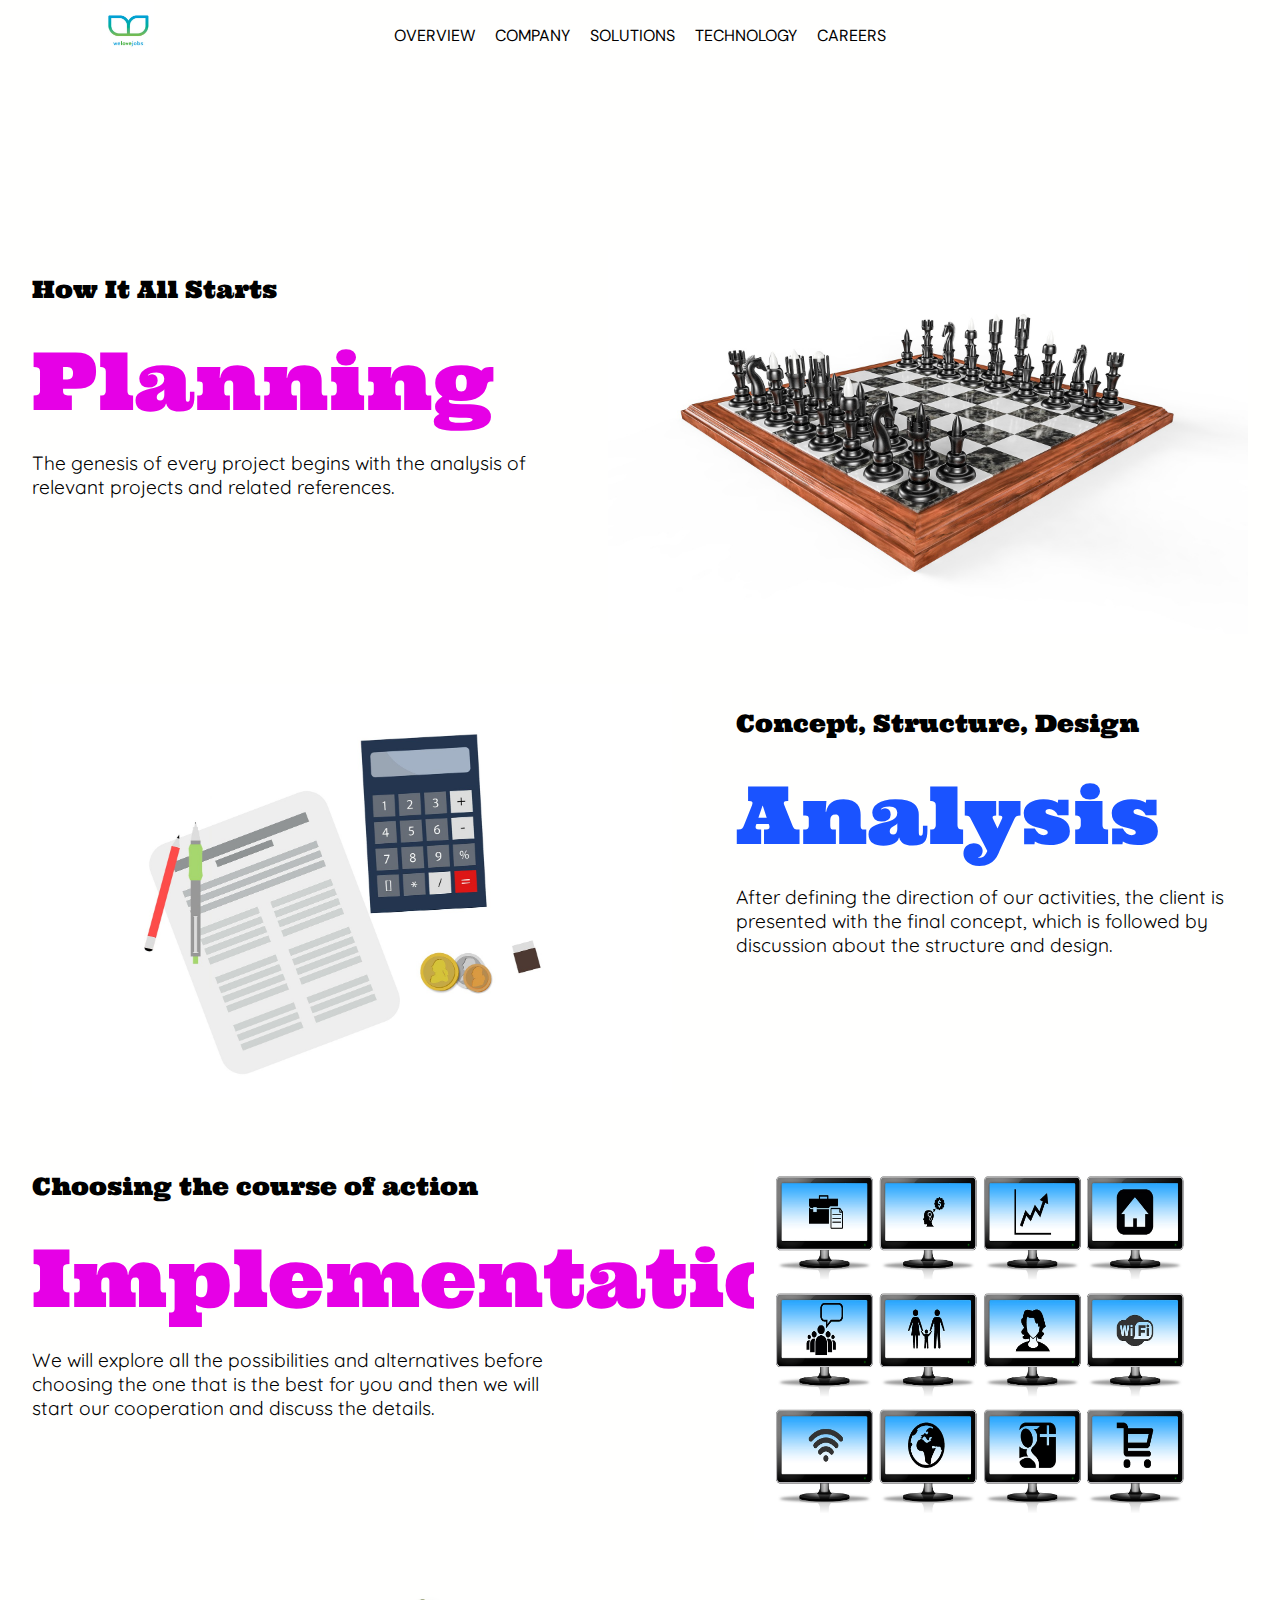
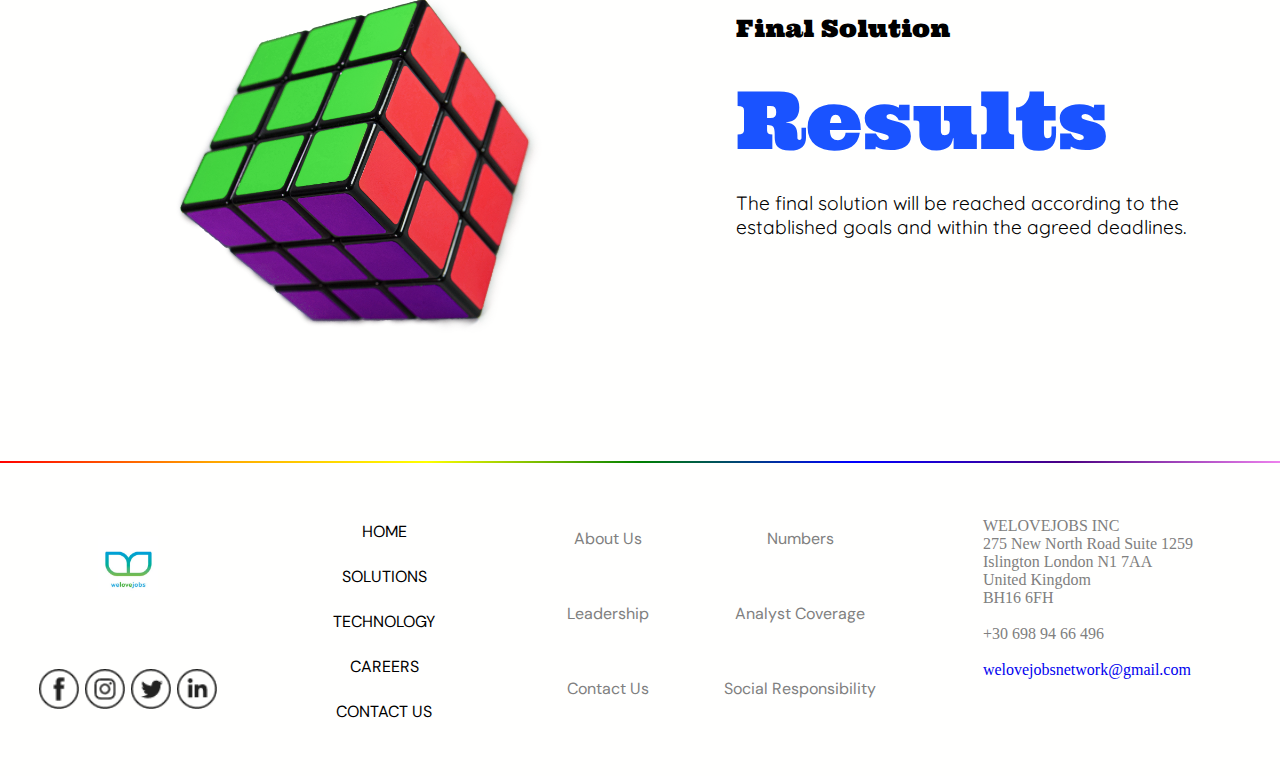
<file: index.html>
<!DOCTYPE html>
<html>
<head>
	<meta charset="utf-8">
	<meta name="viewport" content="width=device-width, initial-scale=1">

	<link rel="stylesheet" type="text/css" href="style/styleHeader.css">
	<link rel="stylesheet" type="text/css" href="style/styleFooter.css">
	<link rel="stylesheet" type="text/css" href="style/styleIndex.css">

	<link rel="shortcut icon" type="image/png" href="images/logo.jpg">

	<link rel="preconnect" href="https://fonts.googleapis.com">
	<link rel="preconnect" href="https://fonts.gstatic.com" crossorigin>
	<link href="https://fonts.googleapis.com/css2?family=Didact+Gothic&family=Nixie+One&family=Quicksand&family=Ultra&display=swap" rel="stylesheet"> 

	<link rel="preconnect" href="https://fonts.googleapis.com">
	<link rel="preconnect" href="https://fonts.gstatic.com" crossorigin>
	<link href="https://fonts.googleapis.com/css2?family=DM+Sans:wght@500&display=swap" rel="stylesheet"> 

	<link rel="preconnect" href="https://fonts.googleapis.com">
	<link rel="preconnect" href="https://fonts.gstatic.com" crossorigin>
	<link href="https://fonts.googleapis.com/css2?family=Roboto+Serif:opsz@8..144&display=swap" rel="stylesheet">

	<title>Home</title>
</head>
<style>

</style>
<body>
	<div id="mobileTop">
		<div id="hamburger">
			<div id="hamburgerTop" class="hamburgerClosed"></div>
			<div id="hamburgerMiddle" class="hamburgerClosed"></div>
			<div id="hamburgerBottom" class="hamburgerClosed"></div>
		</div>
		<a id="logoContainer" href="index.html"><img src="images/logo.jpg"></a>
	</div>
	<ul id="mobileMenu" class="mobileMenuClosed">
		<li><a href="index.html">HOME</a></li>
		<li><a href="overview.html">OVERVIEW</a></li>
		<li id="company"><a href="#">COMPANY</a></li>
			<ul class="nestedList" id="companyNested">
				<li><a href="about.html">About us</a></li>
				<li><a href="leadership.html">Leadership</a></li>
				<li><a href="numbers.html">Numbers</a></li>
				<li><a href="social.html">Social Responsibility</a></li>
				<li><a href="contact.html">Contact Us</a></li>
			</ul>
		<li id="solutions"><a href="#">SOLUTIONS</a></li>
			<ul class="nestedList" id="solutionsNested">
				<li><a href="publisher.html">Publisher Platform</a></li>
				<li><a href="monetisation.html">Web Monetisation</a></li>
				<li><a href="creative.html">High Impact Creative</a></li>
				<li><a href="monitoring.html">Monitoring</a></li>
			</ul>
		<li><a href="index.html">TECHNOLOGY</a></li>
		<li><a href="index.html">CAREERS</a></li>
	</ul>
	<header>
		<a href="#"><img src="images/logo.jpg" alt="logo" id="logo"></a>
		<a href="overview.html" class="nav">
			OVERVIEW
			<div class="blue"></div>
		</a>
		<div class="dropdown">
			<a href="about.html" class="nav">COMPANY</a>
			<div class="dropdownMenu">
				<a href="about.html">About Us</a>
				<a href="leadership.html">Leadership</a>
				<a href="numbers.html">Numbers</a>
				<a href="social.html">Social Responsibility</a>
				<a href="contact.html">Contact Us</a>
			</div>
		</div>
		<div class="dropdown">
			<a href="publisher.html" class="nav">SOLUTIONS</a>
			<div class="dropdownMenu">
				<a href="publisher.html">Publisher Platform</a>
				<a href="monetization.html">Web Monetization</a>
				<a href="creative.html">High Impact Creative</a>
				<a href="monitoring.html">Monitoring</a>
			</div>
		</div>
		<a href="tech.html" class="nav">
			TECHNOLOGY
			<div class="blue"></div>
		</a>
		<a href="careers.html" class="nav">
			CAREERS
			<div class="blue"></div>
		</a>
	</header>
	<div class="titleContainer" id="topLeft">
		<p class="subtitle">How It All Starts</p>
		<p class="title"  style="color: #e600e6;">Planning</p>
		<p class="content">The genesis of every project begins with the analysis of relevant projects and related references.</p>
	</div>
	<div class="imgContainer">
		<img class="picture" src="images/planning.jpg" alt="planning">
	</div>
	<div id="analysisMobile">
		<p class="subtitle">Concept, Structure, Design</p>
		<p class="title"  style="color: #1a53ff;">Analysis</p>
		<p class="content">After defining the direction of our activities, the client is presented with the final concept, which is followed by discussion about the structure and design.</p>
	</div>
	<div class="imgContainer">
		<img class="picture" src="images/analysis.jpg" alt="tool">
	</div>
	<div class="titleContainer" id="analysis">
		<p class="subtitle">Concept, Structure, Design</p>
		<p class="title"  style="color: #1a53ff;">Analysis</p>
		<p class="content">After defining the direction of our activities, the client is presented with the final concept, which is followed by discussion about the structure and design.</p>
	</div>
	<div class="titleContainer">
		<p class="subtitle">Choosing the course of action</p>
		<p class="title" id="implementationMobile" style="color: #e600e6;">Implementation</p>
		<p class="content">We will explore all the possibilities and alternatives before choosing the one that is the best for you and then we will start our cooperation and discuss the details.</p>
	</div>
	<div class="imgContainer">
		<img class="picture" id="implementation" src="images/implementation.jpg" alt="students">
	</div>
	<div class="titleContainer" id="solutionMobile">
		<p class="subtitle">Final Solution </p>
		<p class="title"  style="color: #1a53ff;">Results</p>
		<p class="content">The final solution will be reached according to the established goals and within the agreed deadlines.</p>
	</div>
	<div class="imgContainer">
		<img class="picture" src="images/solution.png" alt="solution" style="width: 80%;">
	</div>
	<div class="titleContainer" id="solution">
		<p class="subtitle">Final Solution </p>
		<p class="title"  style="color: #1a53ff;">Results</p>
		<p class="content">The final solution will be reached according to the established goals and within the agreed deadlines.</p>
	</div>
	<footer>
		<div id="footerTop"></div>
		<div id="footerLeft">
			<div class="footerSocialUpper">
				<a href="index.html"><img id="footerLogo" src="images/logo.jpg"></a>
			</div>
			<div class="footerSocialLower">
				<a href="https://facebook.com" target="_blank"><img src="images/facebook.png"></a>
				<a href="https://instagram.com" target="_blank"><img src="images/instagram.png"></a>
				<a href="https://twitter.com" target="_blank"><img src="images/twitter.png"></a>
				<a href="https://linkedin.com" target="_blank"><img src="images/linkedIn.png"></a>
			</div>
		</div>
		<div id="footerMidLeft">
			<a href="#">HOME</a>
			<a href="publisher.html">SOLUTIONS</a>
			<a href="tech.html">TECHNOLOGY</a>
			<a href="careers.html">CAREERS</a>
			<a href="contact.html">CONTACT US</a>
		</div>
		<div id="footerMidRight">
			<div class="footerInner">
				<a href="about.html">About Us</a>
				<a href="leadership.html">Leadership</a>
				<a href="contact.html">Contact Us</a>
			</div>
			<div class="footerInner">
				<a href="numbers.html">Numbers</a>
				<a href="analystCoverage.html">Analyst Coverage</a>
				<a href="social.html">Social Responsibility</a>
			</div>
		</div>
		<div id="footerRight">
			<p>WELOVEJOBS INC<br>
				275 New North Road Suite 1259<br>
				Islington London N1 7AA<br>
				United Kingdom<br>
				BH16 6FH<br><br>
				+30 698 94 66 496<br><br>
				<a href="mailto:welovejobsnetwork@gmail.com">welovejobsnetwork@gmail.com</a></p>
		</div>
	</footer>
	<script src="mobile.js"></script>
</body>
</html>
</file>
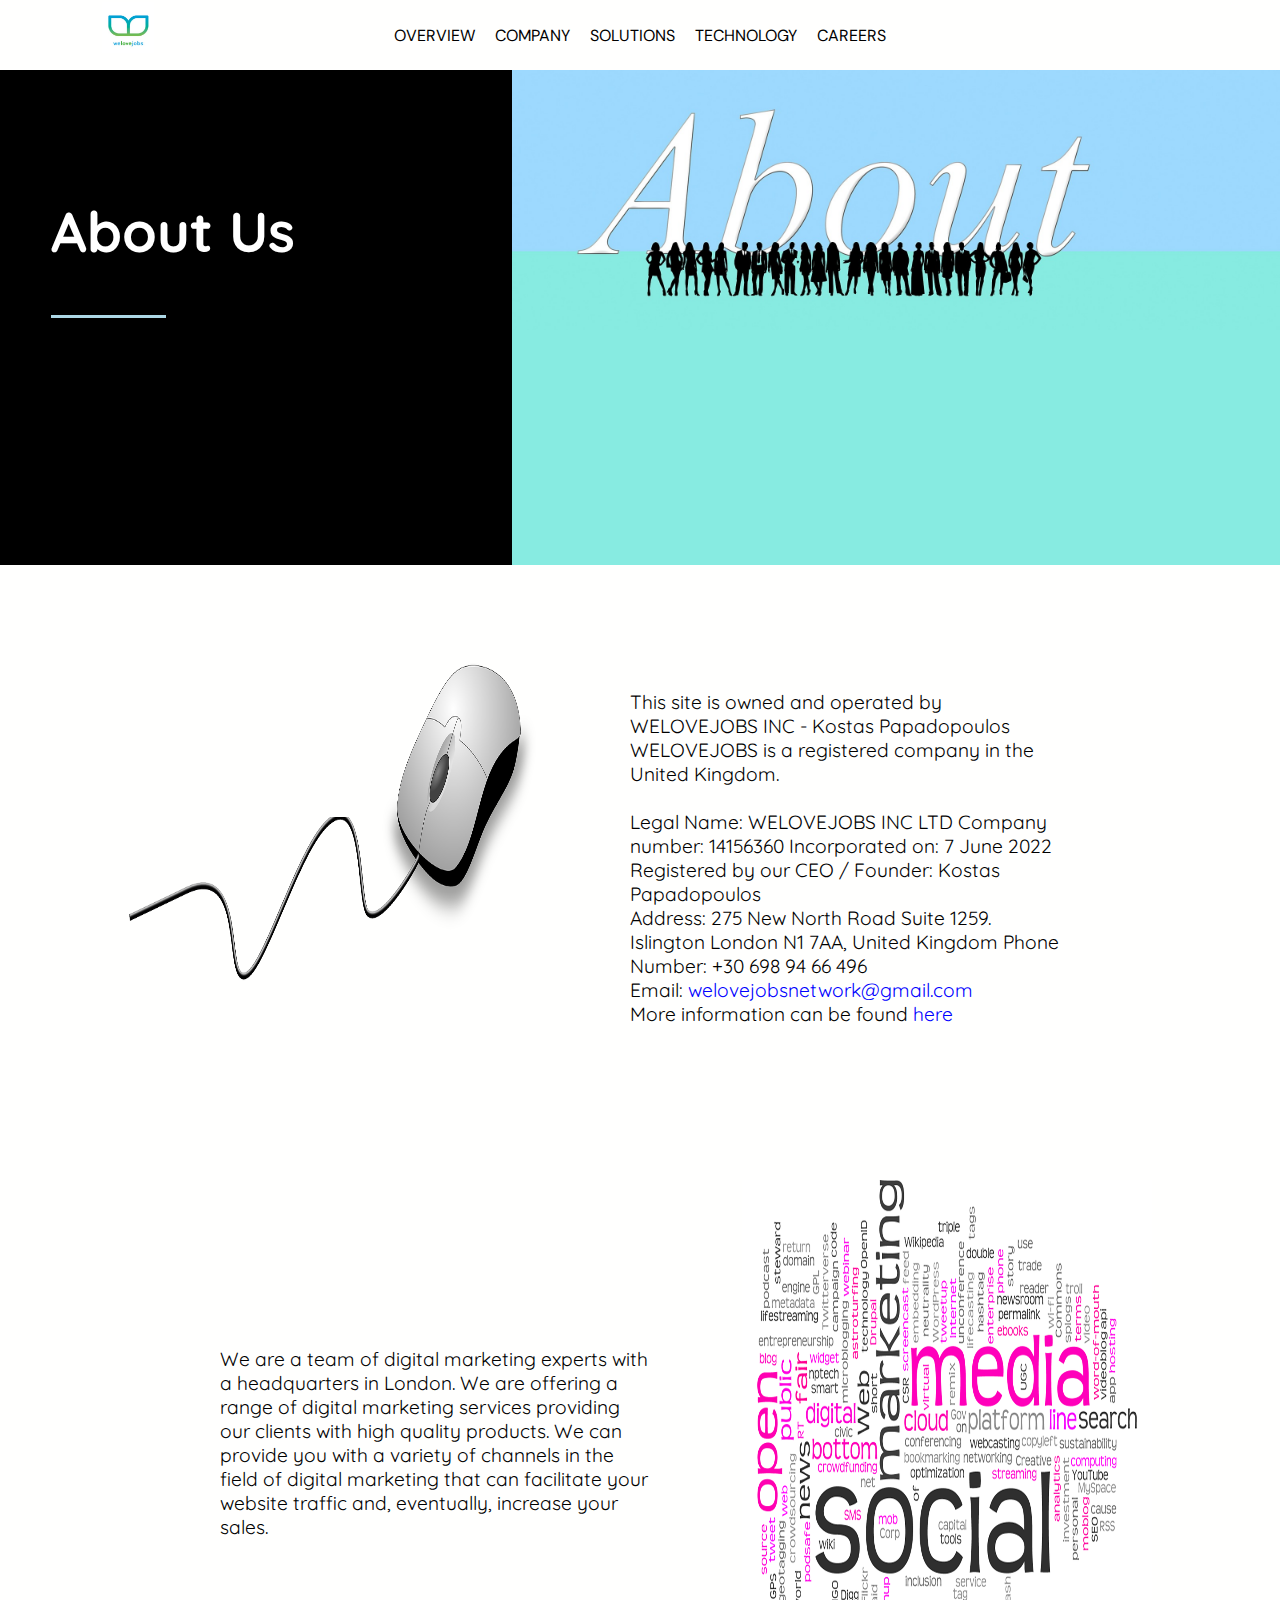
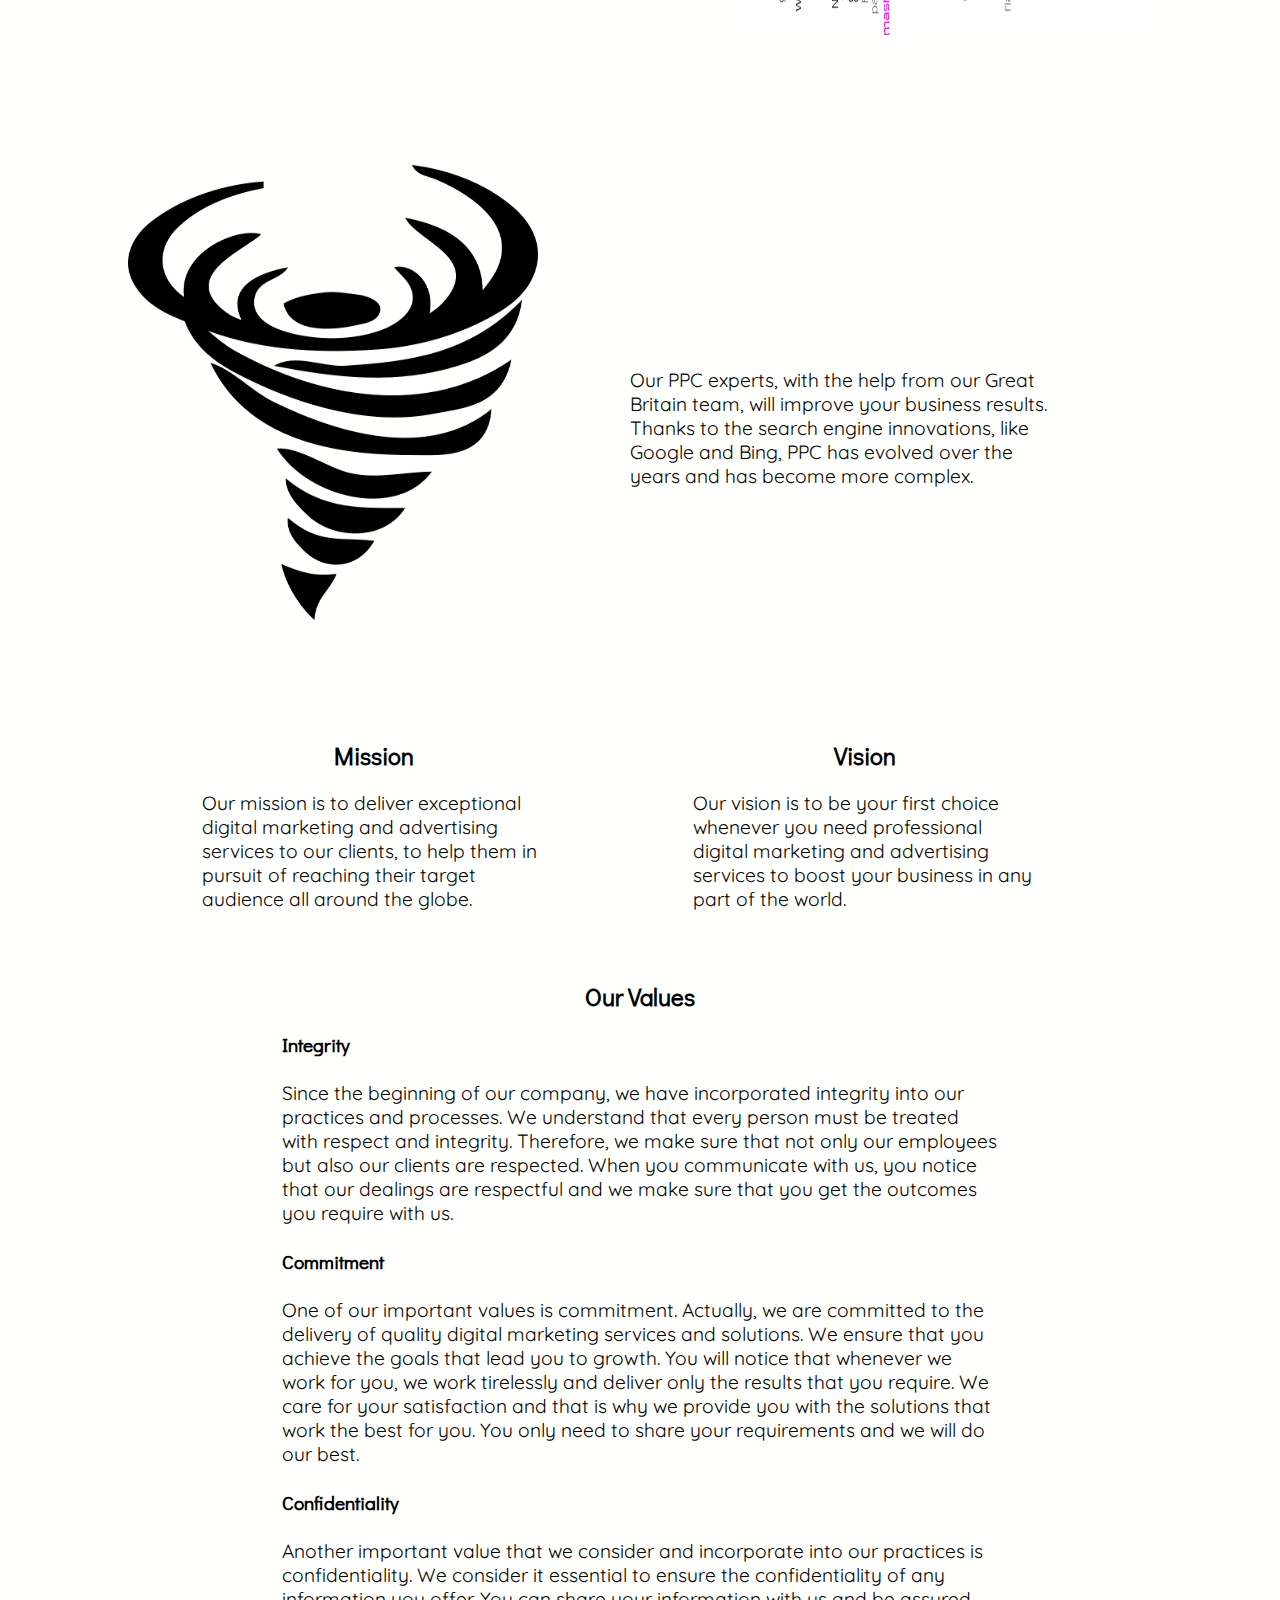
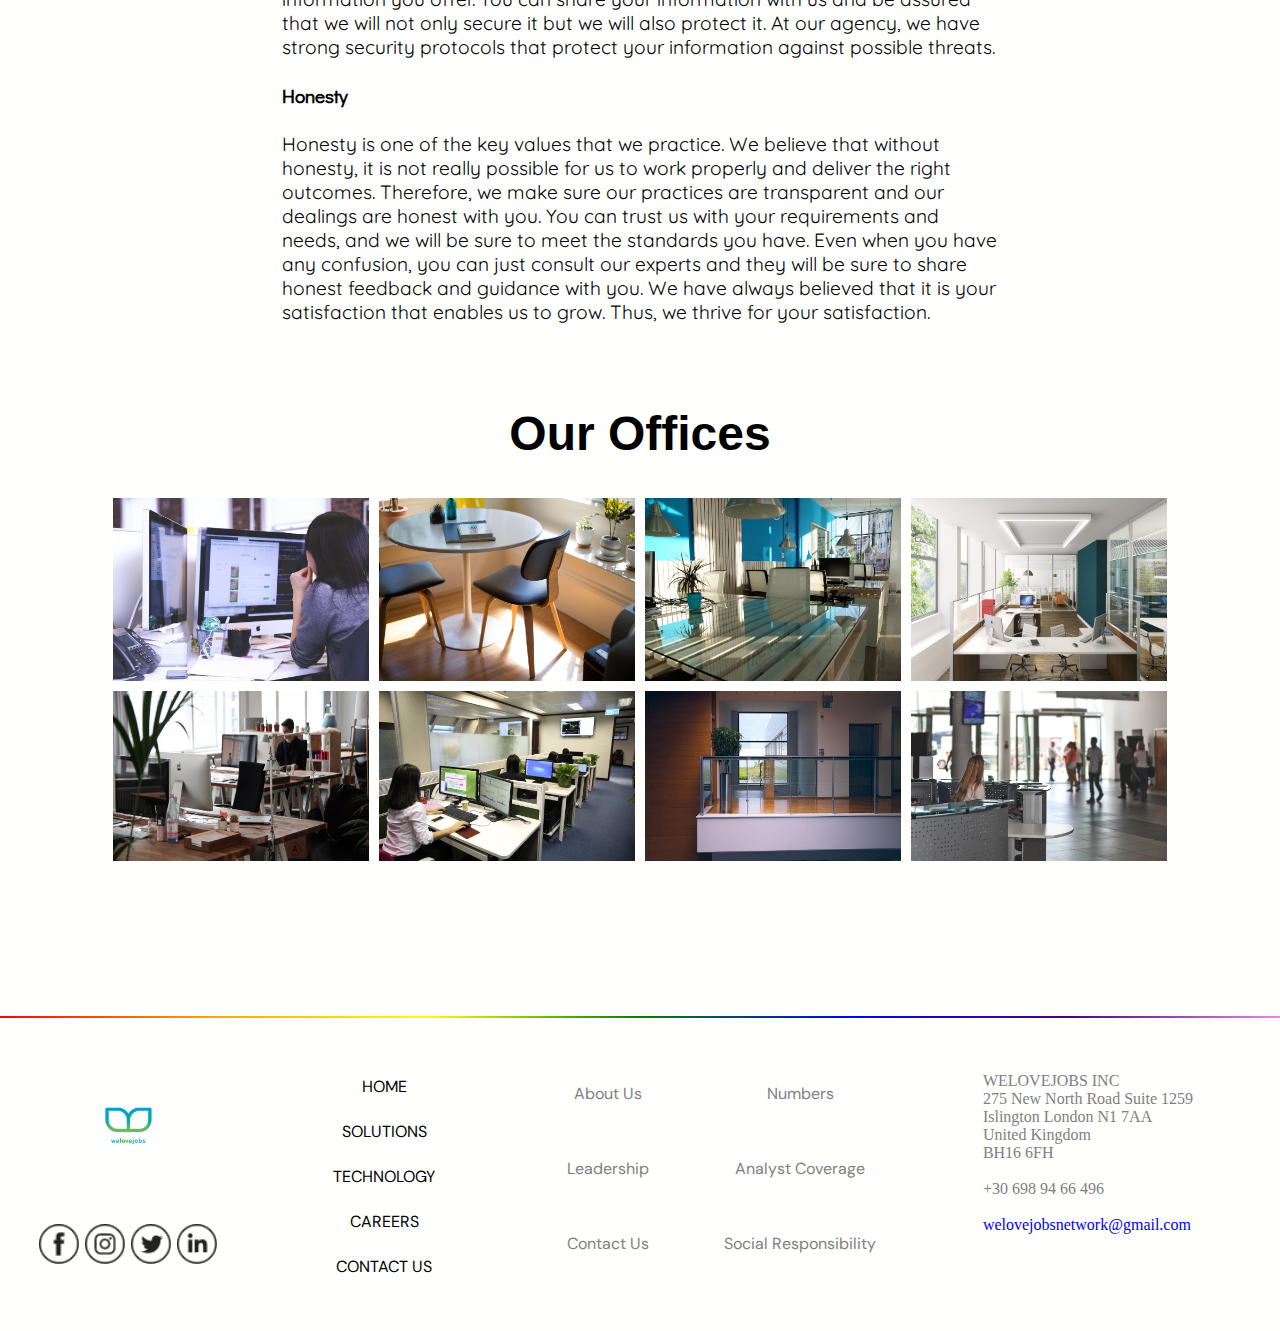
<file: about.html>
<!DOCTYPE html>
<html>
<head>
	<meta charset="utf-8">
	<meta name="viewport" content="width=device-width, initial-scale=1">

	<link rel="stylesheet" type="text/css" href="style/styleHeader.css">
	<link rel="stylesheet" type="text/css" href="style/styleFooter.css">
	<link rel="stylesheet" type="text/css" href="style/styleAbout.css">

	<link rel="shortcut icon" type="image/png" href="images/logo.jpg">

	<link rel="preconnect" href="https://fonts.googleapis.com">
	<link rel="preconnect" href="https://fonts.gstatic.com" crossorigin>
	<link href="https://fonts.googleapis.com/css2?family=Didact+Gothic&family=Nixie+One&family=Quicksand&family=Ultra&display=swap" rel="stylesheet"> 

	<link rel="preconnect" href="https://fonts.googleapis.com">
	<link rel="preconnect" href="https://fonts.gstatic.com" crossorigin>
	<link href="https://fonts.googleapis.com/css2?family=DM+Sans:wght@500&display=swap" rel="stylesheet"> 

	<link rel="preconnect" href="https://fonts.googleapis.com">
	<link rel="preconnect" href="https://fonts.gstatic.com" crossorigin>
	<link href="https://fonts.googleapis.com/css2?family=Roboto+Serif:opsz@8..144&display=swap" rel="stylesheet">

	<title>About Us</title>
	
</head>
<body>
	<div id="mobileTop">
		<div id="hamburger">
			<div id="hamburgerTop" class="hamburgerClosed"></div>
			<div id="hamburgerMiddle" class="hamburgerClosed"></div>
			<div id="hamburgerBottom" class="hamburgerClosed"></div>
		</div>
		<a id="logoContainer" href="index.html"><img src="images/logo.jpg"></a>
	</div>
	<ul id="mobileMenu" class="mobileMenuClosed">
		<li><a href="index.html">HOME</a></li>
		<li><a href="overview.html">OVERVIEW</a></li>
		<li id="company"><a href="#">COMPANY</a></li>
			<ul class="nestedList" id="companyNested">
				<li><a href="#">About us</a></li>
				<li><a href="leadership.html">Leadership</a></li>
				<li><a href="numbers.html">Numbers</a></li>
				<li><a href="social.html">Social Responsibility</a></li>
				<li><a href="contact.html">Contact Us</a></li>
			</ul>
		<li id="solutions"><a href="#">SOLUTIONS</a></li>
			<ul class="nestedList" id="solutionsNested">
				<li><a href="publisher.html">Publisher Platform</a></li>
				<li><a href="monetisation.html">Web Monetisation</a></li>
				<li><a href="creative.html">High Impact Creative</a></li>
				<li><a href="monitoring.html">Monitoring</a></li>
			</ul>
		<li><a href="tech.html">TECHNOLOGY</a></li>
		<li><a href="careers.html">CAREERS</a></li>
	</ul>
	<header>
		<a href="index.html"><img src="images/logo.jpg" alt="logo" id="logo"></a>
		<a href="overview.html" class="nav">
			OVERVIEW
			<div class="blue"></div>
		</a>
		<div class="dropdown">
			<a href="about.html" class="nav">COMPANY</a>
			<div class="dropdownMenu">
				<a href="#">About Us</a>
				<a href="leadership.html">Leadership</a>
				<a href="numbers.html">Numbers</a>
				<a href="social.html">Social Responsibility</a>
				<a href="contact.html">Contact Us</a>
			</div>
		</div>
		<div class="dropdown">
			<a href="publisher.html" class="nav">SOLUTIONS</a>
			<div class="dropdownMenu">
				<a href="publisher.html">Publisher Platform</a>
				<a href="monetization.html">Web Monetization</a>
				<a href="creative.html">High Impact Creative</a>
				<a href="monitoring.html">Monitoring</a>
			</div>
		</div>
		<a href="tech.html" class="nav">
			TECHNOLOGY
			<div class="blue"></div>
		</a>
		<a href="careers.html" class="nav">
			CAREERS
			<div class="blue"></div>
		</a>
	</header>
	<div id="topWrapper">
		<div id="topLeft">
			<div id="titleContainer">
				About Us
				<div id="underlineBlue"></div>
			</div>
		</div>
		<div id="topRight">
			<img id="imageTop" src="images/about.jpg" alt="about">
		</div>
	</div>
	<div id="main">
		<div class="imgContainer">
			<img id="mouse" src="images/technology.png" alt="mouse">
		</div>
		<div class="textContainer">
			<p>This site is owned and operated by WELOVEJOBS INC - Kostas Papadopoulos<br>
				WELOVEJOBS is a registered company in the United Kingdom.<br><br>
				
				Legal Name: WELOVEJOBS INC LTD
				Company number: 14156360
				Incorporated on: 7 June 2022
				Registered by our CEO / Founder: Kostas Papadopoulos<br>
				Address: 275 New North Road Suite 1259. Islington London N1 7AA, United Kingdom
				Phone Number: +30 698 94 66 496<br>
				Email: <a href="mailto:welovejobsnetwork@gmail.com">welovejobsnetwork@gmail.com</a><br>
				More information can be found <a href="https://find-and-update.company-information.service.gov.uk/company/14156360" target="_blank">here</a></p>
		</div>
		<div class="imgContainer" id="mediaMobile">
			<img src="images/network.png" alt="network">
		</div>
		<div class="textContainer">
			<p>We are a team of digital marketing experts with a headquarters in London. We are offering a range of digital marketing services providing our clients with high quality products. We can provide you with a variety of channels in the field of digital marketing that can facilitate your website traffic and, eventually, increase your sales.</p>
		</div>
		<div class="imgContainer" id="media">
			<img src="images/network.png" alt="network">
		</div>
		<div class="imgContainer" id="tornado">
			<img src="images/funnel.png" alt="tornado">
		</div>
		<div class="textContainer">
			<p>Our PPC experts, with the help from our Great Britain team, will improve your business results. Thanks to the search engine innovations, like Google and Bing, PPC has evolved over the years and has become more complex.</p>
		</div>
		<div class="missionVision">
			<h2>Mission</h2>
			<p>Our mission is to deliver exceptional digital marketing and advertising services to our clients, to help them in pursuit of reaching their target audience all around the globe.</p>
		</div>
		<div class="missionVision">
			<h2>Vision</h2>
			<p>Our vision is to be your first choice whenever you need professional digital marketing and advertising services to boost your business in any part of the world.</p>
		</div>
		<div id="values">
			<h2>Our Values</h2>
			<p><span>Integrity</span><br><br> Since the beginning of our company, we have incorporated integrity into our practices and processes. We understand that every person 	must be treated with respect and integrity. Therefore, we make sure that not only our employees but also our clients are respected. When you  communicate with us, you notice that our dealings are respectful and we make sure that you get the outcomes you require with us.<br><br>
			<span>Commitment</span><br><br> One of our important values is commitment. Actually, we are committed to the delivery of quality digital marketing services and solutions. We ensure that you achieve the goals that lead you to growth. You will notice that whenever we work for you, we work tirelessly and deliver only the results that you require. We care for your satisfaction and that is why we provide you with the solutions that work the best for you. You only need to share your requirements and we will do our best.<br><br>
			<span>Confidentiality</span><br><br> Another important value that we consider and incorporate into our practices is confidentiality. We consider it essential to ensure the confidentiality of any information you offer. You can share your information with us and be assured that we will not only secure it but we will also protect it. At our agency, we have strong security protocols that protect your information against possible threats.<br><br>
			<span>Honesty</span><br><br> Honesty is one of the key values that we practice. We believe that without honesty, it is not really possible for us to work properly and deliver the right outcomes. Therefore, we make sure our practices are transparent and our dealings are honest with you. You can trust us with your requirements and needs, and we will be sure to meet the standards you have. Even when you have any confusion, you can just consult our experts and they will be sure to share honest feedback and guidance with you.
			We have always believed that it is your satisfaction that enables us to grow. Thus, we thrive for your satisfaction.
</p>
		</div>
	</div>
	<h1>Our Offices</h1>
	<div id="offices">
		<img src="images/office1.jpg" alt="office1">
		<img src="images/office2.jpg" alt="office2">
		<img src="images/office3.jpg" alt="office3">
		<img src="images/office4.jpg" alt="office4">
		<img src="images/office5.jpg" alt="office5">
		<img src="images/office6.jpg" alt="office6">
		<img src="images/office7.jpg" alt="office7">
		<img src="images/office8.jpg" alt="office8">
	</div>
	<footer>
		<div id="footerTop"></div>
		<div id="footerLeft">
			<div class="footerSocialUpper">
				<a href="index.html"><img id="footerLogo" src="images/logo.jpg"></a>
			</div>
			<div class="footerSocialLower">
				<a href="https://facebook.com" target="_blank"><img src="images/facebook.png"></a>
				<a href="https://instagram.com" target="_blank"><img src="images/instagram.png"></a>
				<a href="https://twitter.com" target="_blank"><img src="images/twitter.png"></a>
				<a href="https://linkedin.com" target="_blank"><img src="images/linkedIn.png"></a>
			</div>
		</div>
		<div id="footerMidLeft">
			<a href="index.html">HOME</a>
			<a href="publisher.html">SOLUTIONS</a>
			<a href="tech.html">TECHNOLOGY</a>
			<a href="careers.html">CAREERS</a>
			<a href="contact.html">CONTACT US</a>
		</div>
		<div id="footerMidRight">
			<div class="footerInner">
				<a href="about.html">About Us</a>
				<a href="leadership.html">Leadership</a>
				<a href="contact.html">Contact Us</a>
			</div>
			<div class="footerInner">
				<a href="numbers.html">Numbers</a>
				<a href="analystCoverage.html">Analyst Coverage</a>
				<a href="social.html">Social Responsibility</a>
			</div>
		</div>
		<div id="footerRight">
			<p>WELOVEJOBS INC<br>
			275 New North Road Suite 1259<br>
			Islington London N1 7AA<br>
			United Kingdom<br>
			BH16 6FH<br><br>
			+30 698 94 66 496<br><br>
			<a href="mailto:welovejobsnetwork@gmail.com">welovejobsnetwork@gmail.com</a></p>
		</div>
	</footer>
	<script src="mobile.js"></script>
</body>
</html>
</file>
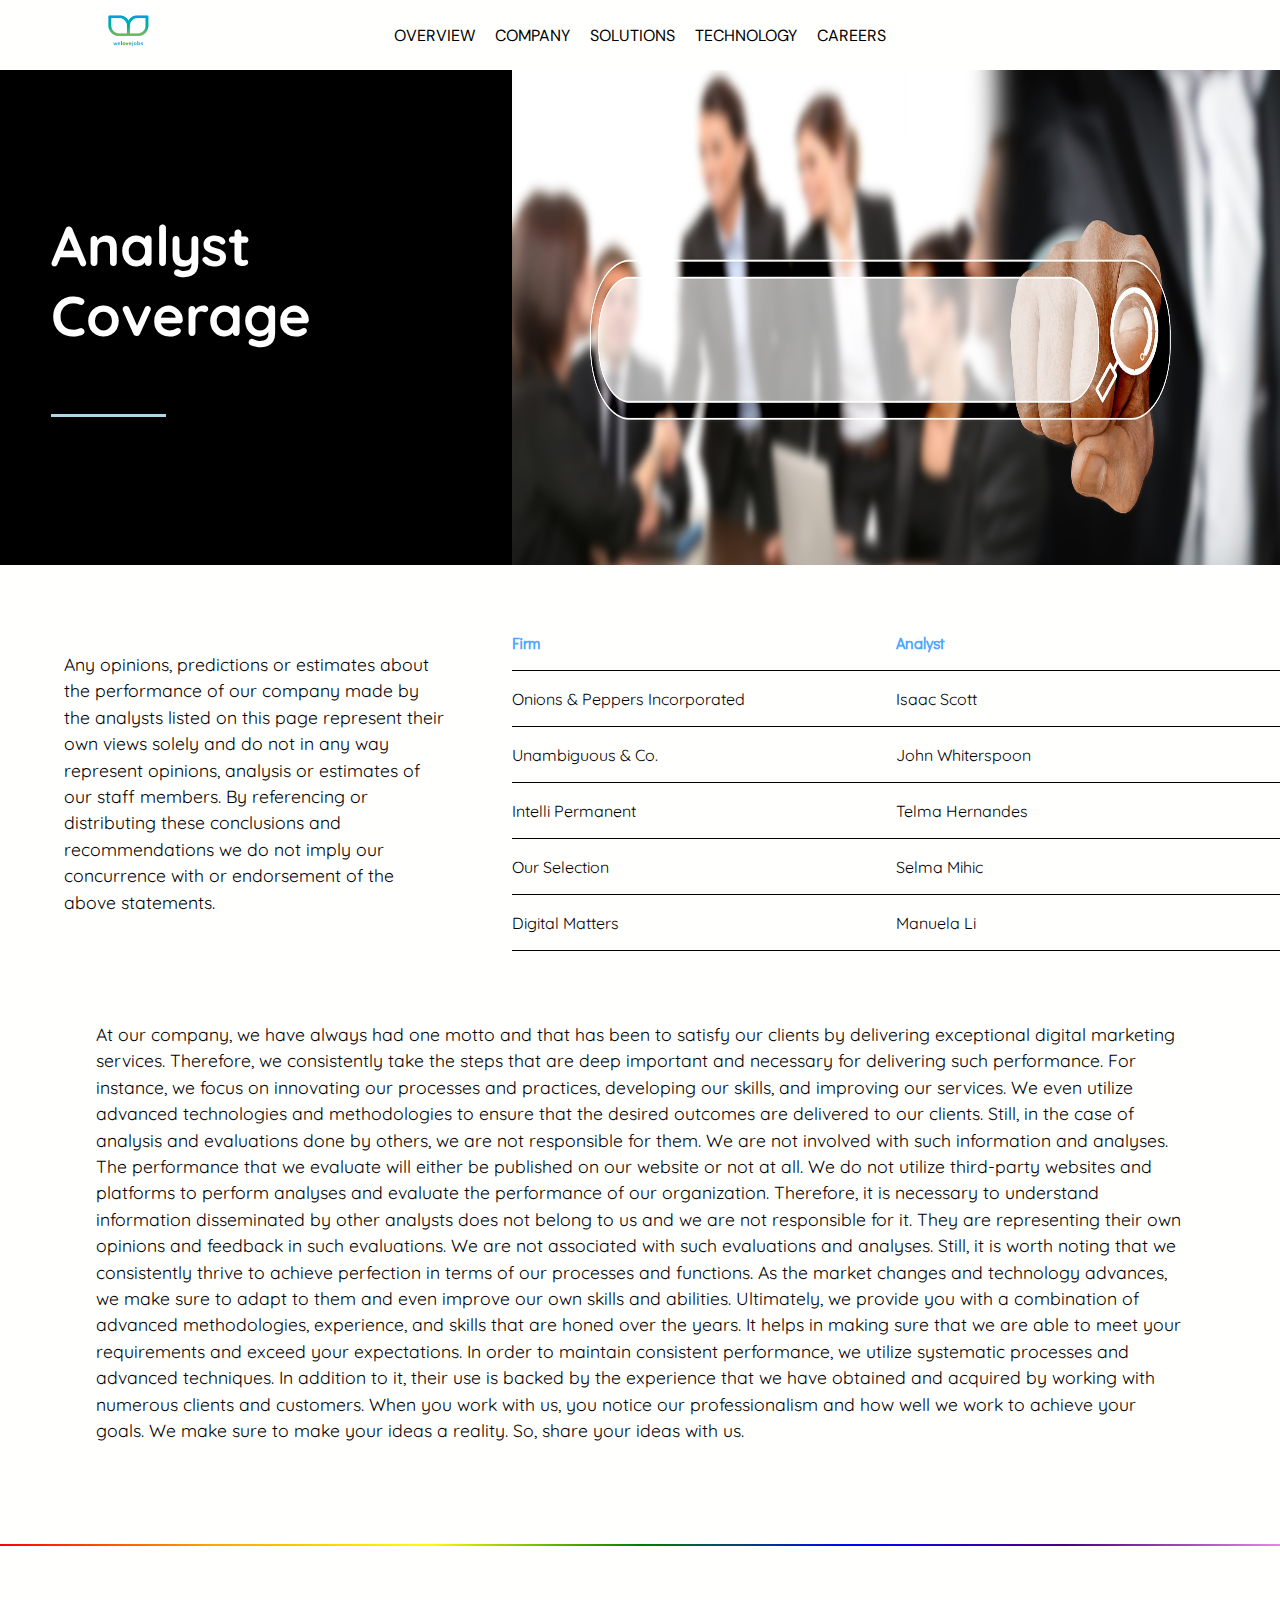
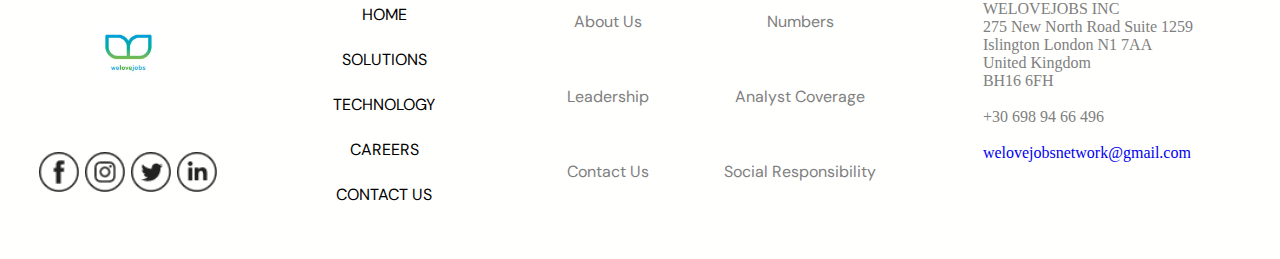
<file: analystCoverage.html>
<!DOCTYPE html>
<html>
<head>
	<meta charset="utf-8">
	<meta name="viewport" content="width=device-width, initial-scale=1">

	<link rel="stylesheet" type="text/css" href="style/styleHeader.css">
	<link rel="stylesheet" type="text/css" href="style/styleFooter.css">
	<link rel="stylesheet" type="text/css" href="style/styleAnalystCoverage.css">
	
	<link rel="shortcut icon" type="image/png" href="images/logo.jpg">
	
	<link rel="preconnect" href="https://fonts.googleapis.com">
	<link rel="preconnect" href="https://fonts.gstatic.com" crossorigin>
	<link href="https://fonts.googleapis.com/css2?family=Didact+Gothic&family=Nixie+One&family=Quicksand&family=Ultra&display=swap" rel="stylesheet"> 

	<link rel="preconnect" href="https://fonts.googleapis.com">
	<link rel="preconnect" href="https://fonts.gstatic.com" crossorigin>
	<link href="https://fonts.googleapis.com/css2?family=DM+Sans:wght@500&display=swap" rel="stylesheet">

	<link rel="preconnect" href="https://fonts.googleapis.com">
	<link rel="preconnect" href="https://fonts.gstatic.com" crossorigin>
	<link href="https://fonts.googleapis.com/css2?family=Roboto+Serif:opsz@8..144&display=swap" rel="stylesheet">

	<title>Analist Coverage</title>
	
</head>
<body>
	<div id="mobileTop">
		<div id="hamburger">
			<div id="hamburgerTop" class="hamburgerClosed"></div>
			<div id="hamburgerMiddle" class="hamburgerClosed"></div>
			<div id="hamburgerBottom" class="hamburgerClosed"></div>
		</div>
		<a id="logoContainer" href="index.html"><img src="images/logo.jpg"></a>
	</div>
	<ul id="mobileMenu" class="mobileMenuClosed">
		<li><a href="index.html">HOME</a></li>
		<li><a href="overview.html">OVERVIEW</a></li>
		<li id="company"><a href="#">COMPANY</a></li>
			<ul class="nestedList" id="companyNested">
				<li><a href="about.html">About us</a></li>
				<li><a href="leadership.html">Leadership</a></li>
				<li><a href="numbers.html">Numbers</a></li>
				<li><a href="social.html">Social Responsibility</a></li>
				<li><a href="contact.html">Contact Us</a></li>
			</ul>
		<li id="solutions"><a href="#">SOLUTIONS</a></li>
			<ul class="nestedList" id="solutionsNested">
				<li><a href="publisher.html">Publisher Platform</a></li>
				<li><a href="monetisation.html">Web Monetisation</a></li>
				<li><a href="creative.html">High Impact Creative</a></li>
				<li><a href="monitoring.html">Monitoring</a></li>
			</ul>
		<li><a href="index.html">TECHNOLOGY</a></li>
		<li><a href="index.html">CAREERS</a></li>
	</ul>
	<header>
		<a href="index.html"><img src="images/logo.jpg" alt="logo" id="logo"></a>
		<a href="overview.html" class="nav">
			OVERVIEW
			<div class="blue"></div>
		</a>
		<div class="dropdown">
			<a href="about.html" class="nav">COMPANY</a>
			<div class="dropdownMenu">
				<a href="about.html">About Us</a>
				<a href="leadership.html">Leadership</a>
				<a href="numbers.html">Numbers</a>
				<a href="social.html">Social Responsibility</a>
				<a href="contact.html">Contact Us</a>
			</div>
		</div>
		<div class="dropdown">
			<a href="publisher.html" class="nav">SOLUTIONS</a>
			<div class="dropdownMenu">
				<a href="publisher.html">Publisher Platform</a>
				<a href="monetization.html">Web Monetization</a>
				<a href="creative.html">High Impact Creative</a>
				<a href="monitoring.html">Monitoring</a>
			</div>
		</div>
		<a href="tech.html" class="nav">
			TECHNOLOGY
			<div class="blue"></div>
		</a>
		<a href="careers.html" class="nav">
			CAREERS
			<div class="blue"></div>
		</a>
	</header>
	<div id="topWrapper">
		<div id="topLeft">
			<div id="titleContainer">
				Analyst Coverage
				<div id="underlineBlue"></div>
			</div>
		</div>
		<div id="topRight">
			<img id="imageTop" src="images/analyst.jpg" alt="about">
		</div>
	</div>
	<div id="main">
		<div id="text">
			<p>Any opinions, predictions or estimates about the performance of our company made by the analysts listed on this page represent their own views solely and do not in any way represent opinions, analysis or estimates of our staff members. By referencing or distributing these conclusions and recommendations we do not imply our concurrence with or endorsement of the above statements.</p>
		</div>
		<div id="list">
			<div id="row">
				<div class="listItemLeft"><span>Firm</span></div>
				<div class="listItemRight"><span>Analyst</span></div>
			</div>
			<div id="row">
				<div class="listItemLeft">Onions & Peppers Incorporated</div>
				<div class="listItemRight">Isaac Scott</div>
			</div>
			<div id="row">
				<div class="listItemLeft">Unambiguous & Co. </div>
				<div class="listItemRight">John Whiterspoon</div>
			</div>
			<div id="row">
				<div class="listItemLeft">Intelli Permanent</div>
				<div class="listItemRight">Telma Hernandes</div>
			</div>
			<div id="row">
				<div class="listItemLeft">Our Selection </div>
				<div class="listItemRight">Selma Mihic</div>
			</div>
			<div id="row">
				<div class="listItemLeft">Digital Matters</div>
				<div class="listItemRight">Manuela Li</div>
			</div>
		</div>
	</div>
	<div id="content">
			<p>At our company, we have always had one motto and that has been to satisfy our clients by delivering exceptional digital marketing services. 	Therefore, we consistently take the steps that are deep important and necessary for delivering such performance. For instance, we focus on innovating our processes and practices, developing our skills, and improving our services. We even utilize advanced technologies and methodologies to ensure that the desired outcomes are delivered to our clients. 
			Still, in the case of analysis and evaluations done by others, we are not responsible for them. We are not involved with such information and analyses. The performance that we evaluate will either be published on our website or not at all. We do not utilize third-party websites and platforms to perform analyses and evaluate the performance of our organization. Therefore, it is necessary to understand information disseminated by other analysts does not belong to us and we are not responsible for it.
			They are representing their own opinions and feedback in such evaluations. We are not associated with such evaluations and analyses.
			Still, it is worth noting that we consistently thrive to achieve perfection in terms of our processes and functions. As the market changes and technology advances, we make sure to adapt to them and even improve our own skills and abilities. Ultimately, we provide you with a combination of advanced methodologies, experience, and skills that are honed over the years. It helps in making sure that we are able to meet your requirements and exceed your expectations. 
			In order to maintain consistent performance, we utilize systematic processes and advanced techniques. In addition to it, their use is backed by the experience that we have obtained and acquired by working with numerous clients and customers. When you work with us, you notice our professionalism and how well we work to achieve your goals.
			We make sure to make your ideas a reality. So, share your ideas with us.</p>
		</div>
	<footer>
		<div id="footerTop"></div>
		<div id="footerLeft">
			<div class="footerSocialUpper">
				<a href="index.html"><img id="footerLogo" src="images/logo.jpg"></a>
			</div>
			<div class="footerSocialLower">
				<a href="https://facebook.com" target="_blank"><img src="images/facebook.png"></a>
				<a href="https://instagram.com" target="_blank"><img src="images/instagram.png"></a>
				<a href="https://twitter.com" target="_blank"><img src="images/twitter.png"></a>
				<a href="https://linkedin.com" target="_blank"><img src="images/linkedIn.png"></a>
			</div>
		</div>
		<div id="footerMidLeft">
			<a href="index.html">HOME</a>
			<a href="publisher.html">SOLUTIONS</a>
			<a href="tech.html">TECHNOLOGY</a>
			<a href="careers.html">CAREERS</a>
			<a href="contact.html">CONTACT US</a>
		</div>
		<div id="footerMidRight">
			<div class="footerInner">
				<a href="about.html">About Us</a>
				<a href="leadership.html">Leadership</a>
				<a href="contact.html">Contact Us</a>
			</div>
			<div class="footerInner">
				<a href="numbers.html">Numbers</a>
				<a href="analystCoverage.html">Analyst Coverage</a>
				<a href="social.html">Social Responsibility</a>
			</div>
		</div>
		<div id="footerRight">
			<p>WELOVEJOBS INC<br>
				275 New North Road Suite 1259<br>
				Islington London N1 7AA<br>
				United Kingdom<br>
				BH16 6FH<br><br>
				+30 698 94 66 496<br><br>
				<a href="mailto:welovejobsnetwork@gmail.com">welovejobsnetwork@gmail.com</a></p>
		</div>
	</footer>
	<script src="mobile.js"></script>
</body>
</html>
</file>
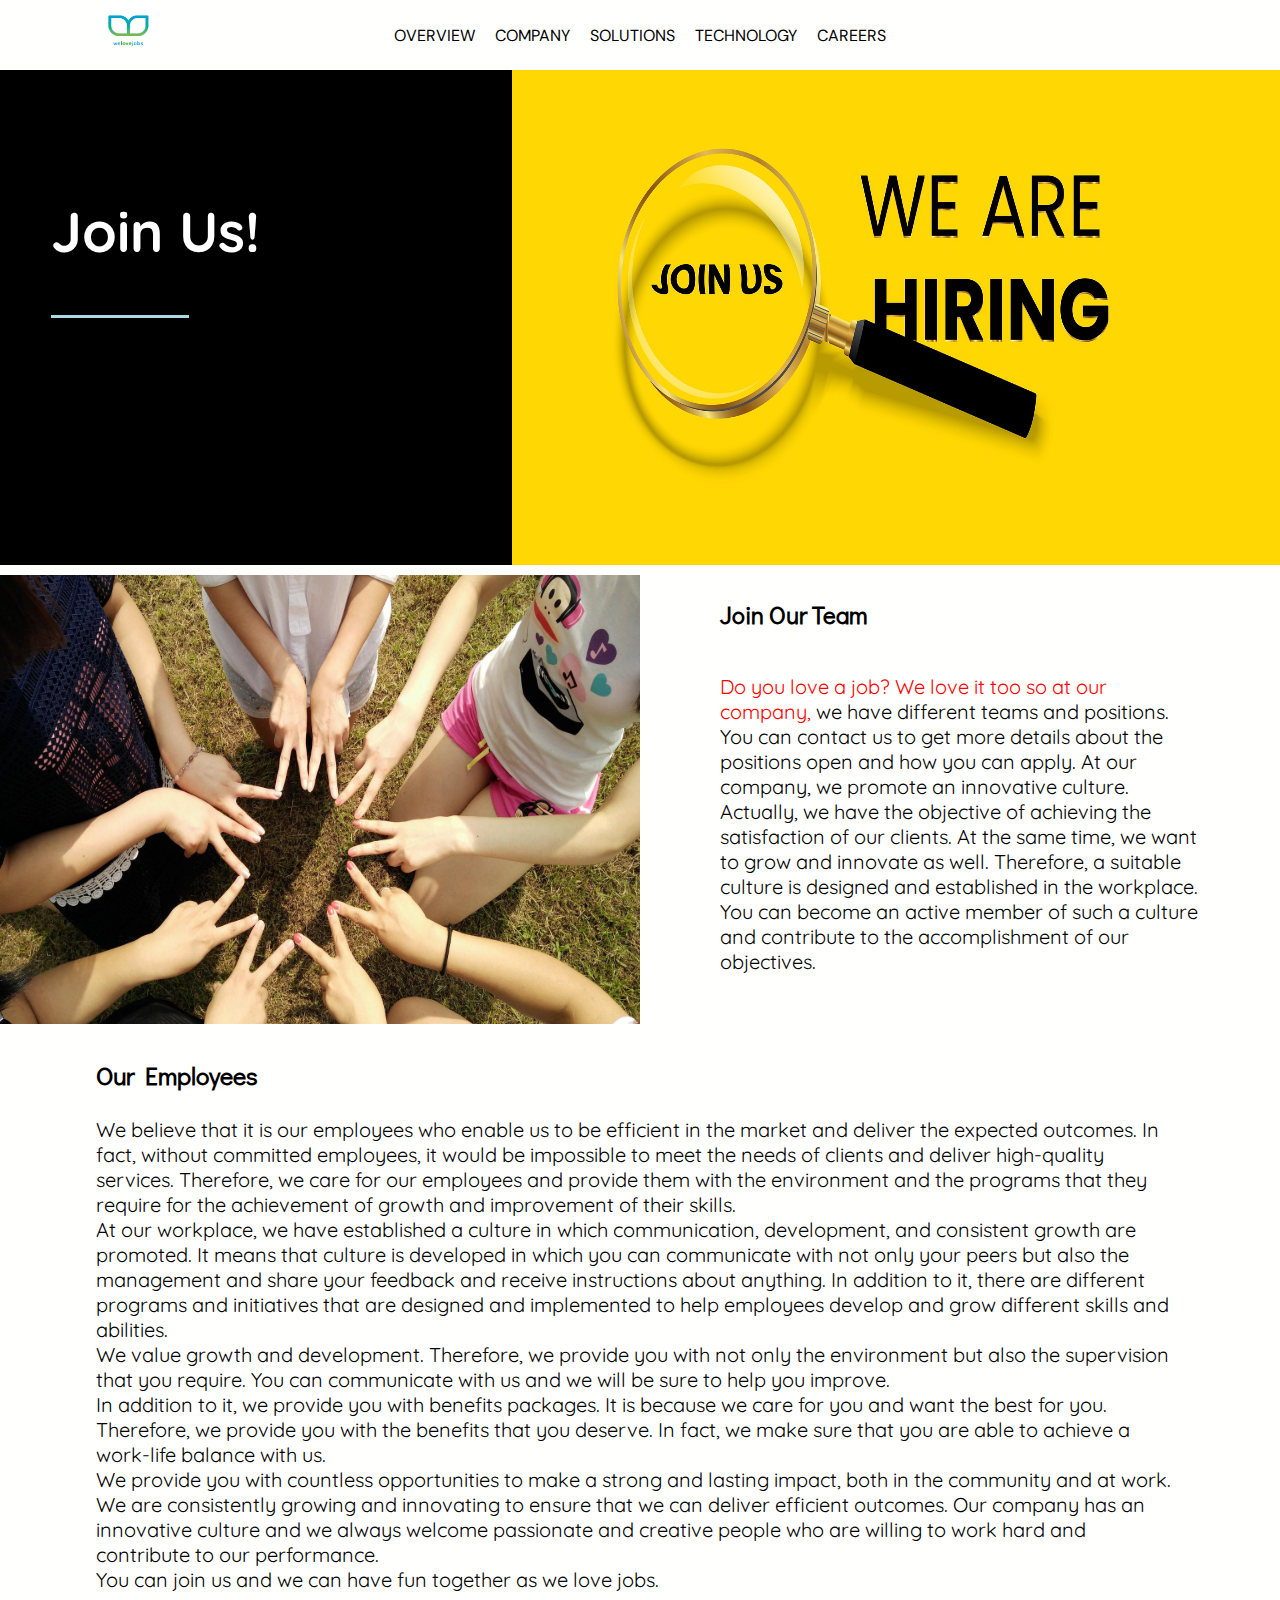
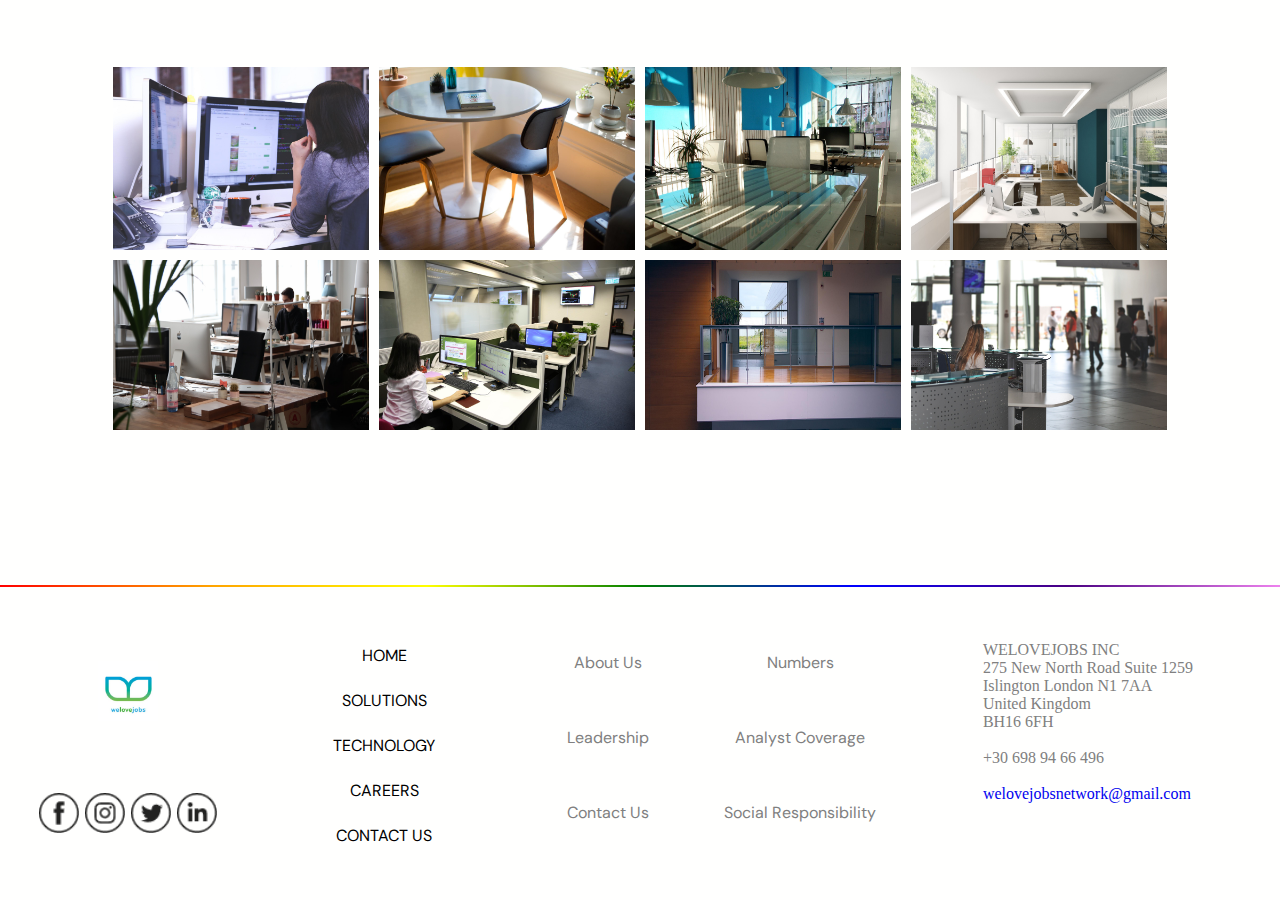
<file: careers.html>
<!DOCTYPE html>
<html>
<head>
	<meta charset="utf-8">
	<meta name="viewport" content="width=device-width, initial-scale=1">

	<link rel="stylesheet" type="text/css" href="style/styleHeader.css">
	<link rel="stylesheet" type="text/css" href="style/styleFooter.css">
	<link rel="stylesheet" type="text/css" href="style/styleCareers.css">
	
	<link rel="shortcut icon" type="image/png" href="images/logo.jpg">
	
	<link rel="preconnect" href="https://fonts.googleapis.com">
	<link rel="preconnect" href="https://fonts.gstatic.com" crossorigin>
	<link href="https://fonts.googleapis.com/css2?family=Didact+Gothic&family=Nixie+One&family=Quicksand&family=Ultra&display=swap" rel="stylesheet"> 

	<link rel="preconnect" href="https://fonts.googleapis.com">
	<link rel="preconnect" href="https://fonts.gstatic.com" crossorigin>
	<link href="https://fonts.googleapis.com/css2?family=DM+Sans:wght@500&display=swap" rel="stylesheet">

	<link rel="preconnect" href="https://fonts.googleapis.com">
	<link rel="preconnect" href="https://fonts.gstatic.com" crossorigin>
	<link href="https://fonts.googleapis.com/css2?family=Roboto+Serif:opsz@8..144&display=swap" rel="stylesheet"> 

	<title>Careers</title>

</head>
<body>
	<div id="mobileTop">
		<div id="hamburger">
			<div id="hamburgerTop" class="hamburgerClosed"></div>
			<div id="hamburgerMiddle" class="hamburgerClosed"></div>
			<div id="hamburgerBottom" class="hamburgerClosed"></div>
		</div>
		<a id="logoContainer" href="index.html"><img src="images/logo.jpg"></a>
	</div>
	<ul id="mobileMenu" class="mobileMenuClosed">
		<li><a href="index.html">HOME</a></li>
		<li><a href="overview.html">OVERVIEW</a></li>
		<li id="company"><a href="#">COMPANY</a></li>
			<ul class="nestedList" id="companyNested">
				<li><a href="about.html">About us</a></li>
				<li><a href="leadership.html">Leadership</a></li>
				<li><a href="numbers.html">Numbers</a></li>
				<li><a href="social.html">Social Responsibility</a></li>
				<li><a href="contact.html">Contact Us</a></li>
			</ul>
		<li id="solutions"><a href="#">SOLUTIONS</a></li>
			<ul class="nestedList" id="solutionsNested">
				<li><a href="publisher.html">Publisher Platform</a></li>
				<li><a href="monetisation.html">Web Monetisation</a></li>
				<li><a href="creative.html">High Impact Creative</a></li>
				<li><a href="monitoring.html">Monitoring</a></li>
			</ul>
		<li><a href="tech.html">TECHNOLOGY</a></li>
		<li><a href="#">CAREERS</a></li>
	</ul>
	<header>
		<a href="index.html"><img src="images/logo.jpg" alt="logo" id="logo"></a>
		<a href="overview.html" class="nav">
			OVERVIEW
			<div class="blue"></div>
		</a>
		<div class="dropdown">
			<a href="about.html" class="nav">COMPANY</a>
			<div class="dropdownMenu">
				<a href="about.html">About Us</a>
				<a href="leadership.html">Leadership</a>
				<a href="numbers.html">Numbers</a>
				<a href="social.html">Social Responsibility</a>
				<a href="contact.html">Contact Us</a>
			</div>
		</div>
		<div class="dropdown">
			<a href="publisher.html" class="nav">SOLUTIONS</a>
			<div class="dropdownMenu">
				<a href="publisher.html">Publisher Platform</a>
				<a href="monetization.html">Web Monetization</a>
				<a href="creative.html">High Impact Creative</a>
				<a href="monitoring.html">Monitoring</a>
			</div>
		</div>
		<a href="tech.html" class="nav">
			TECHNOLOGY
			<div class="blue"></div>
		</a>
		<a href="#" class="nav">
			CAREERS
			<div class="blue"></div>
		</a>
	</header>
	<div id="topWrapper">
		<div id="topLeft">
			<div id="titleContainer">
				Join Us! 
				<div id="underlineBlue"></div>
			</div>
		</div>
		<div id="topRight">
			<img id="imageTop" src="images/hiring.jpg" alt="social">
		</div>
	</div>
	<div id="main">
		<img id="team" src="images/team.jpg">
		<div id="text">
			<p id="contentTitle">Join Our Team</p>
			<p id="content"><span>Do you love a job? We love it too so at our company,</span> we have different teams and positions. You can contact us to 					get more details about the positions open and how you can apply.
							At our company, we promote an innovative culture. Actually, we have the objective of achieving the satisfaction of our clients. At the same time, we want to grow and innovate as well. Therefore, a suitable culture is designed and established in the workplace. You can become an active member of such a culture and contribute to the accomplishment of our objectives.</p>
		</div>
	</div>
	<div id="contentMain">
		<p id="contentMainTitle">Our Employees</p>
		<p>We believe that it is our employees who enable us to be efficient in the market and deliver the expected outcomes. In fact, without committed employees, it would be impossible to meet the needs of clients and deliver high-quality services. Therefore, we care for our employees and provide them with the environment and the programs that they require for the achievement of growth and improvement of their skills. <br>
		At our workplace, we have established a culture in which communication, development, and consistent growth are promoted. It means that culture is developed in which you can communicate with not only your peers but also the management and share your feedback and receive instructions about anything. In addition to it, there are different programs and initiatives that are designed and implemented to help employees develop and grow different skills and abilities. <br>
		We value growth and development. Therefore, we provide you with not only the environment but also the supervision that you require. You can communicate with us and we will be sure to help you improve. <br>
		In addition to it, we provide you with benefits packages. It is because we care for you and want the best for you. Therefore, we provide you with the benefits that you deserve. In fact, we make sure that you are able to achieve a work-life balance with us. <br>
		We provide you with countless opportunities to make a strong and lasting impact, both in the community and at work. We are consistently growing and innovating to ensure that we can deliver efficient outcomes. Our company has an innovative culture and we always welcome passionate and creative people who are willing to work hard and contribute to our performance. <br>
		<span>You can join us and we can have fun together as we love jobs.</span></p>
	</div>
	<div id="offices">
		<img src="images/office1.jpg" alt="office1">
		<img src="images/office2.jpg" alt="office2">
		<img src="images/office3.jpg" alt="office3">
		<img src="images/office4.jpg" alt="office4">
		<img src="images/office5.jpg" alt="office5">
		<img src="images/office6.jpg" alt="office6">
		<img src="images/office7.jpg" alt="office7">
		<img src="images/office8.jpg" alt="office8">
	</div>
	<footer>
		<div id="footerTop"></div>
		<div id="footerLeft">
			<div class="footerSocialUpper">
				<a href="index.html"><img id="footerLogo" src="images/logo.jpg"></a>
			</div>
			<div class="footerSocialLower">
				<a href="https://facebook.com" target="_blank"><img src="images/facebook.png"></a>
				<a href="https://instagram.com" target="_blank"><img src="images/instagram.png"></a>
				<a href="https://twitter.com" target="_blank"><img src="images/twitter.png"></a>
				<a href="https://linkedin.com" target="_blank"><img src="images/linkedIn.png"></a>
			</div>
		</div>
		<div id="footerMidLeft">
			<a href="index.html">HOME</a>
			<a href="publisher.html">SOLUTIONS</a>
			<a href="tech.html">TECHNOLOGY</a>
			<a href="#">CAREERS</a>
			<a href="contact.html">CONTACT US</a>
		</div>
		<div id="footerMidRight">
			<div class="footerInner">
				<a href="about.html">About Us</a>
				<a href="leadership.html">Leadership</a>
				<a href="contact.html">Contact Us</a>
			</div>
			<div class="footerInner">
				<a href="numbers.html">Numbers</a>
				<a href="analystCoverage.html">Analyst Coverage</a>
				<a href="social.html">Social Responsibility</a>
			</div>
		</div>
		<div id="footerRight">
			<p>WELOVEJOBS INC<br>
			275 New North Road Suite 1259<br>
			Islington London N1 7AA<br>
			United Kingdom<br>
			BH16 6FH<br><br>
			+30 698 94 66 496<br><br>
			<a href="mailto:welovejobsnetwork@gmail.com">welovejobsnetwork@gmail.com</a></p>
		</div>
	</footer>
	<script src="mobile.js"></script>
</body>
</html>
</file>
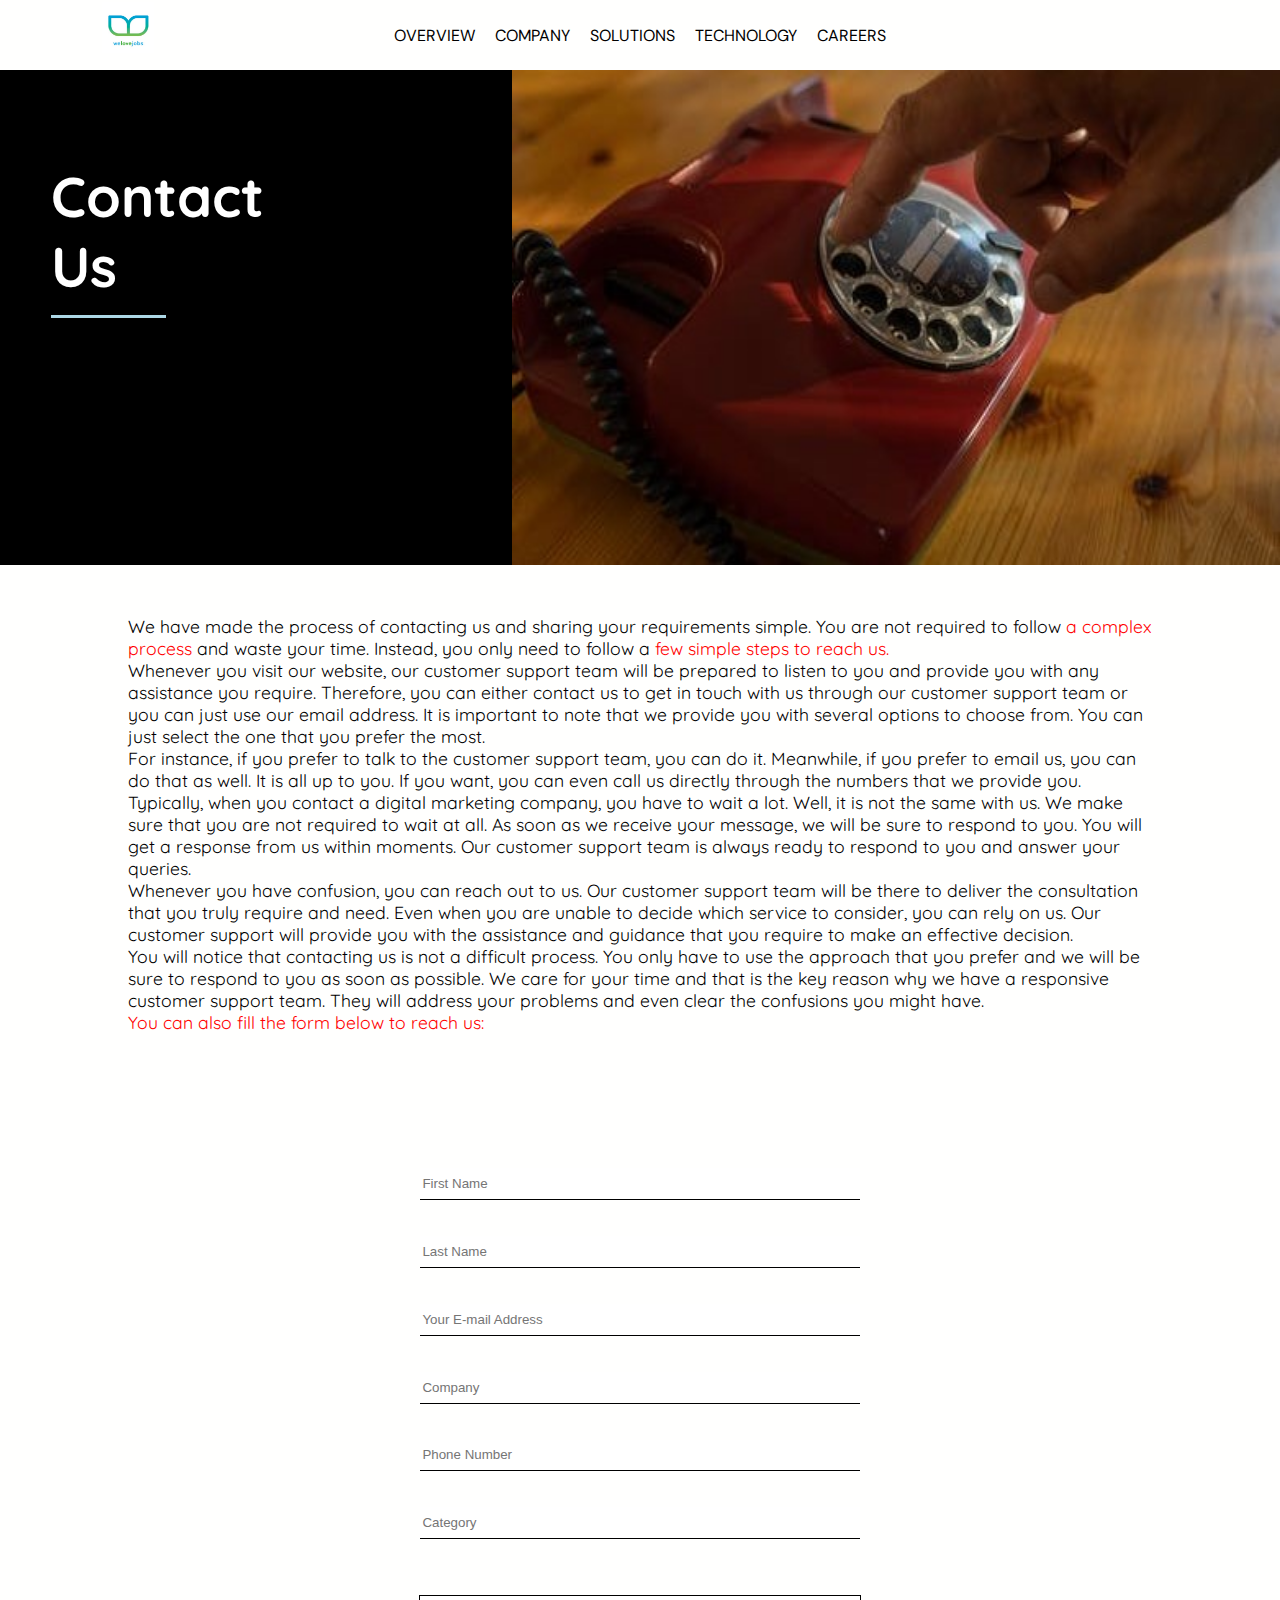
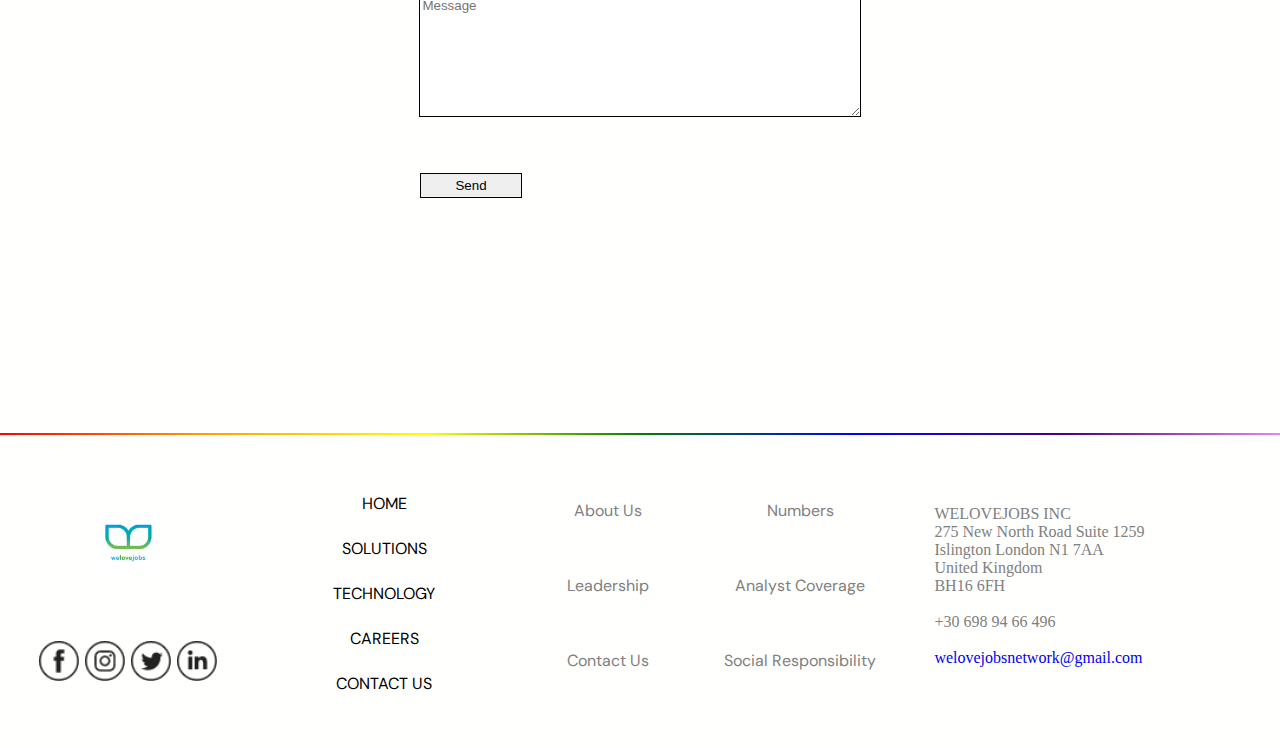
<file: contact.html>
<!DOCTYPE html>
<html>
<head>
	<meta charset="utf-8">
	<meta name="viewport" content="width=device-width, initial-scale=1">

	<link rel="stylesheet" type="text/css" href="style/styleHeader.css">
	<link rel="stylesheet" type="text/css" href="style/styleFooter.css">
	<link rel="stylesheet" type="text/css" href="style/styleContact.css">

	<link rel="shortcut icon" type="image/png" href="images/logo.jpg">

	<link rel="preconnect" href="https://fonts.googleapis.com">
	<link rel="preconnect" href="https://fonts.gstatic.com" crossorigin>
	<link href="https://fonts.googleapis.com/css2?family=Didact+Gothic&family=Nixie+One&family=Quicksand&family=Ultra&display=swap" rel="stylesheet"> 

	<link rel="preconnect" href="https://fonts.googleapis.com">
	<link rel="preconnect" href="https://fonts.gstatic.com" crossorigin>
	<link href="https://fonts.googleapis.com/css2?family=DM+Sans:wght@500&display=swap" rel="stylesheet"> 

	<link rel="preconnect" href="https://fonts.googleapis.com">
	<link rel="preconnect" href="https://fonts.gstatic.com" crossorigin>
	<link href="https://fonts.googleapis.com/css2?family=Roboto+Serif:opsz@8..144&display=swap" rel="stylesheet">

	<title>Contact Us</title>
</head>
<body>
	<div id="mobileTop">
		<div id="hamburger">
			<div id="hamburgerTop" class="hamburgerClosed"></div>
			<div id="hamburgerMiddle" class="hamburgerClosed"></div>
			<div id="hamburgerBottom" class="hamburgerClosed"></div>
		</div>
		<a id="logoContainer" href="index.html"><img src="images/logo.jpg"></a>
	</div>
	<ul id="mobileMenu" class="mobileMenuClosed">
		<li><a href="index.html">HOME</a></li>
		<li><a href="overview.html">OVERVIEW</a></li>
		<li id="company"><a href="#">COMPANY</a></li>
			<ul class="nestedList" id="companyNested">
				<li><a href="#">About us</a></li>
				<li><a href="leadership.html">Leadership</a></li>
				<li><a href="numbers.html">Numbers</a></li>
				<li><a href="social.html">Social Responsibility</a></li>
				<li><a href="#">Contact Us</a></li>
			</ul>
		<li id="solutions"><a href="#">SOLUTIONS</a></li>
			<ul class="nestedList" id="solutionsNested">
				<li><a href="publisher.html">Publisher Platform</a></li>
				<li><a href="monetisation.html">Web Monetisation</a></li>
				<li><a href="creative.html">High Impact Creative</a></li>
				<li><a href="monitoring.html">Monitoring</a></li>
			</ul>
		<li><a href="tech.html">TECHNOLOGY</a></li>
		<li><a href="careers.html">CAREERS</a></li>
	</ul>
	<header>
		<a href="index.html"><img src="images/logo.jpg" alt="logo" id="logo"></a>
		<a href="overview.html" class="nav">
			OVERVIEW
			<div class="blue"></div>
		</a>
		<div class="dropdown">
			<a href="about.html" class="nav">COMPANY</a>
			<div class="dropdownMenu">
				<a href="#">About Us</a>
				<a href="leadership.html">Leadership</a>
				<a href="numbers.html">Numbers</a>
				<a href="social.html">Social Responsibility</a>
				<a href="#">Contact Us</a>
			</div>
		</div>
		<div class="dropdown">
			<a href="publisher.html" class="nav">SOLUTIONS</a>
			<div class="dropdownMenu">
				<a href="publisher.html">Publisher Platform</a>
				<a href="monetization.html">Web Monetization</a>
				<a href="creative.html">High Impact Creative</a>
				<a href="monitoring.html">Monitoring</a>
			</div>
		</div>
		<a href="tech.html" class="nav">
			TECHNOLOGY
			<div class="blue"></div>
		</a>
		<a href="careers.html" class="nav">
			CAREERS
			<div class="blue"></div>
		</a>
	</header>
	<div id="topWrapper">
		<div id="topLeft">
			<div id="titleContainer">
				Contact Us
				<div id="underlineBlue"></div>
			</div>
		</div>
		<div id="topRight">
			<img id="imageTop" src="images/contact.jpg" alt="contact">
		</div>
	</div>
	<div id="main">
		<div id="content">
			<p>We have made the process of contacting us and sharing your requirements simple. You are not required to follow <span>a complex process</span> and waste your 		time. Instead, you only need to follow a <span>few simple steps to reach us.</span> <br>
			Whenever you visit our website, our customer support team will be prepared to listen to you and provide you with any assistance you require. Therefore, you can either contact us to get in touch with us through our customer support team or you can just use our email address. It is important to note that we provide you with several options to choose from. You can just select the one that you prefer the most. <br>
			For instance, if you prefer to talk to the customer support team, you can do it. Meanwhile, if you prefer to email us, you can do that as well. It is all up to you. If you want, you can even call us directly through the numbers that we provide you. <br>
			Typically, when you contact a digital marketing company, you have to wait a lot. Well, it is not the same with us. We make sure that you are not required to wait at all. As soon as we receive your message, we will be sure to respond to you. You will get a response from us within moments. Our customer support team is always ready to respond to you and answer your queries. <br>
			Whenever you have confusion, you can reach out to us. Our customer support team will be there to deliver the consultation that you truly require and need. Even when you are unable to decide which service to consider, you can rely on us. Our customer support will provide you with the assistance and guidance that you require to make an effective decision. <br>
			You will notice that contacting us is not a difficult process. You only have to use the approach that you prefer and we will be sure to respond to you as soon as possible. We care for your time and that is the key reason why we have a responsive customer support team. They will address your problems and even clear the confusions you might have. <br>
			<span>You can also fill the form below to reach us:</span></p>
		</div>
	</div>
	<div id="contactForm">
			<div id="wrapper">
				<form class="contact-form" name="mailForm" action="contactForm.php" onsubmit="return validation()" method="post">
					<input type="text" name="firstName" placeholder="First Name" required><br><br>
					<input type="text" name="lastName" placeholder="Last Name" required><br><br>
					<input type="text" name="mail" placeholder="Your E-mail Address" required><br><br>
					<input type="text" name="company" placeholder="Company" required><br><br>
					<input type="text" name="phone" placeholder="Phone Number" required><br><br>
					<input type="text" name="category" placeholder="Category" required><br><br>
					<textarea name="message" placeholder="Message"></textarea><br><br>
					<button type="submit" name="submit">Send</button>
				</form>
			</div>
		</div>
	<footer>
		<div id="footerTop"></div>
		<div id="footerLeft">
			<div class="footerSocialUpper">
				<a href="index.html"><img id="footerLogo" src="images/logo.jpg"></a>
			</div>
			<div class="footerSocialLower">
				<a href="https://facebook.com" target="_blank"><img src="images/facebook.png"></a>
				<a href="https://instagram.com" target="_blank"><img src="images/instagram.png"></a>
				<a href="https://twitter.com" target="_blank"><img src="images/twitter.png"></a>
				<a href="https://linkedin.com" target="_blank"><img src="images/linkedIn.png"></a>
			</div>
		</div>
		<div id="footerMidLeft">
			<a href="index.html">HOME</a>
			<a href="publisher.html">SOLUTIONS</a>
			<a href="tech.html">TECHNOLOGY</a>
			<a href="careers.html">CAREERS</a>
			<a href="contact.html">CONTACT US</a>
		</div>
		<div id="footerMidRight">
			<div class="footerInner">
				<a href="about.html">About Us</a>
				<a href="leadership.html">Leadership</a>
				<a href="#">Contact Us</a>
			</div>
			<div class="footerInner">
				<a href="numbers.html">Numbers</a>
				<a href="analystCoverage.html">Analyst Coverage</a>
				<a href="social.html">Social Responsibility</a>
			</div>
		</div>
		<div id="footerRight">
			<p>WELOVEJOBS INC<br>
				275 New North Road Suite 1259<br>
				Islington London N1 7AA<br>
				United Kingdom<br>
				BH16 6FH<br><br>
				+30 698 94 66 496<br><br>
				<a href="mailto:welovejobsnetwork@gmail.com">welovejobsnetwork@gmail.com</a></p>
		</div>
	</footer>
	<script src="mobile.js"></script>
	<script src="contact.js"></script>
</body>
</html>
</file>
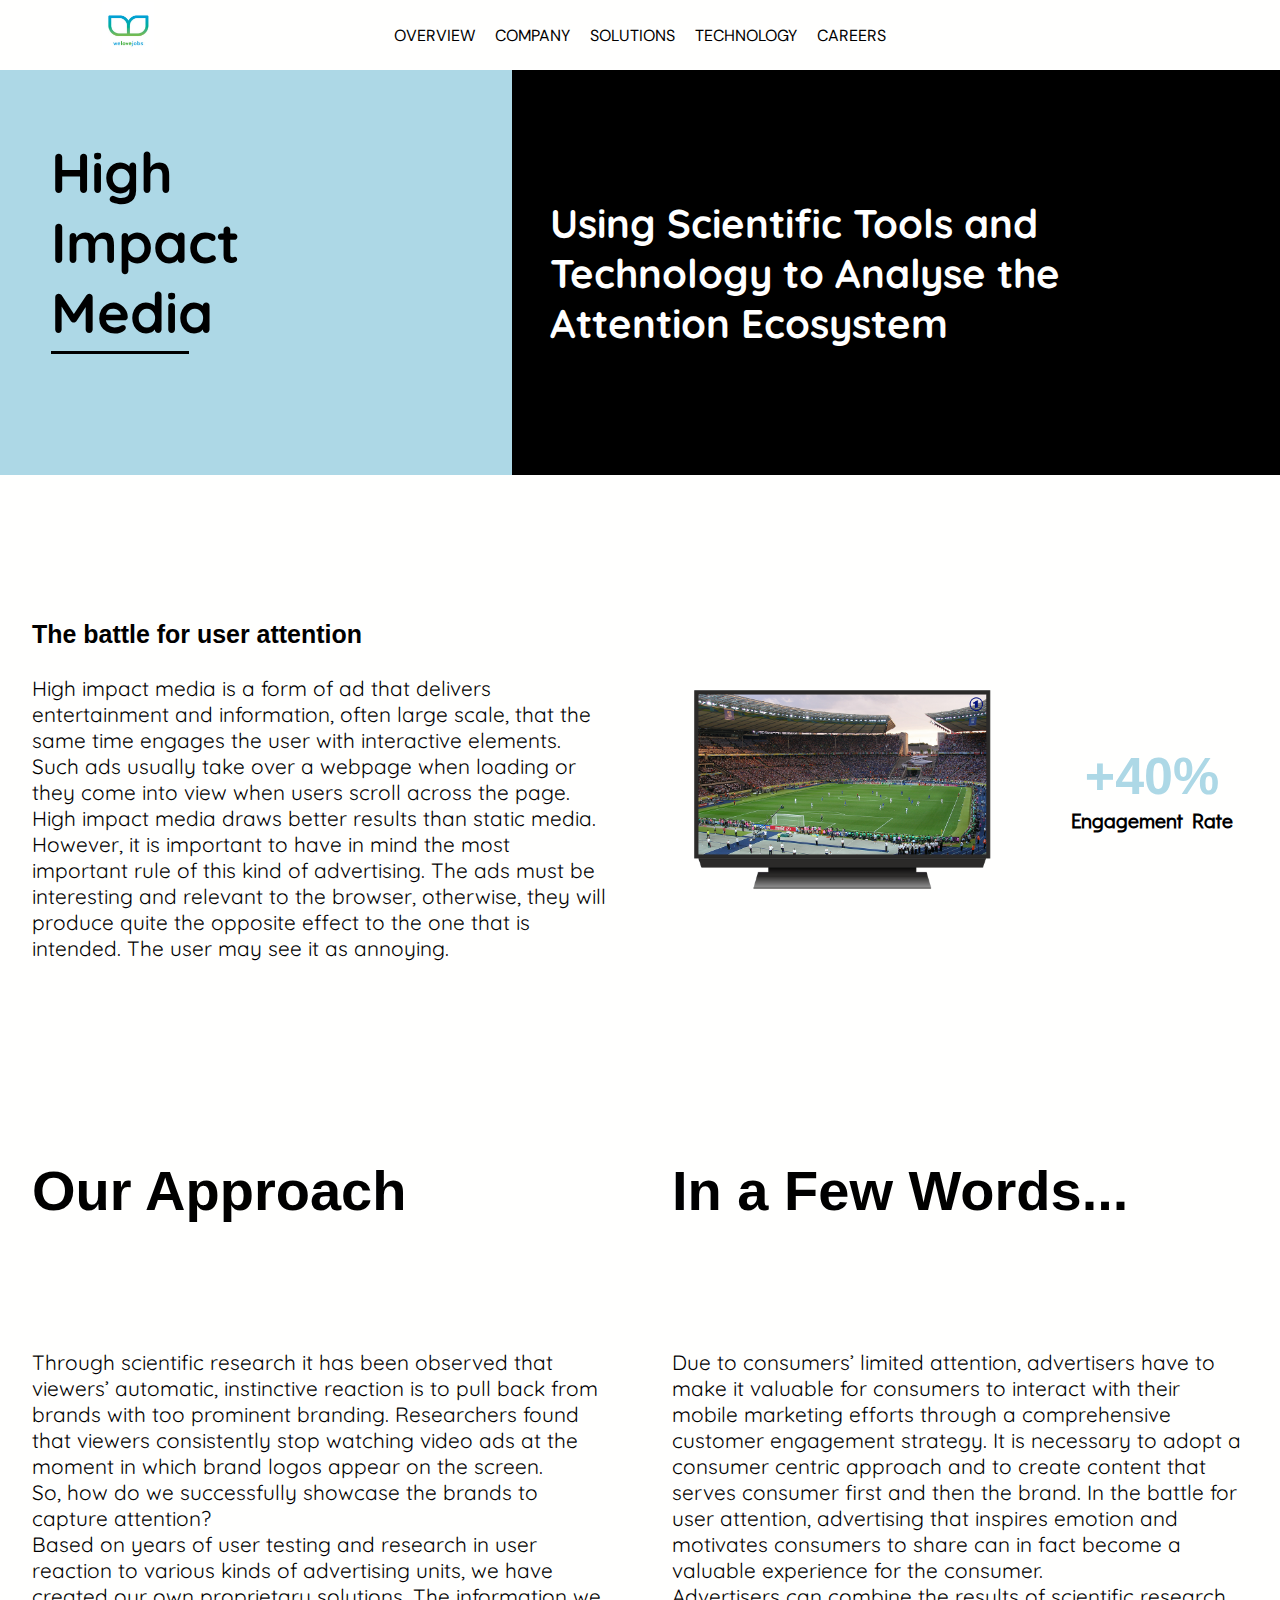
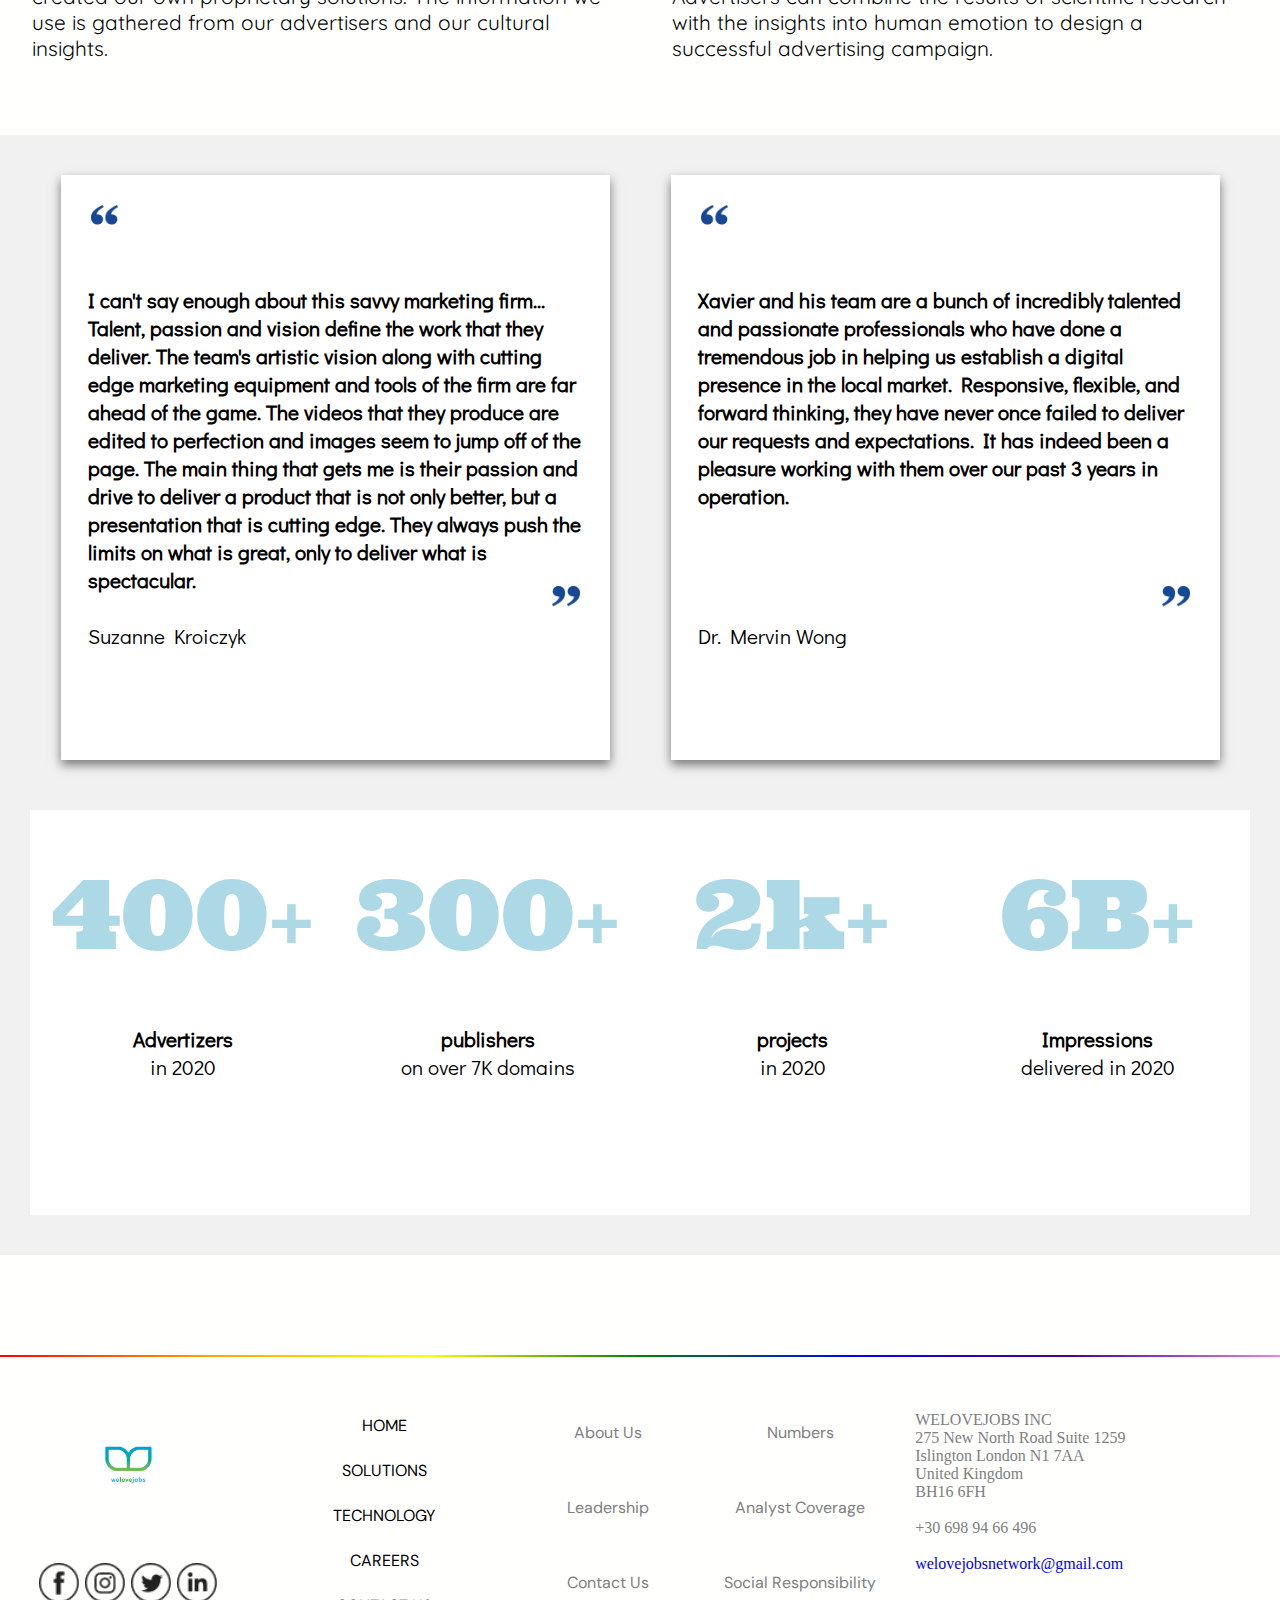
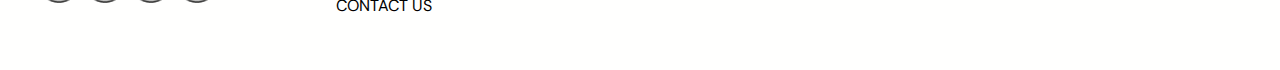
<file: creative.html>
<!DOCTYPE html>
<html>
<head>
	<meta charset="utf-8">
	<meta name="viewport" content="width=device-width, initial-scale=1">

	<link rel="stylesheet" type="text/css" href="style/styleHeader.css">
	<link rel="stylesheet" type="text/css" href="style/styleFooter.css">
	<link rel="stylesheet" type="text/css" href="style/styleCreative.css">
	
	<link rel="shortcut icon" type="image/png" href="images/logo.jpg">
	
	<link rel="preconnect" href="https://fonts.googleapis.com">
	<link rel="preconnect" href="https://fonts.gstatic.com" crossorigin>
	<link href="https://fonts.googleapis.com/css2?family=Didact+Gothic&family=Nixie+One&family=Quicksand&family=Ultra&display=swap" rel="stylesheet"> 

	<link rel="preconnect" href="https://fonts.googleapis.com">
	<link rel="preconnect" href="https://fonts.gstatic.com" crossorigin>
	<link href="https://fonts.googleapis.com/css2?family=DM+Sans:wght@500&display=swap" rel="stylesheet">

	<link rel="preconnect" href="https://fonts.googleapis.com">
	<link rel="preconnect" href="https://fonts.gstatic.com" crossorigin>
	<link href="https://fonts.googleapis.com/css2?family=Roboto+Serif:opsz@8..144&display=swap" rel="stylesheet">

	<title>High Impact Creative</title>

	<style>
		
	</style>
</head>
<body>
	<div id="mobileTop">
		<div id="hamburger">
			<div id="hamburgerTop" class="hamburgerClosed"></div>
			<div id="hamburgerMiddle" class="hamburgerClosed"></div>
			<div id="hamburgerBottom" class="hamburgerClosed"></div>
		</div>
		<a id="logoContainer" href="index.html"><img src="images/logo.jpg"></a>
	</div>
	<ul id="mobileMenu" class="mobileMenuClosed">
		<li><a href="index.html">HOME</a></li>
		<li><a href="overview.html">OVERVIEW</a></li>
		<li id="company"><a href="#">COMPANY</a></li>
			<ul class="nestedList" id="companyNested">
				<li><a href="about.html">About us</a></li>
				<li><a href="leadership.html">Leadership</a></li>
				<li><a href="numbers.html">Numbers</a></li>
				<li><a href="social.html">Social Responsibility</a></li>
				<li><a href="contact.html">Contact Us</a></li>
			</ul>
		<li id="solutions"><a href="#">SOLUTIONS</a></li>
			<ul class="nestedList" id="solutionsNested">
				<li><a href="publisher.html">Publisher Platform</a></li>
				<li><a href="monetisation.html">Web Monetisation</a></li>
				<li><a href="#">High Impact Creative</a></li>
				<li><a href="monitoring.html">Monitoring</a></li>
			</ul>
		<li><a href="tech.html">TECHNOLOGY</a></li>
		<li><a href="careers.html">CAREERS</a></li>
	</ul>
	<header>
		<a href="index.html"><img src="images/logo.jpg" alt="logo" id="logo"></a>
		<a href="overview.html" class="nav">
			OVERVIEW
			<div class="blue"></div>
		</a>
		<div class="dropdown">
			<a href="about.html" class="nav">COMPANY</a>
			<div class="dropdownMenu">
				<a href="about.html">About Us</a>
				<a href="leadership.html">Leadership</a>
				<a href="numbers.html">Numbers</a>
				<a href="social.html">Social Responsibility</a>
				<a href="contact.html">Contact Us</a>
			</div>
		</div>
		<div class="dropdown">
			<a href="publisher.html" class="nav">SOLUTIONS</a>
			<div class="dropdownMenu">
				<a href="publisher.html">Publisher Platform</a>
				<a href="monetization.html">Web Monetization</a>
				<a href="#">High Impact Creative</a>
				<a href="monitoring.html">Monitoring</a>
			</div>
		</div>
		<a href="tech.html" class="nav">
			TECHNOLOGY
			<div class="blue"></div>
		</a>
		<a href="careers.html" class="nav">
			CAREERS
			<div class="blue"></div>
		</a>
	</header>
	<div id="topWrapper">
		<div id="topLeft">
			<div id="titleContainer">
				High Impact Media
				<div id="underlineBlue"></div>
			</div>
		</div>
		<div id="topRight">
			<p>Using Scientific Tools and Technology to Analyse the Attention Ecosystem</p>
		</div>
	</div>
	<div class="main">
		<div class="innerLeft">
			<p><span>The battle for user attention</span><br><br> High impact media is a form of ad that delivers entertainment and information, often large scale, that the same time engages the user with interactive elements. Such ads usually take over a webpage when loading or they come into view when users scroll across the page.<br>High impact media draws better results than static media. However, it is important to have in mind the most important rule of this kind of advertising. The ads must be interesting and relevant to the browser, otherwise, they will produce quite the opposite effect to the one that is intended. The user may see it as annoying.</p>
		</div>
		<div class="innerRight">
			<div id="innerRightImg">
				<img src="images/tv.png" alt="tv">
			</div>
			<div id="innerRightTxt">
				<div class="revenue">
					<p><span>+40%</span><br>
					Engagement Rate</p>
				</div>
			</div>
		</div>
	</div>
	<div class="main">
		<div class="innerLeft">
			<p class="titleInner">Our Approach</p>
			<p>Through scientific research it has been observed that viewers’ automatic, instinctive reaction is to pull back from brands with too prominent branding. Researchers found that viewers consistently stop watching video ads at the moment in which brand logos appear on the screen. <br>
			So, how do we successfully showcase the brands to capture attention?<br>
			Based on years of user testing and research in user reaction to various kinds of advertising units, we have created our own proprietary solutions. The information we use is gathered from our advertisers and our cultural insights.</p>
		</div>
		<div class="innerLeft">
			<p class="titleInner">In a Few Words...</p>
			<p>Due to consumers’ limited attention, advertisers have to make it valuable for consumers to interact with their mobile marketing efforts through a comprehensive customer engagement strategy. It is necessary to adopt a consumer centric approach and to create content that serves consumer first and then the brand. In the battle for user attention, advertising that inspires emotion and motivates consumers to share can in fact become a valuable experience for the consumer.<br>
			Advertisers can combine the results of scientific research with the insights into human emotion to design a successful advertising campaign.</p>
		</div>
	</div>
	<div id="mainLower">
		<div class="review">
			<img class="quotesOpen" src="images/quotesOpen.png" alt="quotes open">
			<img class="quotesClosed" src="images/quotesClosed.png" alt="quotes closed">
			<p>I can't say enough about this savvy marketing firm... Talent, passion and vision define the work that they deliver. The team's artistic vision along with cutting edge marketing equipment and tools of the firm are far ahead of the game. The videos that they produce are edited to perfection and images seem to jump off of the page. The main thing that gets me is their passion and drive to deliver a product that is not only better, but a presentation that is cutting edge. They always push the limits on what is great, only to deliver what is spectacular.<br><br>
			<span class="reviewer">Suzanne Kroiczyk</span>
		</div>
		<div class="review">
			<img class="quotesOpen" src="images/quotesOpen.png" alt="quotes open">
			<img class="quotesClosed" src="images/quotesClosed.png" alt="quotes closed">
			<p>Xavier and his team are a bunch of incredibly talented and passionate professionals who have done a tremendous job in helping us establish a digital presence in the local market. Responsive, flexible, and forward thinking, they have never once failed to deliver our requests and expectations. It has indeed been a pleasure working with them over our past 3 years in operation.<br><br><br><br><br>
			<span class="reviewer">Dr. Mervin Wong</span><br></p>
		</div>
		<div id="numbers">
			<div class="numbersInner">
				<p class="digits">400<span class="plus">+</span></p>
				<p class="source">Advertizers</p>
				<p class="year">in 2020</p>
			</div>
			<div class="numbersInner">
				<p class="digits">300<span class="plus">+</span></p>
				<p class="source">publishers</p>
				<p class="year">on over 7K domains</p>
			</div>
			<div class="numbersInner">
				<p class="digits">2k<span class="plus">+</span></p>
				<p class="source">projects</p>
				<p class="year">in 2020</p>
			</div>
			<div class="numbersInner">
				<p class="digits">6B<span class="plus">+</span></p>
				<p class="source">Impressions</p>
				<p class="year">delivered in 2020</p>
			</div>
		</div>
	</div>
	<footer>
		<div id="footerTop"></div>
		<div id="footerLeft">
			<div class="footerSocialUpper">
				<a href="index.html"><img id="footerLogo" src="images/logo.jpg"></a>
			</div>
			<div class="footerSocialLower">
				<a href="https://facebook.com" target="_blank"><img src="images/facebook.png"></a>
				<a href="https://instagram.com" target="_blank"><img src="images/instagram.png"></a>
				<a href="https://twitter.com" target="_blank"><img src="images/twitter.png"></a>
				<a href="https://linkedin.com" target="_blank"><img src="images/linkedIn.png"></a>
			</div>
		</div>
		<div id="footerMidLeft">
			<a href="index.html">HOME</a>
			<a href="publisher.html">SOLUTIONS</a>
			<a href="tech.html">TECHNOLOGY</a>
			<a href="careers.html">CAREERS</a>
			<a href="contact.html">CONTACT US</a>
		</div>
		<div id="footerMidRight">
			<div class="footerInner">
				<a href="about.html">About Us</a>
				<a href="leadership.html">Leadership</a>
				<a href="contact.html">Contact Us</a>
			</div>
			<div class="footerInner">
				<a href="numbers.html">Numbers</a>
				<a href="analystCoverage.html">Analyst Coverage</a>
				<a href="social.html">Social Responsibility</a>
			</div>
		</div>
		<div id="footerRight">
			<p>WELOVEJOBS INC<br>
				275 New North Road Suite 1259<br>
				Islington London N1 7AA<br>
				United Kingdom<br>
				BH16 6FH<br><br>
				+30 698 94 66 496<br><br>
				<a href="mailto:welovejobsnetwork@gmail.com">welovejobsnetwork@gmail.com</a></p>
		</div>
	</footer>
	<script src="mobile.js"></script>
</body>
</html>
</file>
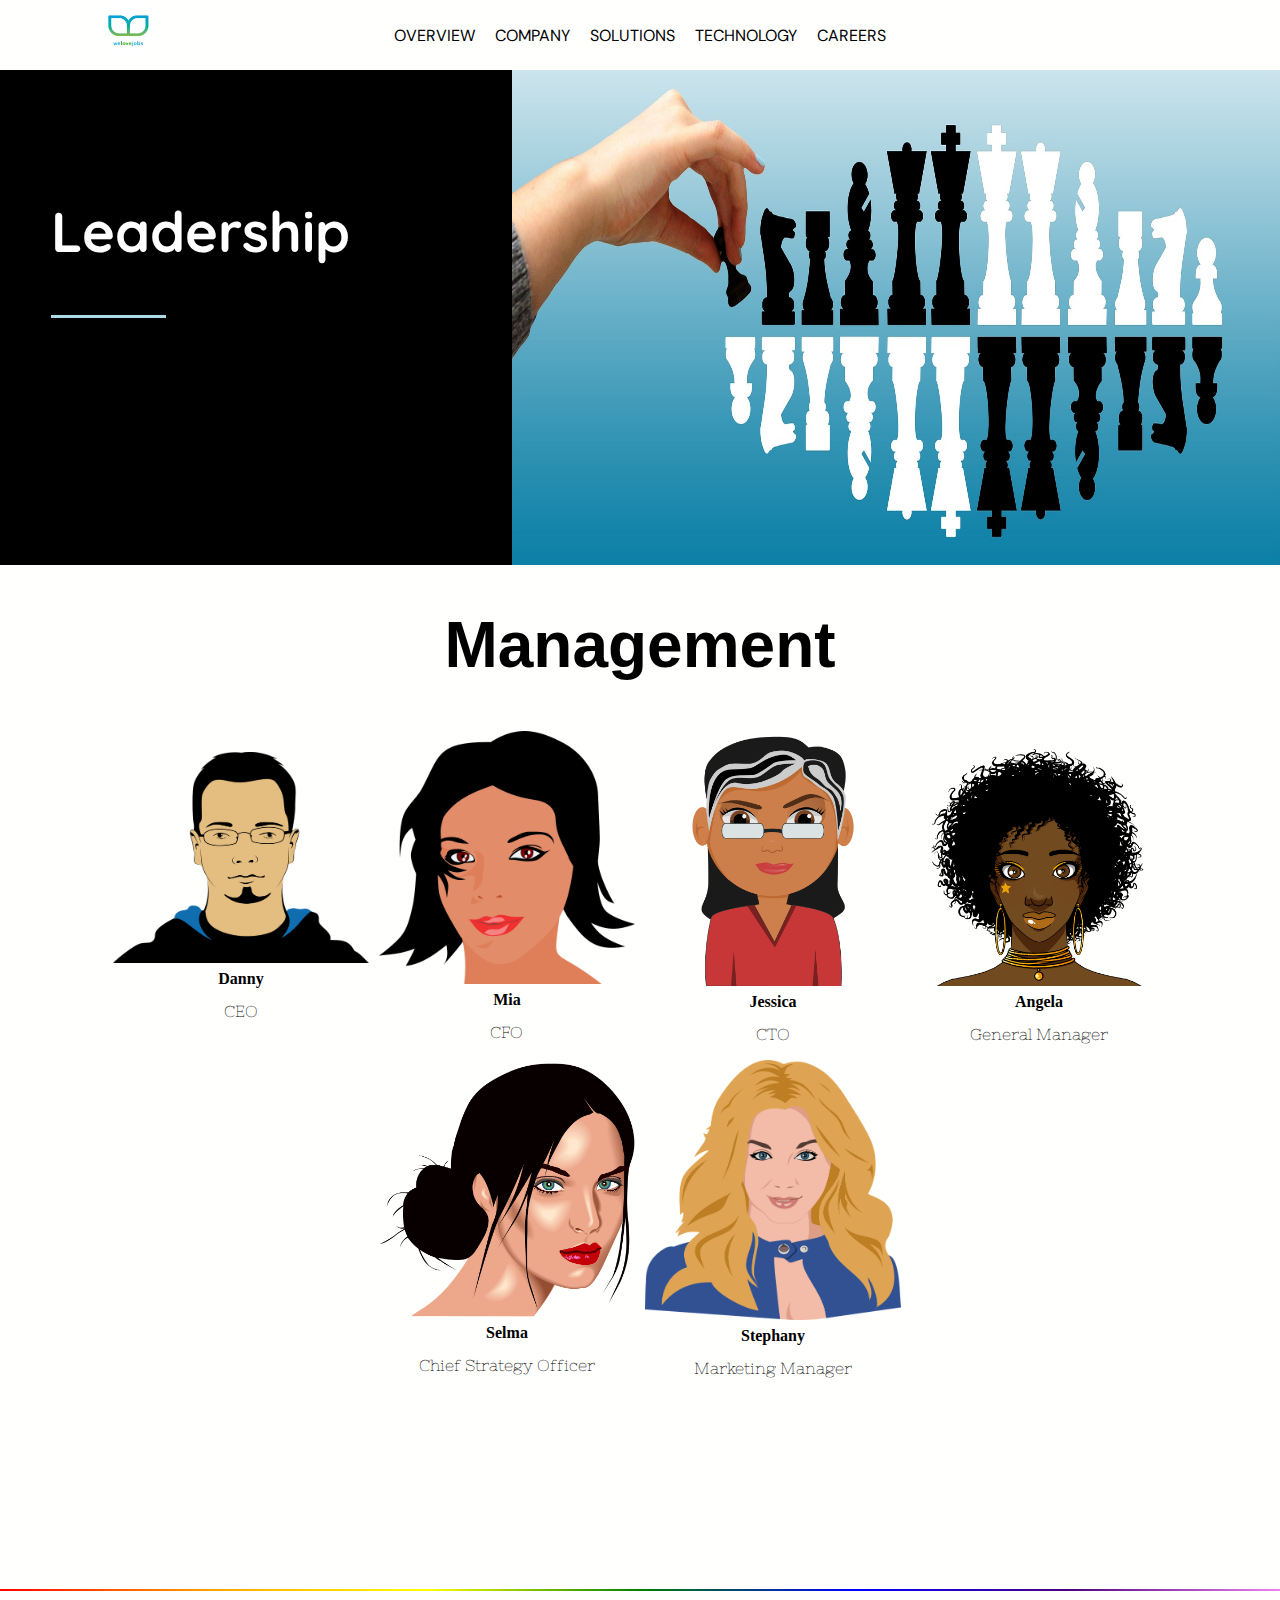
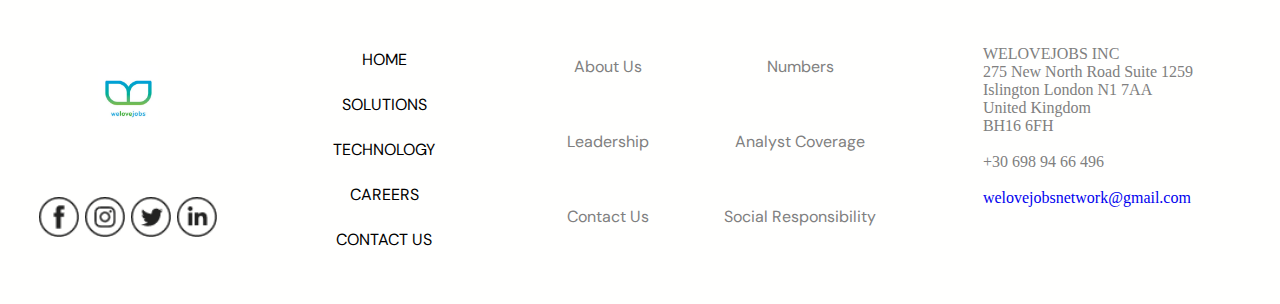
<file: leadership.html>
<!DOCTYPE html>
<html>
<head>
	<meta charset="utf-8">
	<meta name="viewport" content="width=device-width, initial-scale=1">

	<link rel="stylesheet" type="text/css" href="style/styleHeader.css">
	<link rel="stylesheet" type="text/css" href="style/styleFooter.css">
	<link rel="stylesheet" type="text/css" href="style/styleLeadership.css">

	<link rel="shortcut icon" type="image/png" href="images/logo.jpg">

	<link rel="preconnect" href="https://fonts.googleapis.com">
	<link rel="preconnect" href="https://fonts.gstatic.com" crossorigin>
	<link href="https://fonts.googleapis.com/css2?family=Didact+Gothic&family=Nixie+One&family=Quicksand&family=Ultra&display=swap" rel="stylesheet"> 

	<link rel="preconnect" href="https://fonts.googleapis.com">
	<link rel="preconnect" href="https://fonts.gstatic.com" crossorigin>
	<link href="https://fonts.googleapis.com/css2?family=DM+Sans:wght@500&display=swap" rel="stylesheet">

	<link rel="preconnect" href="https://fonts.googleapis.com">
	<link rel="preconnect" href="https://fonts.gstatic.com" crossorigin>
	<link href="https://fonts.googleapis.com/css2?family=Roboto+Serif:opsz@8..144&display=swap" rel="stylesheet"> 

	<title>Leadership</title>
	
</head>
<body>
	<div id="mobileTop">
		<div id="hamburger">
			<div id="hamburgerTop" class="hamburgerClosed"></div>
			<div id="hamburgerMiddle" class="hamburgerClosed"></div>
			<div id="hamburgerBottom" class="hamburgerClosed"></div>
		</div>
		<a id="logoContainer" href="index.html"><img src="images/logo.jpg"></a>
	</div>
	<ul id="mobileMenu" class="mobileMenuClosed">
		<li><a href="index.html">HOME</a></li>
		<li><a href="overview.html">OVERVIEW</a></li>
		<li id="company"><a href="#">COMPANY</a></li>
			<ul class="nestedList" id="companyNested">
				<li><a href="about.html">About us</a></li>
				<li><a href="#">Leadership</a></li>
				<li><a href="numbers.html">Numbers</a></li>
				<li><a href="social.html">Social Responsibility</a></li>
				<li><a href="contact.html">Contact Us</a></li>
			</ul>
		<li id="solutions"><a href="#">SOLUTIONS</a></li>
			<ul class="nestedList" id="solutionsNested">
				<li><a href="publisher.html">Publisher Platform</a></li>
				<li><a href="monetisation.html">Web Monetisation</a></li>
				<li><a href="creative.html">High Impact Creative</a></li>
				<li><a href="monitoring.html">Monitoring</a></li>
			</ul>
		<li><a href="tech.html">TECHNOLOGY</a></li>
		<li><a href="careers.html">CAREERS</a></li>
	</ul>
	<header>
		<a href="index.html"><img src="images/logo.jpg" alt="logo" id="logo"></a>
		<a href="overview.html" class="nav">
			OVERVIEW
			<div class="blue"></div>
		</a>
		<div class="dropdown">
			<a href="about.html" class="nav">COMPANY</a>
			<div class="dropdownMenu">
				<a href="about.html">About Us</a>
				<a href="#">Leadership</a>
				<a href="numbers.html">Numbers</a>
				<a href="social.html">Social Responsibility</a>
				<a href="contact.html">Contact Us</a>
			</div>
		</div>
		<div class="dropdown">
			<a href="publisher.html" class="nav">SOLUTIONS</a>
			<div class="dropdownMenu">
				<a href="publisher.html">Publisher Platform</a>
				<a href="monetization.html">Web Monetization</a>
				<a href="creative.html">High Impact Creative</a>
				<a href="monitoring.html">Monitoring</a>
			</div>
		</div>
		<a href="tech.html" class="nav">
			TECHNOLOGY
			<div class="blue"></div>
		</a>
		<a href="careers.html" class="nav">
			CAREERS
			<div class="blue"></div>
		</a>
	</header>
	<div id="topWrapper">
		<div id="topLeft">
			<div id="titleContainer">
				Leadership 
				<div id="underlineBlue"></div>
			</div>
		</div>
		<div id="topRight">
			<img id="imageTop" src="images/leadership1.jpg" alt="leadership">
		</div>
	</div>
	<h1>Management</h1>
	<div id="main">
		<div class="imgContainer">
			<img src="images/danny.png" alt="ceo">
			<div class="description">
				<p class="name">Danny</p>
				<p class="role">CEO</p>
			</div>
		</div>
		<div class="imgContainer">
			<img src="images/mia.png" alt="cfo">
			<div class="description">
				<p class="name">Mia</p>
				<p class="role">CFO</p>
			</div>
		</div>
		<div class="imgContainer">
			<img src="images/jessica.png" alt="cto">
			<div class="description">
				<p class="name">Jessica</p>
				<p class="role">CTO</p>
			</div>
		</div>
		<div class="imgContainer">
			<img src="images/angela.png" alt="gm">
			<div class="description">
				<p class="name">Angela</p>
				<p class="role">General Manager</p>
			</div>
		</div>
		<div class="imgContainer">
			<img src="images/selma.png" alt="cso">
			<div class="description">
				<p class="name">Selma</p>
				<p class="role">Chief Strategy Officer</p>
			</div>
		</div>
		<div class="imgContainer">
			<img src="images/stephany.png" alt="zed">
			<div class="description">
				<p class="name">Stephany</p>
				<p class="role">Marketing Manager</p>
			</div>
		</div>
	</div>
	<footer>
		<div id="footerTop"></div>
		<div id="footerLeft">
			<div class="footerSocialUpper">
				<a href="index.html"><img id="footerLogo" src="images/logo.jpg"></a>
			</div>
			<div class="footerSocialLower">
				<a href="https://facebook.com" target="_blank"><img src="images/facebook.png"></a>
				<a href="https://instagram.com" target="_blank"><img src="images/instagram.png"></a>
				<a href="https://twitter.com" target="_blank"><img src="images/twitter.png"></a>
				<a href="https://linkedin.com" target="_blank"><img src="images/linkedIn.png"></a>
			</div>
		</div>
		<div id="footerMidLeft">
			<a href="index.html">HOME</a>
			<a href="publisher.html">SOLUTIONS</a>
			<a href="tech.html">TECHNOLOGY</a>
			<a href="careers.html">CAREERS</a>
			<a href="contact.html">CONTACT US</a>
		</div>
		<div id="footerMidRight">
			<div class="footerInner">
				<a href="about.html">About Us</a>
				<a href="#">Leadership</a>
				<a href="contact.html">Contact Us</a>
			</div>
			<div class="footerInner">
				<a href="numbers.html">Numbers</a>
				<a href="analystCoverage.html">Analyst Coverage</a>
				<a href="social.html">Social Responsibility</a>
			</div>
		</div>
		<div id="footerRight">
			<p>WELOVEJOBS INC<br>
				275 New North Road Suite 1259<br>
				Islington London N1 7AA<br>
				United Kingdom<br>
				BH16 6FH<br><br>
				+30 698 94 66 496<br><br>
				<a href="mailto:welovejobsnetwork@gmail.com">welovejobsnetwork@gmail.com</a></p>
		</div>
	</footer>
	<script src="mobile.js"></script>
</body>
</html>
</file>
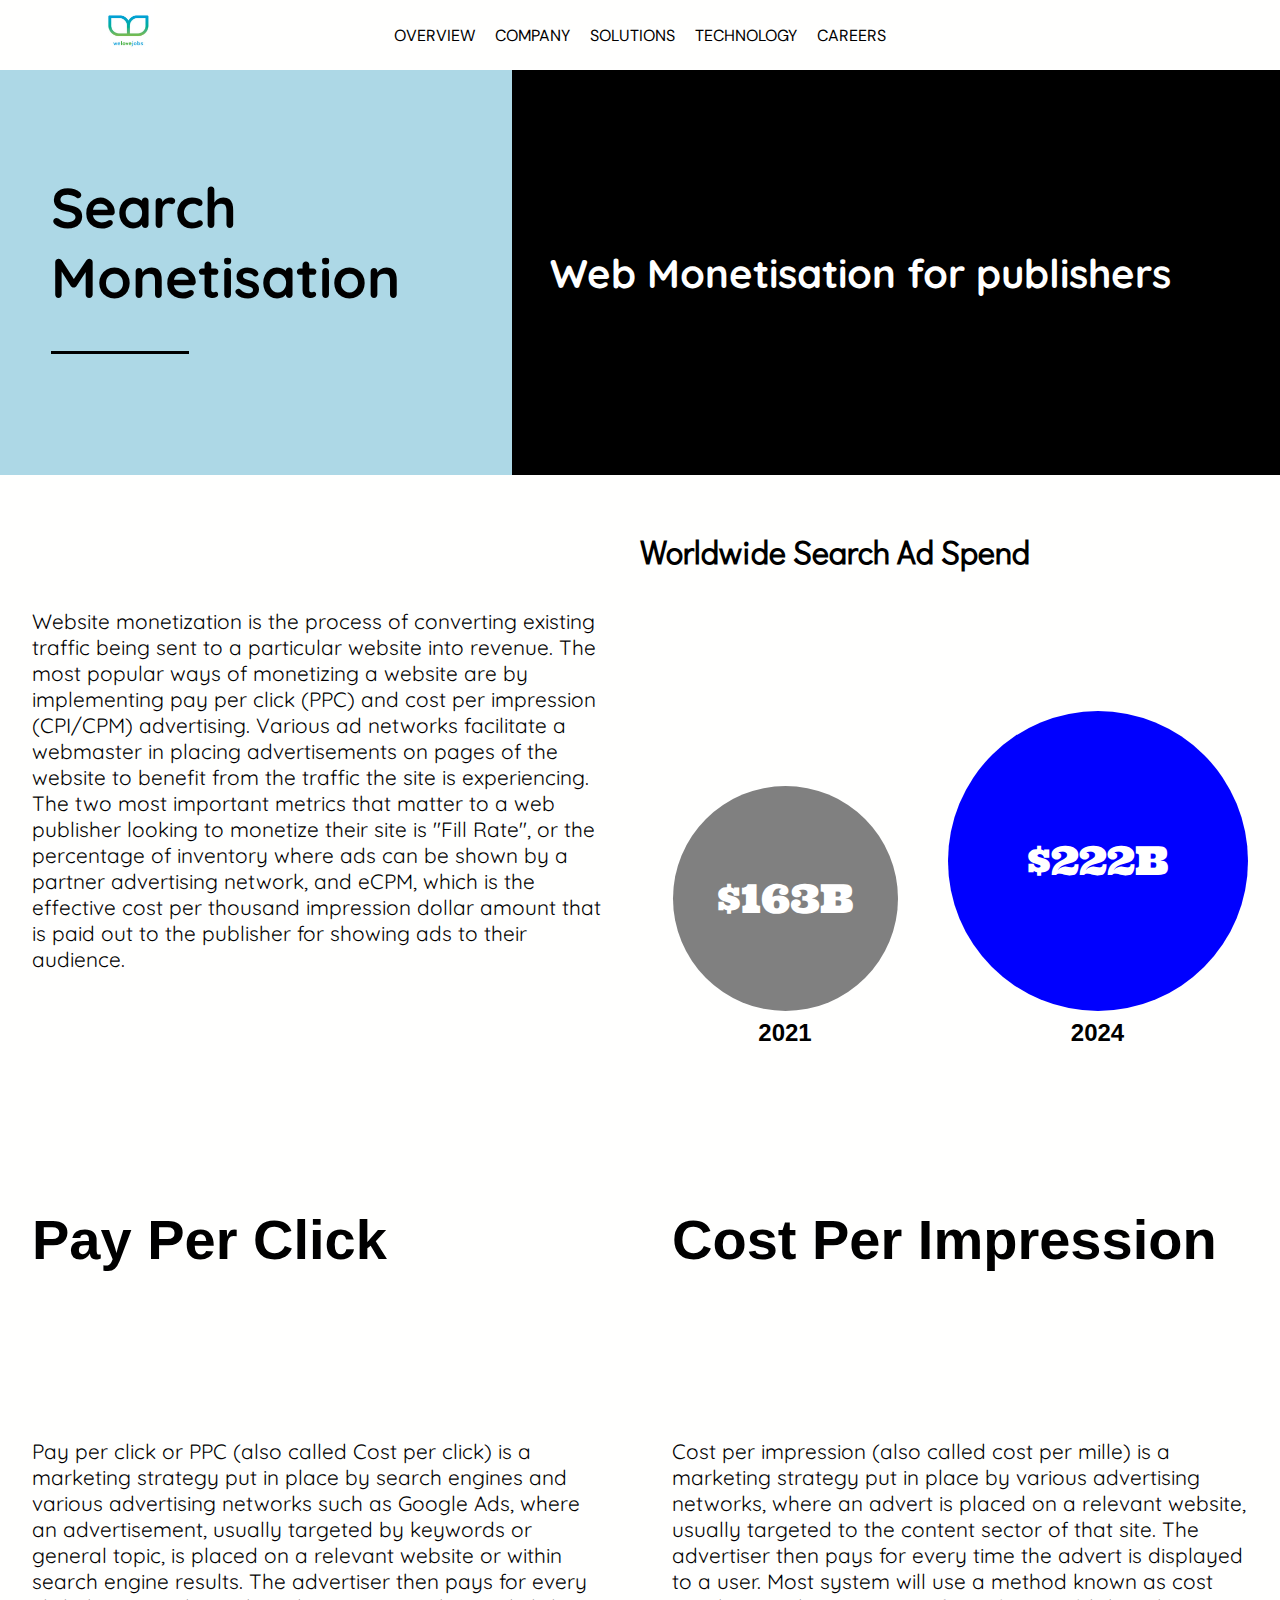
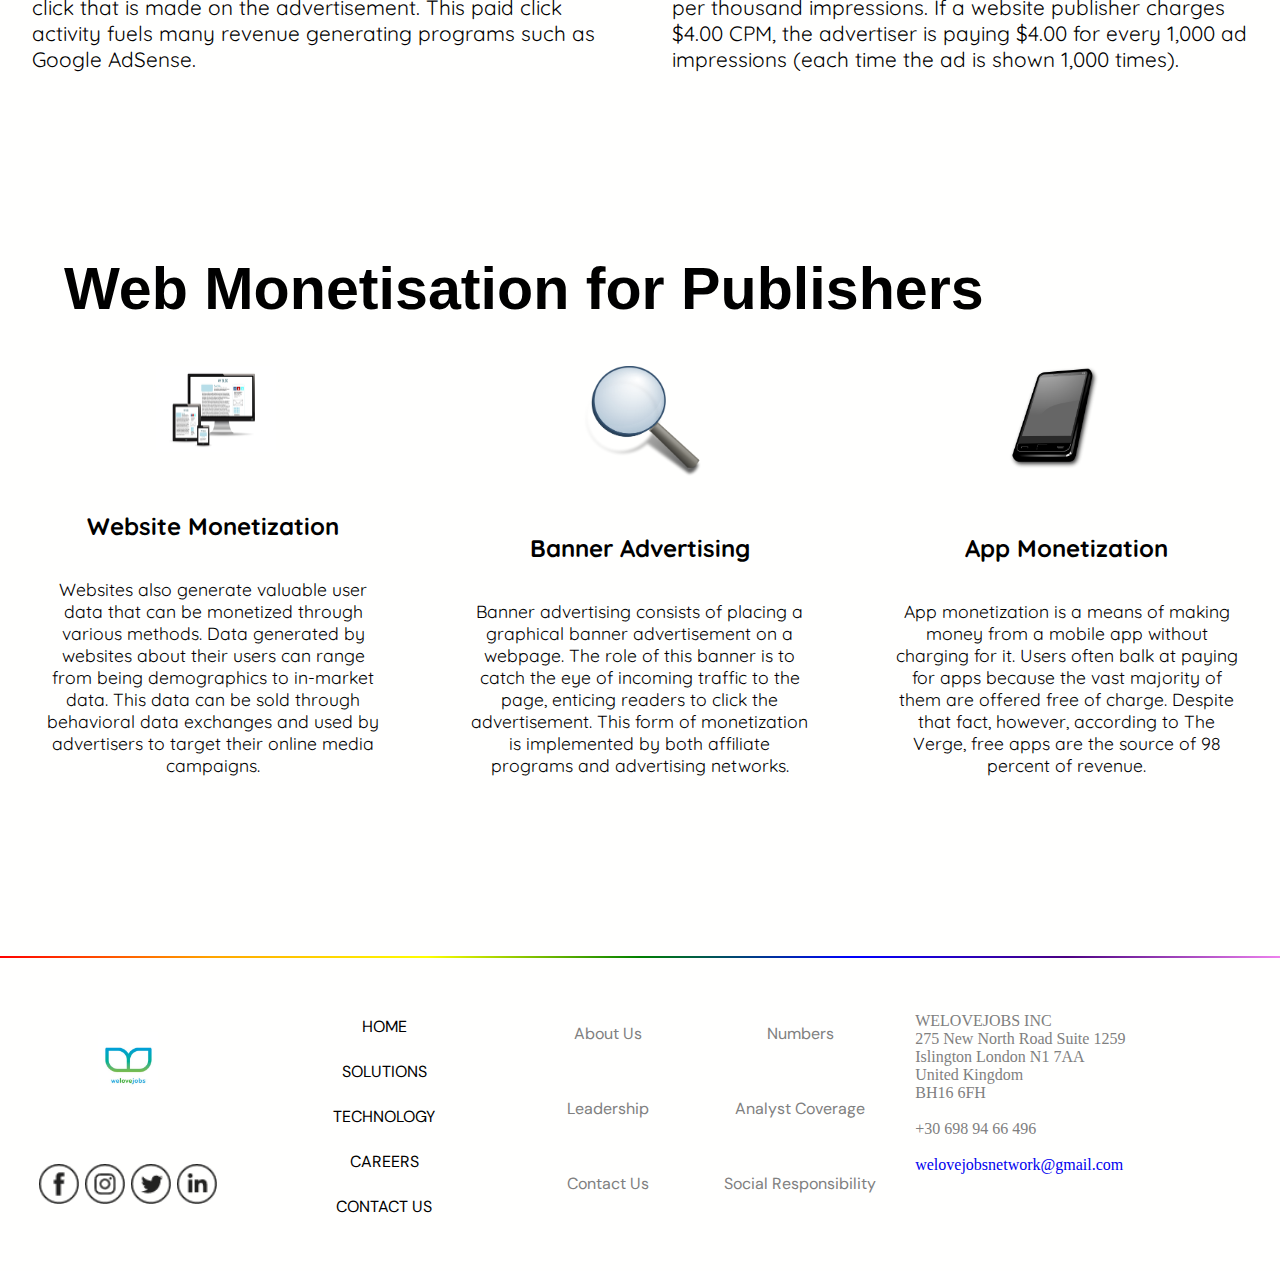
<file: monetization.html>
<!DOCTYPE html>
<html>
<head>
	<meta charset="utf-8">
	<meta name="viewport" content="width=device-width, initial-scale=1">

	<link rel="stylesheet" type="text/css" href="style/styleHeader.css">
	<link rel="stylesheet" type="text/css" href="style/styleFooter.css">
	<link rel="stylesheet" type="text/css" href="style/styleMonetisation.css">
	
	<link rel="shortcut icon" type="image/png" href="images/logo.jpg">
	
	<link rel="preconnect" href="https://fonts.googleapis.com">
	<link rel="preconnect" href="https://fonts.gstatic.com" crossorigin>
	<link href="https://fonts.googleapis.com/css2?family=Didact+Gothic&family=Nixie+One&family=Quicksand&family=Ultra&display=swap" rel="stylesheet"> 

	<link rel="preconnect" href="https://fonts.googleapis.com">
	<link rel="preconnect" href="https://fonts.gstatic.com" crossorigin>
	<link href="https://fonts.googleapis.com/css2?family=DM+Sans:wght@500&display=swap" rel="stylesheet">

	<link rel="preconnect" href="https://fonts.googleapis.com">
	<link rel="preconnect" href="https://fonts.gstatic.com" crossorigin>
	<link href="https://fonts.googleapis.com/css2?family=Roboto+Serif:opsz@8..144&display=swap" rel="stylesheet">

	<title>Search Monetization</title>
	
</head>
<body>
	<div id="mobileTop">
		<div id="hamburger">
			<div id="hamburgerTop" class="hamburgerClosed"></div>
			<div id="hamburgerMiddle" class="hamburgerClosed"></div>
			<div id="hamburgerBottom" class="hamburgerClosed"></div>
		</div>
		<a id="logoContainer" href="index.html"><img src="images/logo.jpg"></a>
	</div>
	<ul id="mobileMenu" class="mobileMenuClosed">
		<li><a href="index.html">HOME</a></li>
		<li><a href="overview.html">OVERVIEW</a></li>
		<li id="company"><a href="#">COMPANY</a></li>
			<ul class="nestedList" id="companyNested">
				<li><a href="about.html">About us</a></li>
				<li><a href="leadership.html">Leadership</a></li>
				<li><a href="numbers.html">Numbers</a></li>
				<li><a href="social.html">Social Responsibility</a></li>
				<li><a href="contact.html">Contact Us</a></li>
			</ul>
		<li id="solutions"><a href="#">SOLUTIONS</a></li>
			<ul class="nestedList" id="solutionsNested">
				<li><a href="publisher.html">Publisher Platform</a></li>
				<li><a href="#">Web Monetisation</a></li>
				<li><a href="creative.html">High Impact Creative</a></li>
				<li><a href="monitoring.html">Monitoring</a></li>
			</ul>
		<li><a href="tech.html">TECHNOLOGY</a></li>
		<li><a href="careers.html">CAREERS</a></li>
	</ul>
	<header>
		<a href="index.html"><img src="images/logo.jpg" alt="logo" id="logo"></a>
		<a href="overview.html" class="nav">
			OVERVIEW
			<div class="blue"></div>
		</a>
		<div class="dropdown">
			<a href="about.html" class="nav">COMPANY</a>
			<div class="dropdownMenu">
				<a href="about.html">About Us</a>
				<a href="leadership.html">Leadership</a>
				<a href="numbers.html">Numbers</a>
				<a href="social.html">Social Responsibility</a>
				<a href="contact.html">Contact Us</a>
			</div>
		</div>
		<div class="dropdown">
			<a href="publisher.html" class="nav">SOLUTIONS</a>
			<div class="dropdownMenu">
				<a href="publisher.html">Publisher Platform</a>
				<a href="#">Web Monetization</a>
				<a href="creative.html">High Impact Creative</a>
				<a href="monitoring.html">Monitoring</a>
			</div>
		</div>
		<a href="tech.html" class="nav">
			TECHNOLOGY
			<div class="blue"></div>
		</a>
		<a href="careers.html" class="nav">
			CAREERS
			<div class="blue"></div>
		</a>
	</header>
	<div id="topWrapper">
		<div id="topLeft">
			<div id="titleContainer">
				Search Monetisation  
				<div id="underlineBlue"></div>
			</div>
		</div>
		<div id="topRight">
			<p>Web Monetisation for publishers</p>
		</div>
	</div>
	<div class="main">
		<div class="innerLeft">
			<p>Website monetization is the process of converting existing traffic being sent to a particular website into revenue. The most popular ways of monetizing a website are by implementing pay per click (PPC) and cost per impression (CPI/CPM) advertising. Various ad networks facilitate a webmaster in placing advertisements on pages of the website to benefit from the traffic the site is experiencing.<br> The two most important metrics that matter to a web publisher looking to monetize their site is "Fill Rate", or the percentage of inventory where ads can be shown by a partner advertising network, and eCPM, which is the effective cost per thousand impression dollar amount that is paid out to the publisher for showing ads to their audience. </p>
		</div>
		<div class="innerRight">
			<h1>Worldwide Search Ad Spend</h1>
			<div id="circleSmall">
				<p class="billions">$163B</p>
				<h3>2021</h3>
			</div>
			<div id="circleBig">
				<p class="billions">$222B</p>
				<h3>2024</h3>
			</div>
		</div>
	</div>
	<div class="main">
		<div class="innerLeft">
			<p class="titleInner">Pay Per Click</p>
			<p>Pay per click or PPC (also called Cost per click) is a marketing strategy put in place by search engines and various advertising networks such as Google Ads, where an advertisement, usually targeted by keywords or general topic, is placed on a relevant website or within search engine results. The advertiser then pays for every click that is made on the advertisement. This paid click activity fuels many revenue generating programs such as Google AdSense. </p>
		</div>
		<div class="innerLeft">
			<p class="titleInner">Cost Per Impression</p>
			<p>Cost per impression (also called cost per mille) is a marketing strategy put in place by various advertising networks, where an advert is placed on a relevant website, usually targeted to the content sector of that site. The advertiser then pays for every time the advert is displayed to a user. Most system will use a method known as cost per thousand impressions. If a website publisher charges $4.00 CPM, the advertiser is paying $4.00 for every 1,000 ad impressions (each time the ad is shown 1,000 times).</p>
		</div>
	</div>
	<div id="mainBottom">
		<p id="mainBottomTitle">Web Monetisation for Publishers</p>
		<div class="threeOffers">
			<div class="threeOffersInner">
				<img id="webImage" src="images/website.jpg" alt="web">
			</div>
			<h2>Website Monetization</h2>
			<p class="threeOffersText">Websites also generate valuable user data that can be monetized through various methods. Data generated by websites about their users can range from being demographics to in-market data. This data can be sold through behavioral data exchanges and used by advertisers to target their online media campaigns.</p>
		</div>
		<div class="threeOffers">
			<div class="threeOffersInner">
				<img id="searchImage" src="images/search.png" alt="search">
			</div>
			<h2>Banner Advertising</h2>
			<p class="threeOffersText">Banner advertising consists of placing a graphical banner advertisement on a webpage. The role of this banner is to catch the eye of incoming traffic to the page, enticing readers to click the advertisement. This form of monetization is implemented by both affiliate programs and advertising networks.</p>
		</div>
		<div class="threeOffers">
			<div class="threeOffersInner">
				<img id="mobileImage"  src="images/mobile.png" alt="mobile">
			</div>
			<h2>App Monetization</h2>
			<p class="threeOffersText">App monetization is a means of making money from a mobile app without charging for it. Users often balk at paying for apps because the vast majority of them are offered free of charge. Despite that fact, however, according to The Verge, free apps are the source of 98 percent of revenue.</p>
		</div>
	</div>
	<footer>
		<div id="footerTop"></div>
		<div id="footerLeft">
			<div class="footerSocialUpper">
				<a href="index.html"><img id="footerLogo" src="images/logo.jpg"></a>
			</div>
			<div class="footerSocialLower">
				<a href="https://facebook.com" target="_blank"><img src="images/facebook.png"></a>
				<a href="https://instagram.com" target="_blank"><img src="images/instagram.png"></a>
				<a href="https://twitter.com" target="_blank"><img src="images/twitter.png"></a>
				<a href="https://linkedin.com" target="_blank"><img src="images/linkedIn.png"></a>
			</div>
		</div>
		<div id="footerMidLeft">
			<a href="index.html">HOME</a>
			<a href="publisher.html">SOLUTIONS</a>
			<a href="tech.html">TECHNOLOGY</a>
			<a href="careers.html">CAREERS</a>
			<a href="contact.html">CONTACT US</a>
		</div>
		<div id="footerMidRight">
			<div class="footerInner">
				<a href="about.html">About Us</a>
				<a href="leadership.html">Leadership</a>
				<a href="contact.html">Contact Us</a>
			</div>
			<div class="footerInner">
				<a href="numbers.html">Numbers</a>
				<a href="analystCoverage.html">Analyst Coverage</a>
				<a href="social.html">Social Responsibility</a>
			</div>
		</div>
		<div id="footerRight">
			<p>WELOVEJOBS INC<br>
				275 New North Road Suite 1259<br>
				Islington London N1 7AA<br>
				United Kingdom<br>
				BH16 6FH<br><br>
				+30 698 94 66 496<br><br>
				<a href="mailto:welovejobsnetwork@gmail.com">welovejobsnetwork@gmail.com</a></p>
		</div>
	</footer>
	<script src="mobile.js"></script>
</body>
</html>
</file>
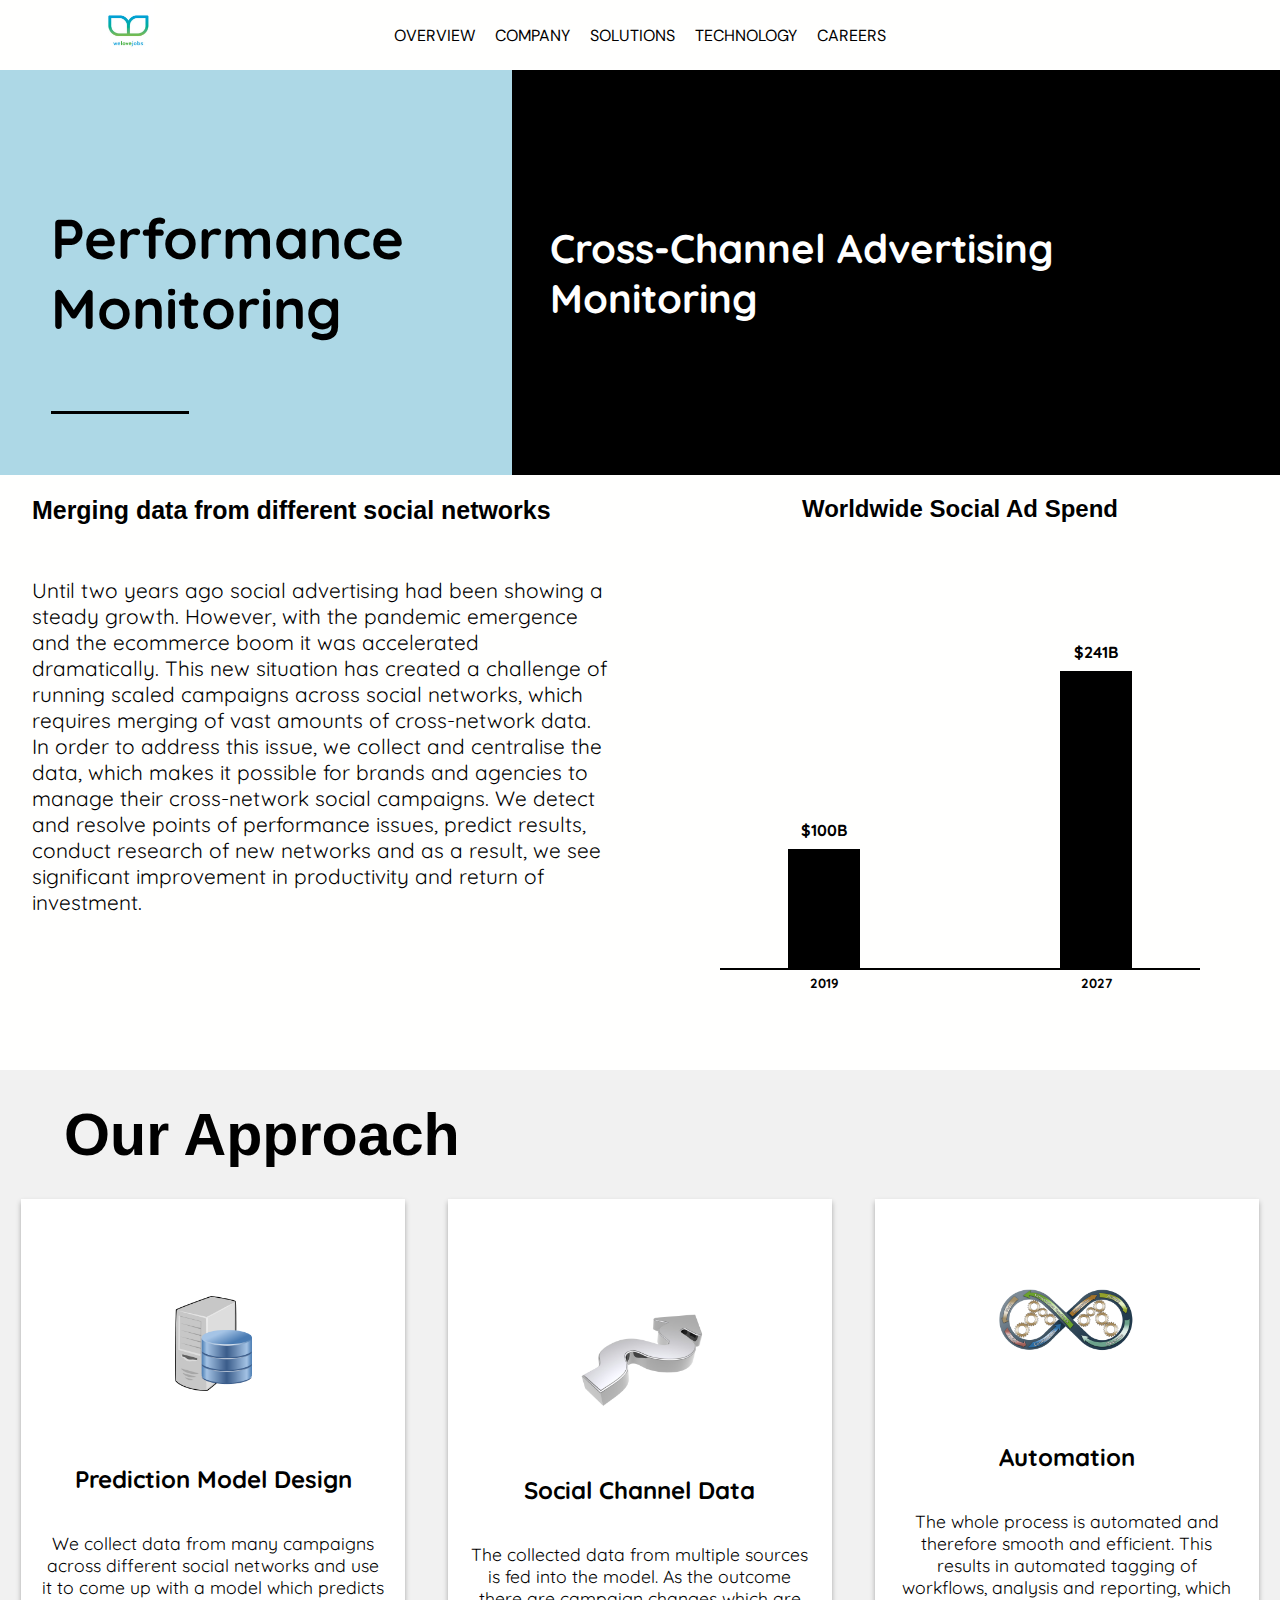
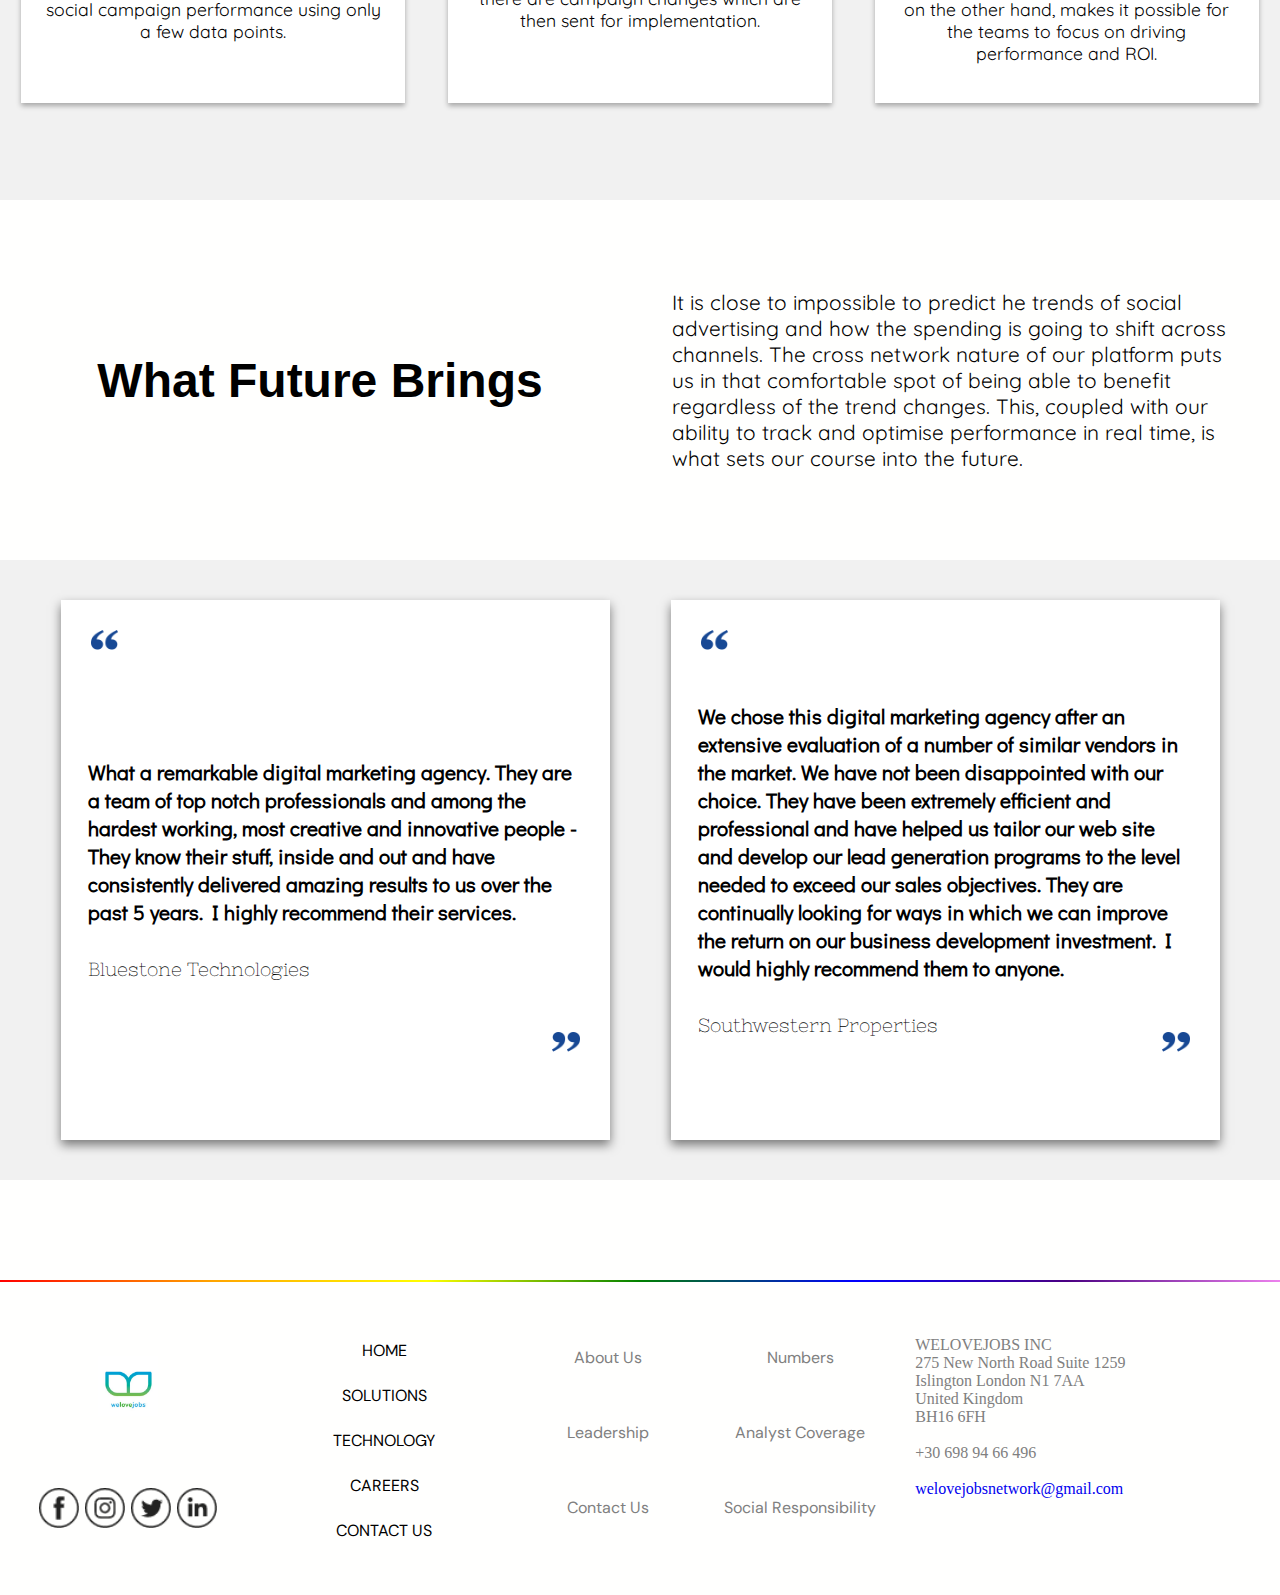
<file: monitoring.html>
<!DOCTYPE html>
<html>
<head>
	<meta charset="utf-8">
	<meta name="viewport" content="width=device-width, initial-scale=1">

	<link rel="stylesheet" type="text/css" href="style/styleHeader.css">
	<link rel="stylesheet" type="text/css" href="style/styleFooter.css">
	<link rel="stylesheet" type="text/css" href="style/styleMonitoring.css">
	
	<link rel="shortcut icon" type="image/png" href="images/logo.jpg">
	
	<link rel="preconnect" href="https://fonts.googleapis.com">
	<link rel="preconnect" href="https://fonts.gstatic.com" crossorigin>
	<link href="https://fonts.googleapis.com/css2?family=Didact+Gothic&family=Nixie+One&family=Quicksand&family=Ultra&display=swap" rel="stylesheet"> 

	<link rel="preconnect" href="https://fonts.googleapis.com">
	<link rel="preconnect" href="https://fonts.gstatic.com" crossorigin>
	<link href="https://fonts.googleapis.com/css2?family=DM+Sans:wght@500&display=swap" rel="stylesheet">

	<link rel="preconnect" href="https://fonts.googleapis.com">
	<link rel="preconnect" href="https://fonts.gstatic.com" crossorigin>
	<link href="https://fonts.googleapis.com/css2?family=Roboto+Serif:opsz@8..144&display=swap" rel="stylesheet">

	<title>Monitoring</title>
	
</head>
<body>
	<div id="mobileTop">
		<div id="hamburger">
			<div id="hamburgerTop" class="hamburgerClosed"></div>
			<div id="hamburgerMiddle" class="hamburgerClosed"></div>
			<div id="hamburgerBottom" class="hamburgerClosed"></div>
		</div>
		<a id="logoContainer" href="index.html"><img src="images/logo.jpg"></a>
	</div>
	<ul id="mobileMenu" class="mobileMenuClosed">
		<li><a href="index.html">HOME</a></li>
		<li><a href="overview.html">OVERVIEW</a></li>
		<li id="company"><a href="#">COMPANY</a></li>
			<ul class="nestedList" id="companyNested">
				<li><a href="about.html">About us</a></li>
				<li><a href="leadership.html">Leadership</a></li>
				<li><a href="numbers.html">Numbers</a></li>
				<li><a href="social.html">Social Responsibility</a></li>
				<li><a href="contact.html">Contact Us</a></li>
			</ul>
		<li id="solutions"><a href="#">SOLUTIONS</a></li>
			<ul class="nestedList" id="solutionsNested">
				<li><a href="publisher.html">Publisher Platform</a></li>
				<li><a href="monetisation.html">Web Monetisation</a></li>
				<li><a href="creative.html">High Impact Creative</a></li>
				<li><a href="#">Monitoring</a></li>
			</ul>
		<li><a href="tech.html">TECHNOLOGY</a></li>
		<li><a href="careers.html">CAREERS</a></li>
	</ul>
	<header>
		<a href="index.html"><img src="images/logo.jpg" alt="logo" id="logo"></a>
		<a href="overview.html" class="nav">
			OVERVIEW
			<div class="blue"></div>
		</a>
		<div class="dropdown">
			<a href="about.html" class="nav">COMPANY</a>
			<div class="dropdownMenu">
				<a href="about.html">About Us</a>
				<a href="leadership.html">Leadership</a>
				<a href="numbers.html">Numbers</a>
				<a href="social.html">Social Responsibility</a>
				<a href="contact.html">Contact Us</a>
			</div>
		</div>
		<div class="dropdown">
			<a href="publisher.html" class="nav">SOLUTIONS</a>
			<div class="dropdownMenu">
				<a href="publisher.html">Publisher Platform</a>
				<a href="monetization.html">Web Monetization</a>
				<a href="creative.html">High Impact Creative</a>
				<a href="#">Monitoring</a>
			</div>
		</div>
		<a href="tech.html" class="nav">
			TECHNOLOGY
			<div class="blue"></div>
		</a>
		<a href="careers.html" class="nav">
			CAREERS
			<div class="blue"></div>
		</a>
	</header>
	<div id="topWrapper">
		<div id="topLeft">
			<div id="titleContainer">
				Performance Monitoring 
				<div id="underlineBlue"></div>
			</div>
		</div>
		<div id="topRight">
			<p>Cross-Channel Advertising Monitoring</p>
		</div>
	</div>
	<div class="main" id="mainTop">
		<div class="innerLeft">
			<p><span>Merging data from different social networks</span><br><br><br>Until two years ago social advertising had been showing a steady growth. However, with the pandemic emergence and the ecommerce boom it was accelerated dramatically. This new situation has created a challenge of running scaled campaigns across social networks, which requires merging of vast amounts of cross-network data.<br>
			In order to address this issue, we collect and centralise the data, which makes it possible for brands and agencies to manage their cross-network social campaigns. We detect and resolve points of performance issues, predict results, conduct research of new networks and as a result, we see significant improvement in productivity and return of investment.</p>
		</div>
		<div class="innerRight">
			<h2>Worldwide Social Ad Spend</h2>
			<div id="chartMiddle">
				<div class="chartMiddleBlack" id="middleChart1">
					<h4 class="percentageMiddle">$100B</h4>
					<h5 class="yearMiddle">2019</h5>
				</div>
				<div class="chartMiddleWhite"></div>
				<div class="chartMiddleWhite" id="middleChart2">
					<h5 class="yearMiddle"></h5>
				</div>
				<div class="chartMiddleWhite"></div>
				<div class="chartMiddleWhite"></div>
				<div class="chartMiddleBlack" id="middleChart4">
					<h4 class="percentageMiddle">$241B</h4>
					<h5 class="yearMiddle">2027</h5>
				</div>
			</div>
		</div>
	</div>
	<div id="mainSecond">
		<p id="mainSecondTitle">Our Approach</p>
		<div class="threeOffers">
			<div class="threeOffersInner">
				<img id="databaseImg" src="images/database.png" alt="database">
			</div>
			<h2>Prediction Model Design</h2>
			<p class="threeOffersText">We collect data from many campaigns across different social networks and use it to come up with a model which predicts social campaign performance using only a few data points. </p>
		</div>
		<div class="threeOffers">
			<div class="threeOffersInner">
				<img id="directionImg" src="images/direction.jpg" alt="direction">
			</div>
			<h2>Social Channel Data</h2>
			<p class="threeOffersText">The collected data from multiple sources is fed into the model. As the outcome there are campaign changes which are then sent for implementation.</p>
		</div>
		<div class="threeOffers">
			<div class="threeOffersInner">
				<img id="automationImg"  src="images/automation.png" alt="automation">
			</div>
			<h2>Automation</h2>
			<p class="threeOffersText">The whole process is automated and therefore smooth and efficient. This results in automated tagging of workflows, analysis and reporting, which on the other hand, makes it possible for the teams to focus on driving performance and ROI.</p>
		</div>
	</div>
	<div id="mainBottom">
		<div class="mainBottomInner">
			<p id="mainBottomTitle">What Future Brings</p>
		</div>
		<div class="mainBottomInner">
			<p id="mainBottomTxt">It is close to impossible to predict he trends of social advertising and how the spending is going to shift across channels. The cross network nature of our platform puts us in that comfortable spot of being able to benefit regardless of the trend changes. This, coupled with our ability to track and optimise performance in real time, is what sets our course into the future.</p>
		</div>
	</div>
	<div id="mainLower">
		<div class="review">
			<img class="quotesOpen" src="images/quotesOpen.png" alt="quotes open">
			<img class="quotesClosed" src="images/quotesClosed.png" alt="quotes closed">
			<p>What a remarkable digital marketing agency. They are a team of top notch professionals and among the hardest working, most creative and innovative people - They know their stuff, inside and out and have consistently delivered amazing results to us over the past 5 years. I highly recommend their services.<br><br>
			
			<span class="reviewerFunction">Bluestone Technologies</span></p>
		</div>
		<div class="review">
			<img class="quotesOpen" src="images/quotesOpen.png" alt="quotes open">
			<img class="quotesClosed" src="images/quotesClosed.png" alt="quotes closed">
			<p>We chose this digital marketing agency after an extensive evaluation of a number of similar vendors in the market. We have not been disappointed with our choice. They have been extremely efficient and professional and have helped us tailor our web site and develop our lead generation programs to the level needed to exceed our sales objectives. They are continually looking for ways in which we can improve the return on our business development investment. I would highly recommend them to anyone.<br><br>
			<span class="reviewerFunction">Southwestern Properties</span></p>
		</div>
	</div>
	<footer>
		<div id="footerTop"></div>
		<div id="footerLeft">
			<div class="footerSocialUpper">
				<a href="index.html"><img id="footerLogo" src="images/logo.jpg"></a>
			</div>
			<div class="footerSocialLower">
				<a href="https://facebook.com" target="_blank"><img src="images/facebook.png"></a>
				<a href="https://instagram.com" target="_blank"><img src="images/instagram.png"></a>
				<a href="https://twitter.com" target="_blank"><img src="images/twitter.png"></a>
				<a href="https://linkedin.com" target="_blank"><img src="images/linkedIn.png"></a>
			</div>
		</div>
		<div id="footerMidLeft">
			<a href="index.html">HOME</a>
			<a href="publisher.html">SOLUTIONS</a>
			<a href="tech.html">TECHNOLOGY</a>
			<a href="careers.html">CAREERS</a>
			<a href="contact.html">CONTACT US</a>
		</div>
		<div id="footerMidRight">
			<div class="footerInner">
				<a href="about.html">About Us</a>
				<a href="leadership.html">Leadership</a>
				<a href="contact.html">Contact Us</a>
			</div>
			<div class="footerInner">
				<a href="numbers.html">Numbers</a>
				<a href="analystCoverage.html">Analyst Coverage</a>
				<a href="social.html">Social Responsibility</a>
			</div>
		</div>
		<div id="footerRight">
			<p>WELOVEJOBS INC<br>
				275 New North Road Suite 1259<br>
				Islington London N1 7AA<br>
				United Kingdom<br>
				BH16 6FH<br><br>
				+30 698 94 66 496<br><br>
				<a href="mailto:welovejobsnetwork@gmail.com">welovejobsnetwork@gmail.com</a></p>
		</div>
	</footer>
	<script src="mobile.js"></script>
</body>
</html>
</file>
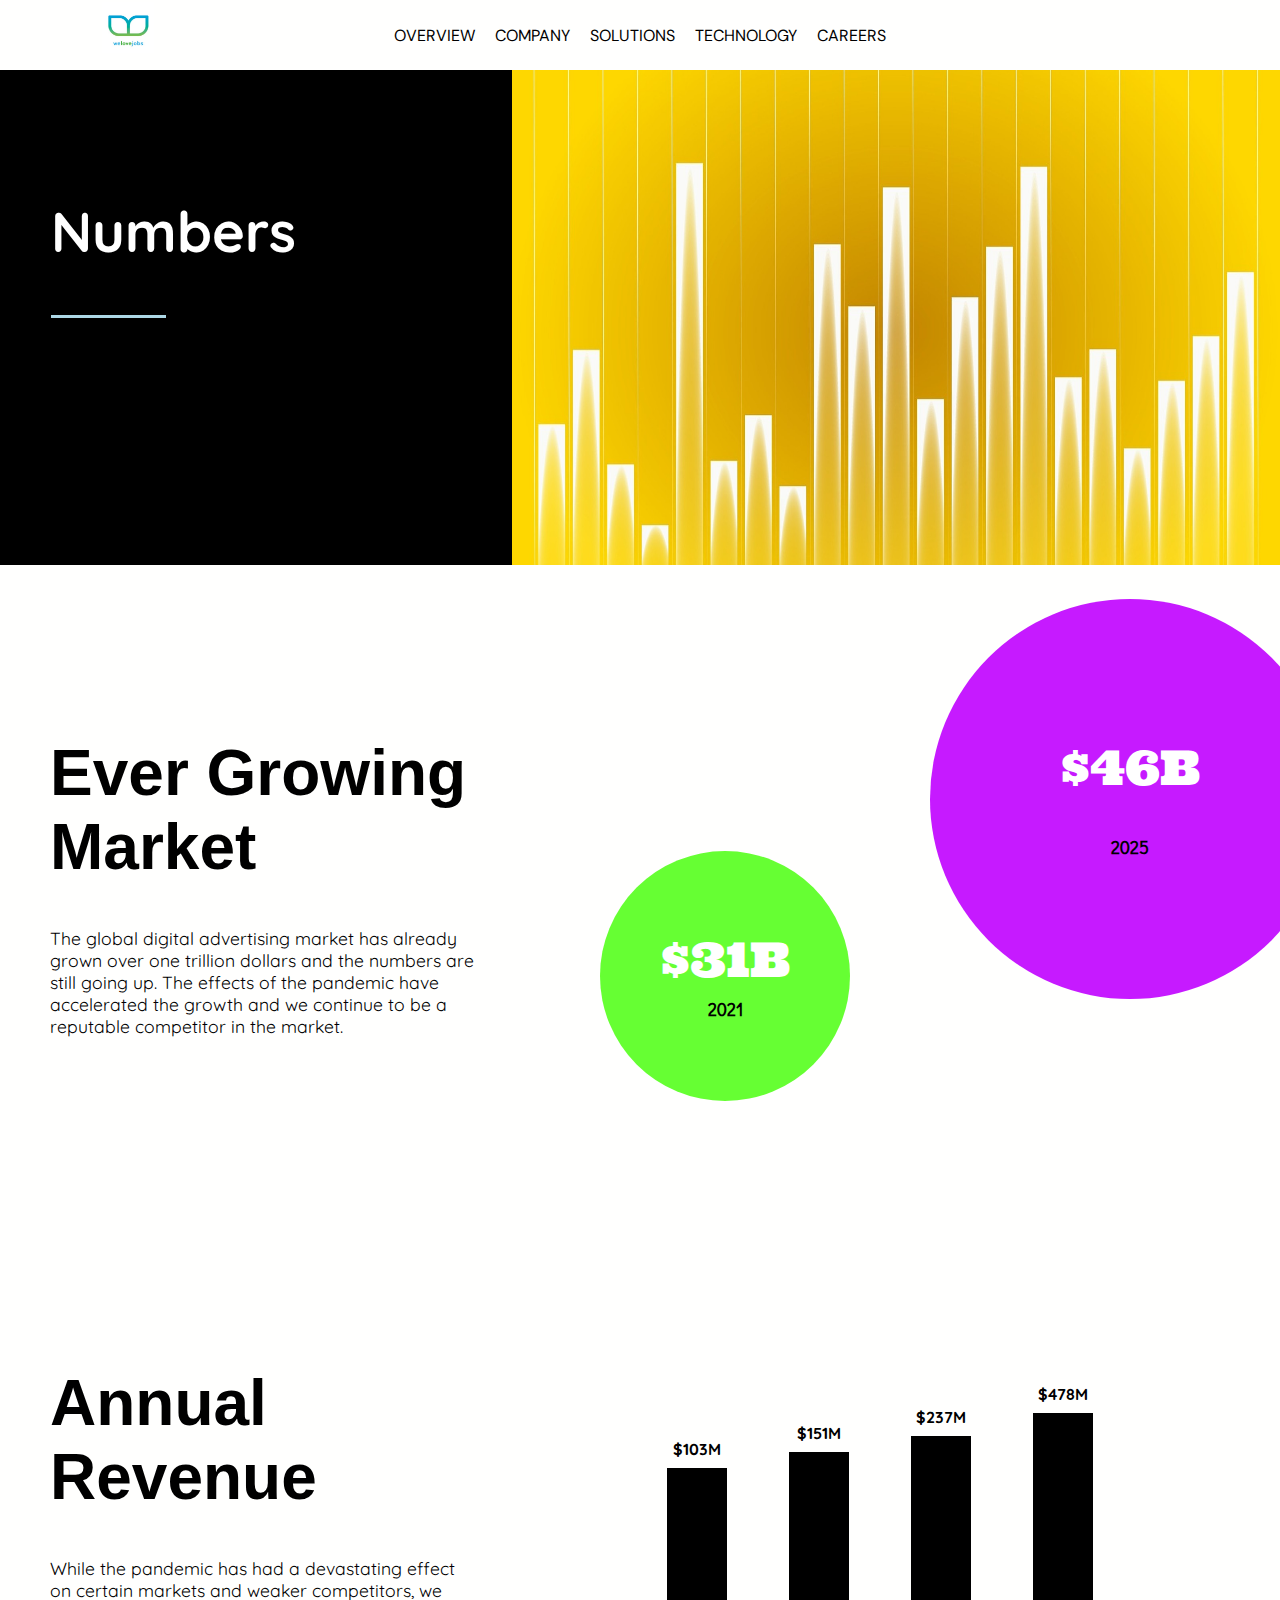
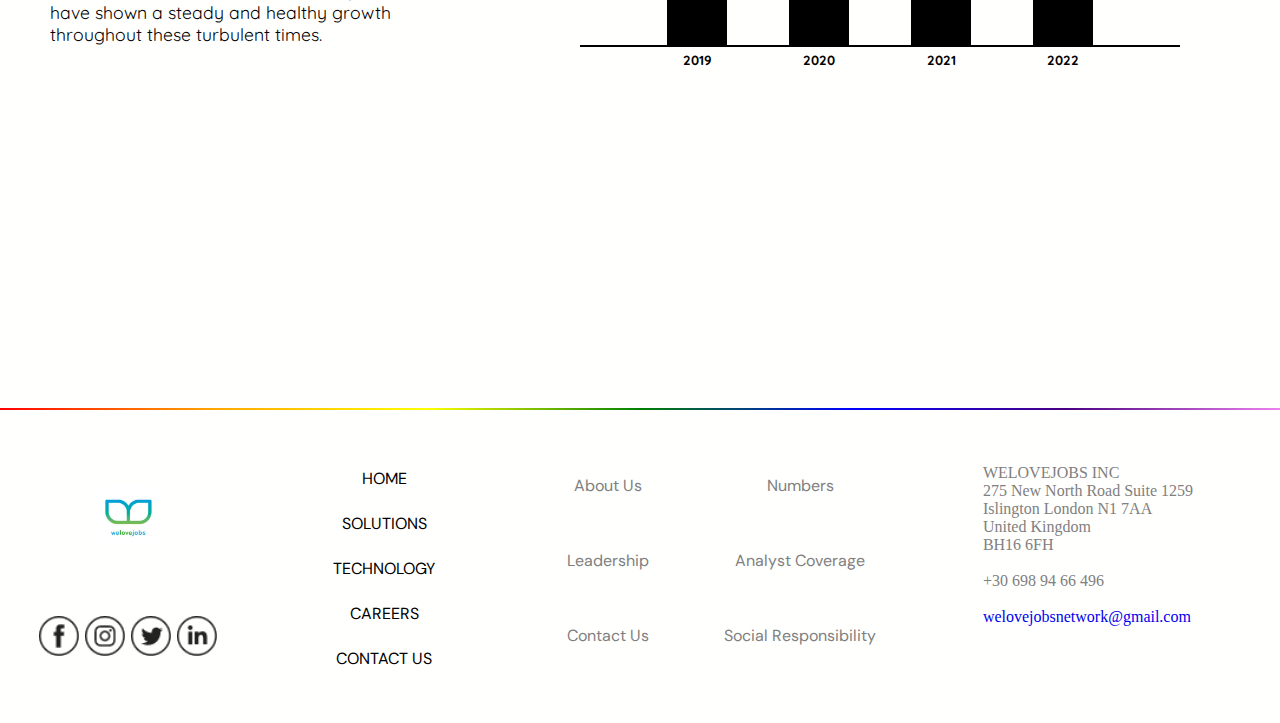
<file: numbers.html>
<!DOCTYPE html>
<html>
<head>
	<meta charset="utf-8">
	<meta name="viewport" content="width=device-width, initial-scale=1">

	<link rel="stylesheet" type="text/css" href="style/styleHeader.css">
	<link rel="stylesheet" type="text/css" href="style/styleFooter.css">
	<link rel="stylesheet" type="text/css" href="style/styleNumbers.css">

	<link rel="shortcut icon" type="image/png" href="images/logo.jpg">

	<link rel="preconnect" href="https://fonts.googleapis.com">
	<link rel="preconnect" href="https://fonts.gstatic.com" crossorigin>
	<link href="https://fonts.googleapis.com/css2?family=Didact+Gothic&family=Nixie+One&family=Quicksand&family=Ultra&display=swap" rel="stylesheet"> 

	<link rel="preconnect" href="https://fonts.googleapis.com">
	<link rel="preconnect" href="https://fonts.gstatic.com" crossorigin>
	<link href="https://fonts.googleapis.com/css2?family=DM+Sans:wght@500&display=swap" rel="stylesheet"> 

	<link rel="preconnect" href="https://fonts.googleapis.com">
	<link rel="preconnect" href="https://fonts.gstatic.com" crossorigin>
	<link href="https://fonts.googleapis.com/css2?family=Roboto+Serif:opsz@8..144&display=swap" rel="stylesheet">

	<title>Numbers</title>
	
</head>
<body>
	<div id="mobileTop">
		<div id="hamburger">
			<div id="hamburgerTop" class="hamburgerClosed"></div>
			<div id="hamburgerMiddle" class="hamburgerClosed"></div>
			<div id="hamburgerBottom" class="hamburgerClosed"></div>
		</div>
		<a id="logoContainer" href="index.html"><img src="images/logo.jpg"></a>
	</div>
	<ul id="mobileMenu" class="mobileMenuClosed">
		<li><a href="index.html">HOME</a></li>
		<li><a href="overview.html">OVERVIEW</a></li>
		<li id="company"><a href="#">COMPANY</a></li>
			<ul class="nestedList" id="companyNested">
				<li><a href="about.html">About us</a></li>
				<li><a href="leadership.html">Leadership</a></li>
				<li><a href="#">Numbers</a></li>
				<li><a href="social.html">Social Responsibility</a></li>
				<li><a href="contact.html">Contact Us</a></li>
			</ul>
		<li id="solutions"><a href="#">SOLUTIONS</a></li>
			<ul class="nestedList" id="solutionsNested">
				<li><a href="publisher.html">Publisher Platform</a></li>
				<li><a href="monetization.html">Web Monetisation</a></li>
				<li><a href="creative.html">High Impact Creative</a></li>
				<li><a href="monitoring.html">Monitoring</a></li>
			</ul>
		<li><a href="tech.html">TECHNOLOGY</a></li>
		<li><a href="careers.html">CAREERS</a></li>
	</ul>
	<header>
		<a href="index.html"><img src="images/logo.jpg" alt="logo" id="logo"></a>
		<a href="overview.html" class="nav">
			OVERVIEW
			<div class="blue"></div>
		</a>
		<div class="dropdown">
			<a href="about.html" class="nav">COMPANY</a>
			<div class="dropdownMenu">
				<a href="about.html">About Us</a>
				<a href="leadership.html">Leadership</a>
				<a href="#">Numbers</a>
				<a href="social.html">Social Responsibility</a>
				<a href="contact.html">Contact Us</a>
			</div>
		</div>
		<div class="dropdown">
			<a href="publisher.html" class="nav">SOLUTIONS</a>
			<div class="dropdownMenu">
				<a href="publisher.html">Publisher Platform</a>
				<a href="monetization.html">Web Monetization</a>
				<a href="creative.html">High Impact Creative</a>
				<a href="monitoring.html">Monitoring</a>
			</div>
		</div>
		<a href="tech.html" class="nav">
			TECHNOLOGY
			<div class="blue"></div>
		</a>
		<a href="careers.html" class="nav">
			CAREERS
			<div class="blue"></div>
		</a>
	</header>
	<div id="topWrapper">
		<div id="topLeft">
			<div id="titleContainer">
				Numbers
				<div id="underlineBlue"></div>
			</div>
		</div>
		<div id="topRight">
			<img id="imageTop" src="images/stats.jpg" alt="stats">
		</div>
	</div>
	<div class="mainContainer">
		<div class="mainLeft">
			<h1>Ever Growing Market</h1>
			<p>The  global digital advertising market has already grown over one trillion dollars and the numbers are still going up. The effects of the pandemic have accelerated the growth and we continue to be a reputable competitor in the market.</p>
		</div>
		<div class="mainRight">
			<div id="circleGreen">
				<p class="topChartNumber" id="numberGreen">$31B</p>
				<p class="topChartYear">2021</p>
			</div>
			<div id="circlePurple">
				<p class="topChartNumber" id="numberPurple">$46B</p>
				<p class="topChartYear">2025</p>
			</div>
		</div>
	</div>
	<div class="mainContainer">
		<div class="mainLeftMiddle">
			<h1>Annual Revenue</h1>
			<p>While the pandemic has had a devastating effect on certain markets and weaker competitors, we have shown a steady and healthy growth throughout these turbulent times.</p>
		</div>
		<div class="mainRightMiddle">
			<div id="chartMiddle">
				<div class="chartMiddleBlack" id="middleChart1">
					<h4 class="percentageMiddle">$103M</h4>
					<h5 class="yearMiddle">2019</h5>
				</div>
				<div class="chartMiddleWhite"></div>
				<div class="chartMiddleBlack" id="middleChart2">
					<h4 class="percentageMiddle">$151M</h4>
					<h5 class="yearMiddle">2020</h5>
				</div>
				<div class="chartMiddleWhite"></div>
				<div class="chartMiddleBlack" id="middleChart3">
					<h4 class="percentageMiddle">$237M</h4>
					<h5 class="yearMiddle">2021</h5>
				</div>
				<div class="chartMiddleWhite"></div>
				<div class="chartMiddleBlack" id="middleChart4">
					<h4 class="percentageMiddle">$478M</h4>
					<h5 class="yearMiddle">2022</h5>
				</div>
			</div>
		</div>
	</div>
	</div>
	<footer>
		<div id="footerTop"></div>
		<div id="footerLeft">
			<div class="footerSocialUpper">
				<a href="index.html"><img id="footerLogo" src="images/logo.jpg"></a>
			</div>
			<div class="footerSocialLower">
				<a href="https://facebook.com" target="_blank"><img src="images/facebook.png"></a>
				<a href="https://instagram.com" target="_blank"><img src="images/instagram.png"></a>
				<a href="https://twitter.com" target="_blank"><img src="images/twitter.png"></a>
				<a href="https://linkedin.com" target="_blank"><img src="images/linkedIn.png"></a>
			</div>
		</div>
		<div id="footerMidLeft">
			<a href="index.html">HOME</a>
			<a href="publisher.html">SOLUTIONS</a>
			<a href="tech.html">TECHNOLOGY</a>
			<a href="careers.html">CAREERS</a>
			<a href="contact.html">CONTACT US</a>
		</div>
		<div id="footerMidRight">
			<div class="footerInner">
				<a href="about.html">About Us</a>
				<a href="leadership.html">Leadership</a>
				<a href="contact.html">Contact Us</a>
			</div>
			<div class="footerInner">
				<a href="#">Numbers</a>
				<a href="analystCoverage.html">Analyst Coverage</a>
				<a href="social.html">Social Responsibility</a>
			</div>
		</div>
		<div id="footerRight">
			<p>WELOVEJOBS INC<br>
				275 New North Road Suite 1259<br>
				Islington London N1 7AA<br>
				United Kingdom<br>
				BH16 6FH<br><br>
				+30 698 94 66 496<br><br>
				<a href="mailto:welovejobsnetwork@gmail.com">welovejobsnetwork@gmail.com</a></p>
		</div>
	</footer>
	<script src="mobile.js"></script>
</body>
</html>
</file>
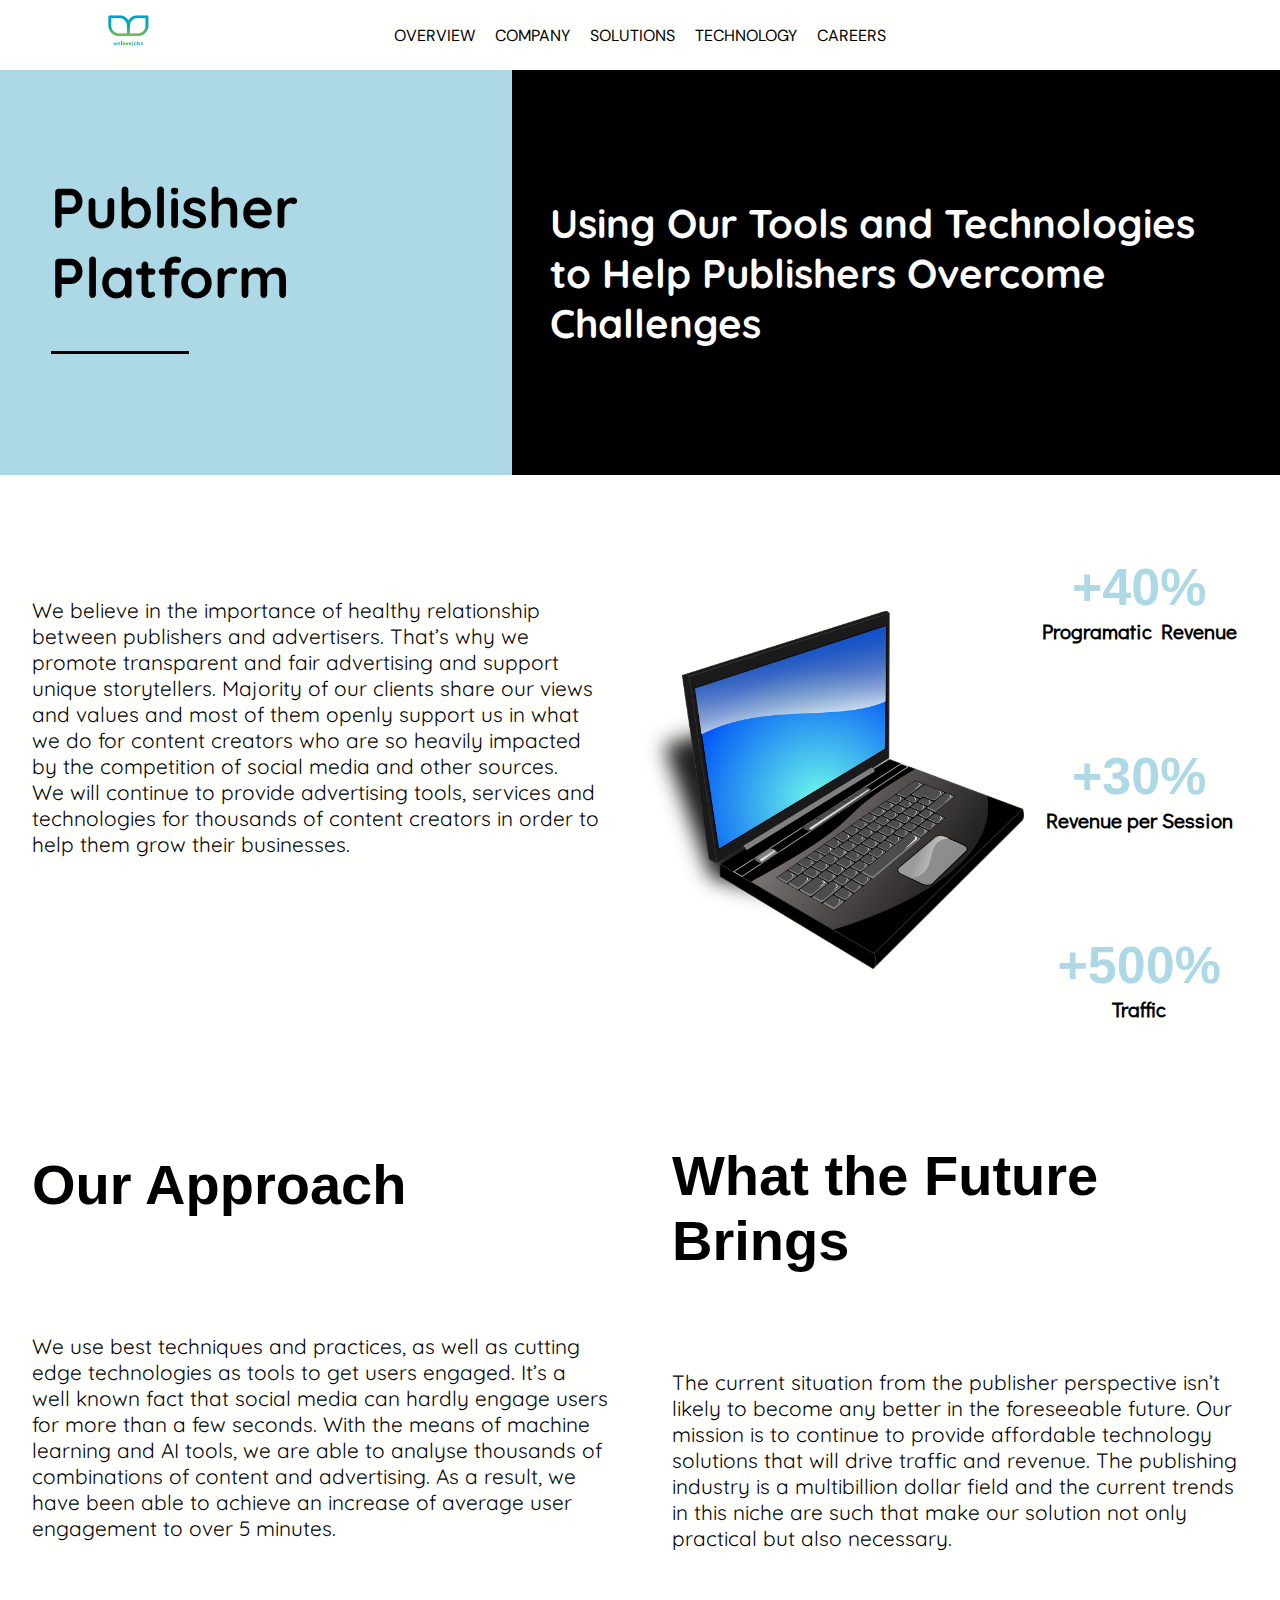
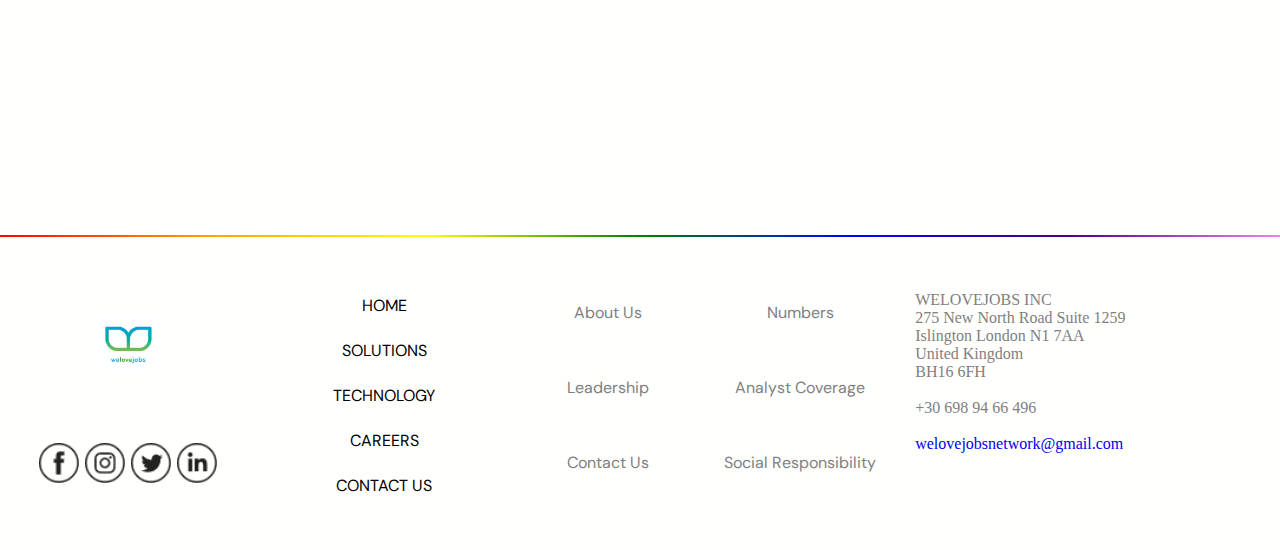
<file: publisher.html>
<!DOCTYPE html>
<html>
<head>
	<meta charset="utf-8">
	<meta name="viewport" content="width=device-width, initial-scale=1">

	<link rel="stylesheet" type="text/css" href="style/styleHeader.css">
	<link rel="stylesheet" type="text/css" href="style/styleFooter.css">
	<link rel="stylesheet" type="text/css" href="style/stylePublisher.css">
	
	<link rel="shortcut icon" type="image/png" href="images/logo.jpg">
	
	<link rel="preconnect" href="https://fonts.googleapis.com">
	<link rel="preconnect" href="https://fonts.gstatic.com" crossorigin>
	<link href="https://fonts.googleapis.com/css2?family=Didact+Gothic&family=Nixie+One&family=Quicksand&family=Ultra&display=swap" rel="stylesheet"> 

	<link rel="preconnect" href="https://fonts.googleapis.com">
	<link rel="preconnect" href="https://fonts.gstatic.com" crossorigin>
	<link href="https://fonts.googleapis.com/css2?family=DM+Sans:wght@500&display=swap" rel="stylesheet">

	<link rel="preconnect" href="https://fonts.googleapis.com">
	<link rel="preconnect" href="https://fonts.gstatic.com" crossorigin>
	<link href="https://fonts.googleapis.com/css2?family=Roboto+Serif:opsz@8..144&display=swap" rel="stylesheet">

	<title>Publisher Platform</title>
	
</head>
<body>
	<div id="mobileTop">
		<div id="hamburger">
			<div id="hamburgerTop" class="hamburgerClosed"></div>
			<div id="hamburgerMiddle" class="hamburgerClosed"></div>
			<div id="hamburgerBottom" class="hamburgerClosed"></div>
		</div>
		<a id="logoContainer" href="index.html"><img src="images/logo.jpg"></a>
	</div>
	<ul id="mobileMenu" class="mobileMenuClosed">
		<li><a href="index.html">HOME</a></li>
		<li><a href="overview.html">OVERVIEW</a></li>
		<li id="company"><a href="#">COMPANY</a></li>
			<ul class="nestedList" id="companyNested">
				<li><a href="about.html">About us</a></li>
				<li><a href="leadership.html">Leadership</a></li>
				<li><a href="numbers.html">Numbers</a></li>
				<li><a href="social.html">Social Responsibility</a></li>
				<li><a href="contact.html">Contact Us</a></li>
			</ul>
		<li id="solutions"><a href="#">SOLUTIONS</a></li>
			<ul class="nestedList" id="solutionsNested">
				<li><a href="#">Publisher Platform</a></li>
				<li><a href="monetization.html">Web Monetisation</a></li>
				<li><a href="creative.html">High Impact Creative</a></li>
				<li><a href="monitoring.html">Monitoring</a></li>
			</ul>
		<li><a href="tech.html">TECHNOLOGY</a></li>
		<li><a href="careers.html">CAREERS</a></li>
	</ul>
	<header>
		<a href="index.html"><img src="images/logo.jpg" alt="logo" id="logo"></a>
		<a href="overview.html" class="nav">
			OVERVIEW
			<div class="blue"></div>
		</a>
		<div class="dropdown">
			<a href="about.html" class="nav">COMPANY</a>
			<div class="dropdownMenu">
				<a href="about.html">About Us</a>
				<a href="leadership.html">Leadership</a>
				<a href="numbers.html">Numbers</a>
				<a href="social.html">Social Responsibility</a>
				<a href="contact.html">Contact Us</a>
			</div>
		</div>
		<div class="dropdown">
			<a href="publisher.html" class="nav">SOLUTIONS</a>
			<div class="dropdownMenu">
				<a href="#">Publisher Platform</a>
				<a href="monetization.html">Web Monetization</a>
				<a href="creative.html">High Impact Creative</a>
				<a href="monitoring.html">Monitoring</a>
			</div>
		</div>
		<a href="tech.html" class="nav">
			TECHNOLOGY
			<div class="blue"></div>
		</a>
		<a href="careers.html" class="nav">
			CAREERS
			<div class="blue"></div>
		</a>
	</header>
	<div id="topWrapper">
		<div id="topLeft">
			<div id="titleContainer">
				Publisher Platform 
				<div id="underlineBlue"></div>
			</div>
		</div>
		<div id="topRight">
			<p>Using Our Tools and Technologies to Help Publishers Overcome Challenges</p>
		</div>
	</div>
	<div class="main">
		<div class="innerLeft">
			<p>We believe in the importance of healthy relationship between publishers and advertisers. That’s why we promote transparent and fair advertising and support unique storytellers. Majority of our clients share our views and values and most of them openly support us in what we do for content creators who are so heavily impacted by the competition of social media and other sources.<br>
			We will continue to provide advertising tools, services and technologies for thousands of content creators in order to help them grow their businesses.</p>
		</div>
		<div class="innerRight">
			<div id="innerRightImg">
				<img src="images/keyboard.png">
			</div>
			<div id="innerRightTxt">
				<div class="revenue">
					<p><span>+40%</span><br>
					Programatic Revenue</p>
				</div>
				<div class="revenue">
					<p><span>+30%</span><br>
				Revenue per Session</p>
				</div>
				<div class="revenue">
					<p><span>+500%</span><br>
				Traffic</p>
				</div>
			</div>
		</div>
	</div>
	<div class="main">
		<div class="innerLeft">
			<p class="titleInner">Our Approach</p>
			<p>We use best techniques and practices, as well as cutting edge technologies as tools to get users engaged. It’s a well known fact that social media can hardly engage users for more than a few seconds. With the means of machine learning and AI tools, we are able to analyse thousands of combinations of content and advertising. As a result, we have been able to achieve an increase of average user engagement to over 5 minutes.</p>
		</div>
		<div class="innerLeft">
			<p class="titleInner">What the Future Brings</p>
			<p>The current situation from the publisher perspective isn’t likely to become any better in the foreseeable future. Our mission is to continue to provide affordable technology solutions that will drive traffic and revenue. The publishing industry is a multibillion dollar field and the current trends in this niche are such that make our solution not only practical but also necessary.</p>
		</div>
	</div>
	<footer>
		<div id="footerTop"></div>
		<div id="footerLeft">
			<div class="footerSocialUpper">
				<a href="index.html"><img id="footerLogo" src="images/logo.jpg"></a>
			</div>
			<div class="footerSocialLower">
				<a href="https://facebook.com" target="_blank"><img src="images/facebook.png"></a>
				<a href="https://instagram.com" target="_blank"><img src="images/instagram.png"></a>
				<a href="https://twitter.com" target="_blank"><img src="images/twitter.png"></a>
				<a href="https://linkedin.com" target="_blank"><img src="images/linkedIn.png"></a>
			</div>
		</div>
		<div id="footerMidLeft">
			<a href="index.html">HOME</a>
			<a href="publisher.html">SOLUTIONS</a>
			<a href="tech.html">TECHNOLOGY</a>
			<a href="careers.html">CAREERS</a>
			<a href="contact.html">CONTACT US</a>
		</div>
		<div id="footerMidRight">
			<div class="footerInner">
				<a href="about.html">About Us</a>
				<a href="leadership.html">Leadership</a>
				<a href="contact.html">Contact Us</a>
			</div>
			<div class="footerInner">
				<a href="numbers.html">Numbers</a>
				<a href="analystCoverage.html">Analyst Coverage</a>
				<a href="social.html">Social Responsibility</a>
			</div>
		</div>
		<div id="footerRight">
			<p>WELOVEJOBS INC<br>
				275 New North Road Suite 1259<br>
				Islington London N1 7AA<br>
				United Kingdom<br>
				BH16 6FH<br><br>
				+30 698 94 66 496<br><br>
				<a href="mailto:welovejobsnetwork@gmail.com">welovejobsnetwork@gmail.com</a></p>
		</div>
	</footer>
	<script src="mobile.js"></script>
</body>
</html>
</file>
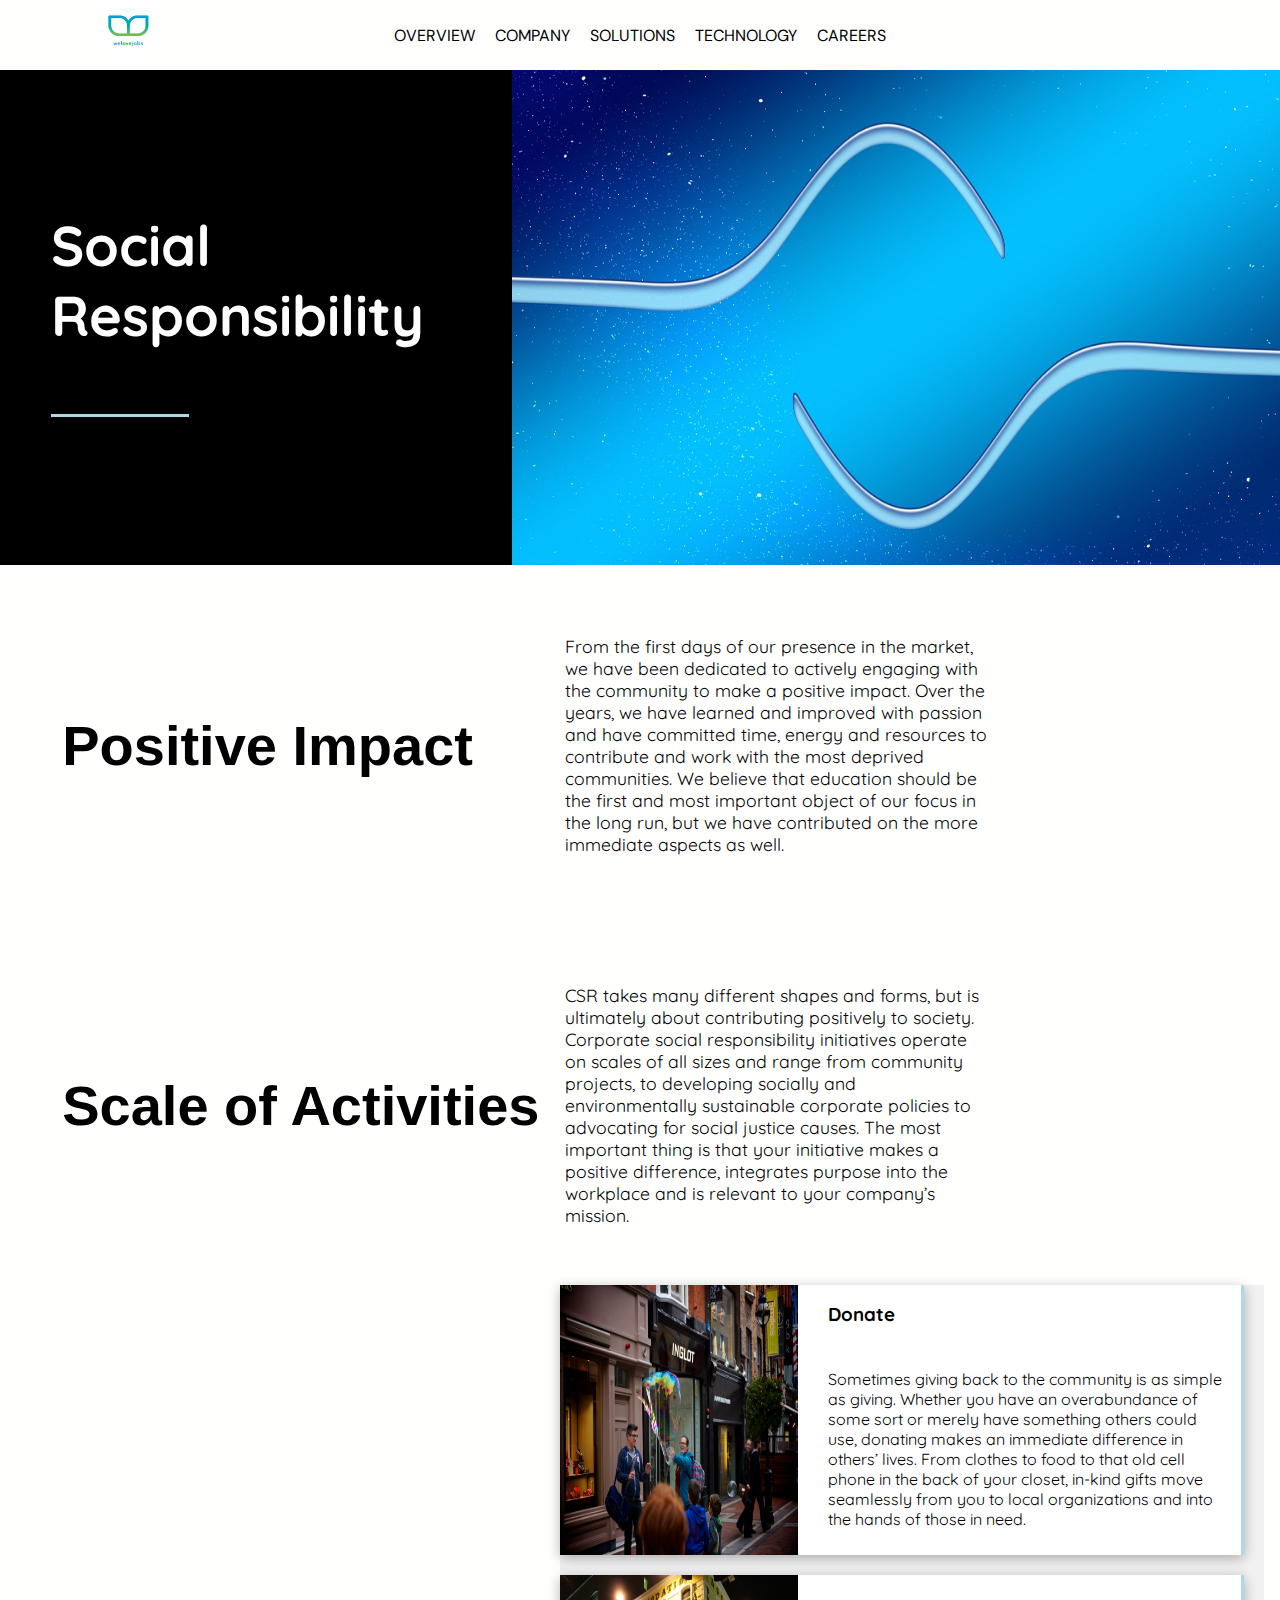
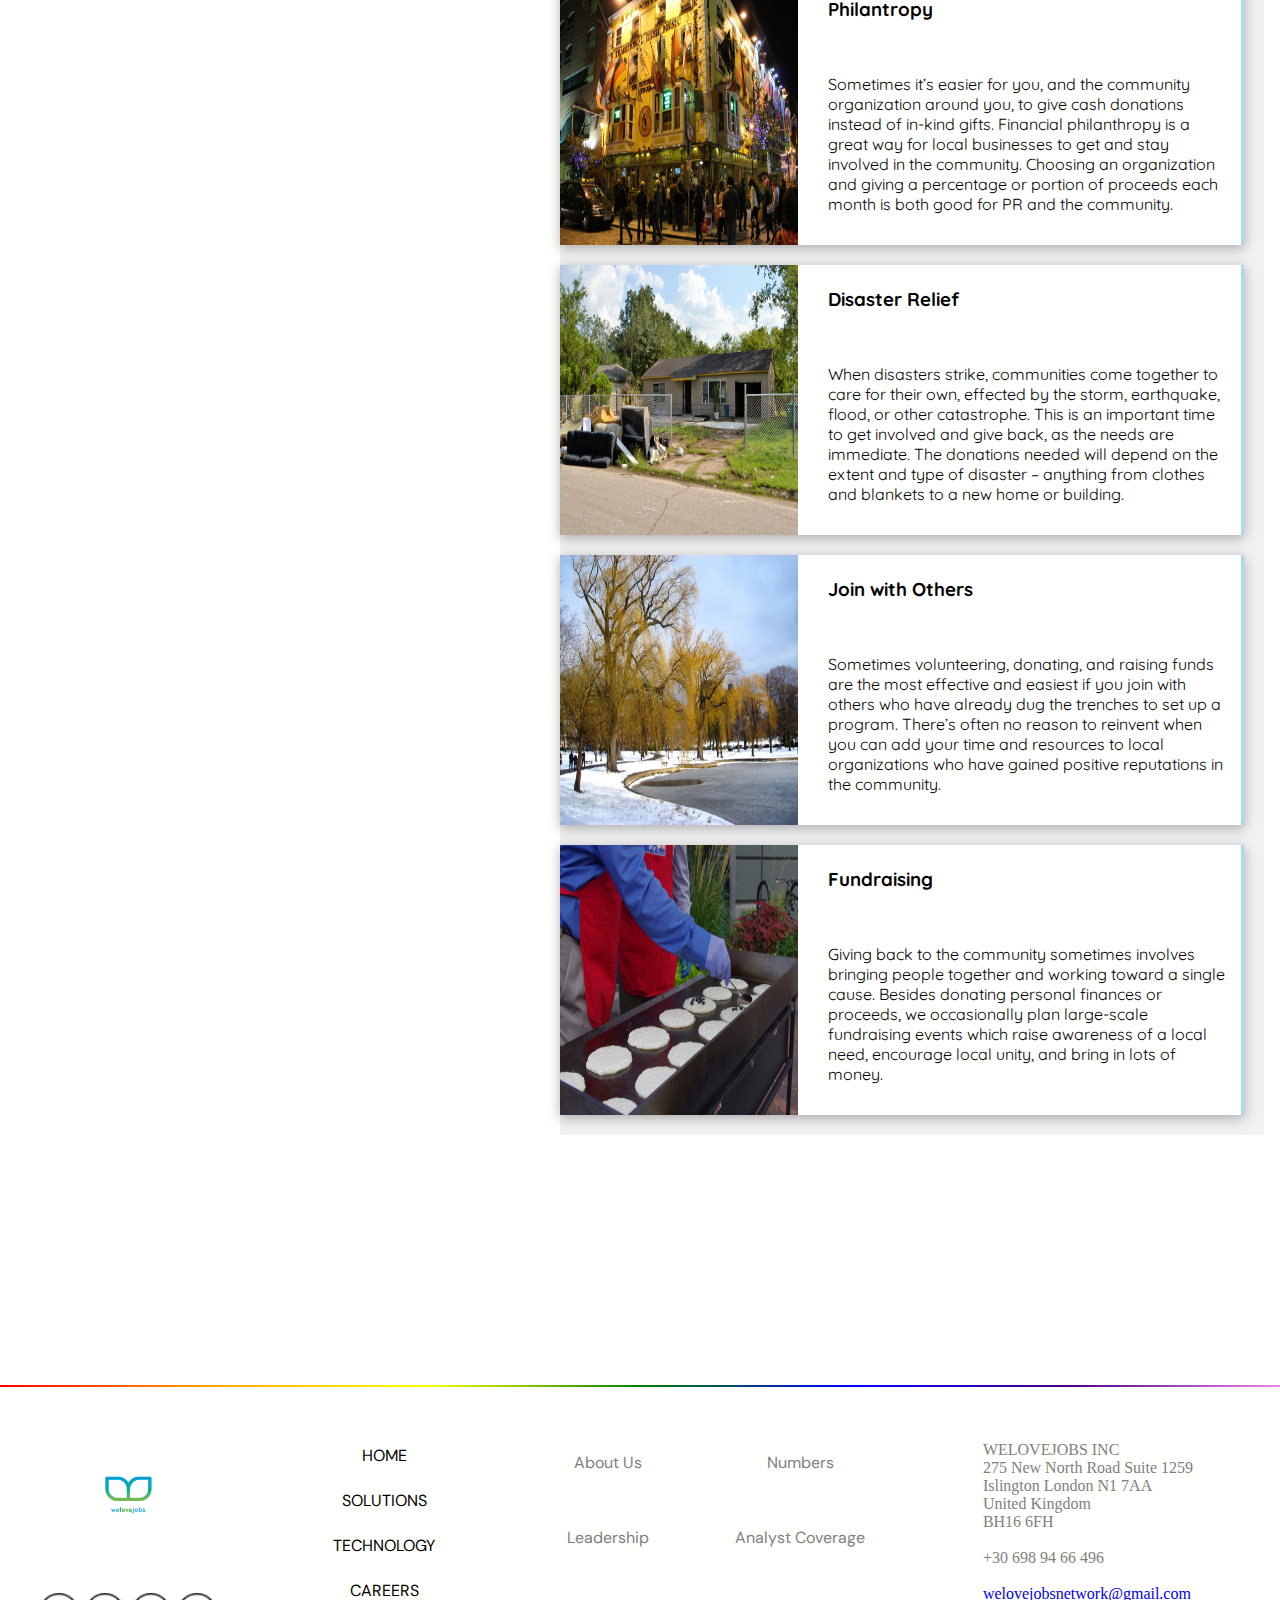
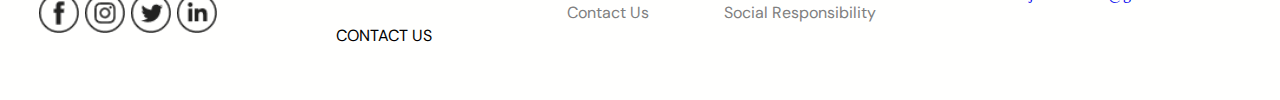
<file: social.html>
<!DOCTYPE html>
<html>
<head>
	<meta charset="utf-8">
	<meta name="viewport" content="width=device-width, initial-scale=1">

	<link rel="stylesheet" type="text/css" href="style/styleHeader.css">
	<link rel="stylesheet" type="text/css" href="style/styleFooter.css">
	<link rel="stylesheet" type="text/css" href="style/styleSocial.css">
	
	<link rel="shortcut icon" type="image/png" href="images/logo.jpg">

	<link rel="preconnect" href="https://fonts.googleapis.com">
	<link rel="preconnect" href="https://fonts.gstatic.com" crossorigin>
	<link href="https://fonts.googleapis.com/css2?family=Didact+Gothic&family=Nixie+One&family=Quicksand&family=Ultra&display=swap" rel="stylesheet"> 

	<link rel="preconnect" href="https://fonts.googleapis.com">
	<link rel="preconnect" href="https://fonts.gstatic.com" crossorigin>
	<link href="https://fonts.googleapis.com/css2?family=DM+Sans:wght@500&display=swap" rel="stylesheet">

	<link rel="preconnect" href="https://fonts.googleapis.com">
	<link rel="preconnect" href="https://fonts.gstatic.com" crossorigin>
	<link href="https://fonts.googleapis.com/css2?family=Roboto+Serif:opsz@8..144&display=swap" rel="stylesheet">

	<title>Social Responsibility</title>
	
</head>
<body>
	<div id="mobileTop">
		<div id="hamburger">
			<div id="hamburgerTop" class="hamburgerClosed"></div>
			<div id="hamburgerMiddle" class="hamburgerClosed"></div>
			<div id="hamburgerBottom" class="hamburgerClosed"></div>
		</div>
		<a id="logoContainer" href="index.html"><img src="images/logo.jpg"></a>
	</div>
	<ul id="mobileMenu" class="mobileMenuClosed">
		<li><a href="index.html">HOME</a></li>
		<li><a href="overview.html">OVERVIEW</a></li>
		<li id="company"><a href="#">COMPANY</a></li>
			<ul class="nestedList" id="companyNested">
				<li><a href="about.html">About us</a></li>
				<li><a href="leadership.html">Leadership</a></li>
				<li><a href="numbers.html">Numbers</a></li>
				<li><a href="#">Social Responsibility</a></li>
				<li><a href="contact.html">Contact Us</a></li>
			</ul>
		<li id="solutions"><a href="#">SOLUTIONS</a></li>
			<ul class="nestedList" id="solutionsNested">
				<li><a href="publisher.html">Publisher Platform</a></li>
				<li><a href="monetization.html">Web Monetisation</a></li>
				<li><a href="creative.html">High Impact Creative</a></li>
				<li><a href="monitoring.html">Monitoring</a></li>
			</ul>
		<li><a href="tech.html">TECHNOLOGY</a></li>
		<li><a href="careers.html">CAREERS</a></li>
	</ul>
	<header>
		<a href="index.html"><img src="images/logo.jpg" alt="logo" id="logo"></a>
		<a href="overview.html" class="nav">
			OVERVIEW
			<div class="blue"></div>
		</a>
		<div class="dropdown">
			<a href="about.html" class="nav">COMPANY</a>
			<div class="dropdownMenu">
				<a href="about.html">About Us</a>
				<a href="leadership.html">Leadership</a>
				<a href="numbers.html">Numbers</a>
				<a href="#">Social Responsibility</a>
				<a href="contact.html">Contact Us</a>
			</div>
		</div>
		<div class="dropdown">
			<a href="publisher.html" class="nav">SOLUTIONS</a>
			<div class="dropdownMenu">
				<a href="publisher.html">Publisher Platform</a>
				<a href="monetization.html">Web Monetization</a>
				<a href="creative.html">High Impact Creative</a>
				<a href="monitoring.html">Monitoring</a>
			</div>
		</div>
		<a href="tech.html" class="nav">
			TECHNOLOGY
			<div class="blue"></div>
		</a>
		<a href="careers.html" class="nav">
			CAREERS
			<div class="blue"></div>
		</a>
	</header>
	<div id="topWrapper">
		<div id="topLeft">
			<div id="titleContainer">
				Social Responsibility
				<div id="underlineBlue"></div>
			</div>
		</div>
		<div id="topRight">
			<img id="imageTop" src="images/social.jpg" alt="social">
		</div>
	</div>
	<div class="mainLeft">
		<p class="title">Positive Impact</p>
	</div>
	<div class="mainRight">
		<p class="content">From the first days of our presence in the market, we have been dedicated to actively engaging with the community to make a positive impact. Over the years, we have learned and improved with passion and have committed time, energy and resources to contribute and work with the most deprived communities. We believe that education should be the first and most important object of our focus in the long run, but we have contributed on the more immediate aspects as well.</p>
	</div>
	<div class="mainLeft">
		<p class="title">Scale of Activities</p>
	</div>
	<div class="mainRight">
		<p class="content">CSR takes many different shapes and forms, but is ultimately about contributing positively to society. Corporate social responsibility initiatives operate on scales of all sizes and range from community projects, to developing socially and environmentally sustainable corporate policies to advocating for social justice causes. The most important thing is that your initiative makes a positive difference, integrates purpose into the workplace and is relevant to your company’s mission.</p>
	</div>
	<div class="mainLeft"></div>
	<div id="eventsWrapper">
		<div class="events">
			<img src="images/dublin.jpg">
			<div class="eventsInner">
				<h3>Donate</h3>
				<p>Sometimes giving back to the community is as simple as giving. Whether you have an overabundance of some sort or merely have something others could use, donating makes an immediate difference in others’ lives. From clothes to food to that old cell phone in the back of your closet, in-kind gifts move seamlessly from you to local organizations and into the hands of those in need.</p>
			</div>
		</div>
		<div class="events">
			<img src="images/gathering.jpg">
			<div class="eventsInner">
				<h3>Philantropy</h3>
				<p>Sometimes it’s easier for you, and the community organization around you, to give cash donations instead of in-kind gifts. Financial philanthropy is a great way for local businesses to get and stay involved in the community. Choosing an organization and giving a percentage or portion of proceeds each month is both good for PR and the community.</p>
			</div>
		</div>
		<div class="events">
			<img src="images/disasterRelief.jpg">
			<div class="eventsInner">
				<h3>Disaster Relief</h3>
				<p>When disasters strike, communities come together to care for their own, effected by the storm, earthquake, flood, or other catastrophe. This is an important time to get involved and give back, as the needs are immediate. The donations needed will depend on the extent and type of disaster – anything from clothes and blankets to a new home or building.</p>
			</div>
		</div>
		<div class="events">
			<img src="images/boston.jpg">
			<div class="eventsInner">
				<h3>Join with Others</h3>
				<p>Sometimes volunteering, donating, and raising funds are the most effective and easiest if you join with others who have already dug the trenches to set up a program. There’s often no reason to reinvent when you can add your time and resources to local organizations who have gained positive reputations in the community.</p>
			</div>
		</div>
		<div class="events">
			<img src="images/fundraising.jpg">
			<div class="eventsInner">
				<h3>Fundraising</h3>
				<p>Giving back to the community sometimes involves bringing people together and working toward a single cause. Besides donating personal finances or proceeds, we occasionally plan large-scale fundraising events which raise awareness of a local need, encourage local unity, and bring in lots of money.</p>
			</div>
		</div>
	</div>
	<footer>
		<div id="footerTop"></div>
		<div id="footerLeft">
			<div class="footerSocialUpper">
				<a href="index.html"><img id="footerLogo" src="images/logo.jpg"></a>
			</div>
			<div class="footerSocialLower">
				<a href="https://facebook.com" target="_blank"><img src="images/facebook.png"></a>
				<a href="https://instagram.com" target="_blank"><img src="images/instagram.png"></a>
				<a href="https://twitter.com" target="_blank"><img src="images/twitter.png"></a>
				<a href="https://linkedin.com" target="_blank"><img src="images/linkedIn.png"></a>
			</div>
		</div>
		<div id="footerMidLeft">
			<a href="index.html">HOME</a>
			<a href="publisher.html">SOLUTIONS</a>
			<a href="tech.html">TECHNOLOGY</a>
			<a href="careers.html">CAREERS</a>
			<a href="contact.html">CONTACT US</a>
		</div>
		<div id="footerMidRight">
			<div class="footerInner">
				<a href="about.html">About Us</a>
				<a href="leadership.html">Leadership</a>
				<a href="contact.html">Contact Us</a>
			</div>
			<div class="footerInner">
				<a href="numbers.html">Numbers</a>
				<a href="analystCoverage.html">Analyst Coverage</a>
				<a href="#">Social Responsibility</a>
			</div>
		</div>
		<div id="footerRight">
			<p>WELOVEJOBS INC<br>
				275 New North Road Suite 1259<br>
				Islington London N1 7AA<br>
				United Kingdom<br>
				BH16 6FH<br><br>
				+30 698 94 66 496<br><br>
				<a href="mailto:welovejobsnetwork@gmail.com">welovejobsnetwork@gmail.com</a></p>
		</div>
	</footer>
	<script src="mobile.js"></script>
</body>
</html>
</file>
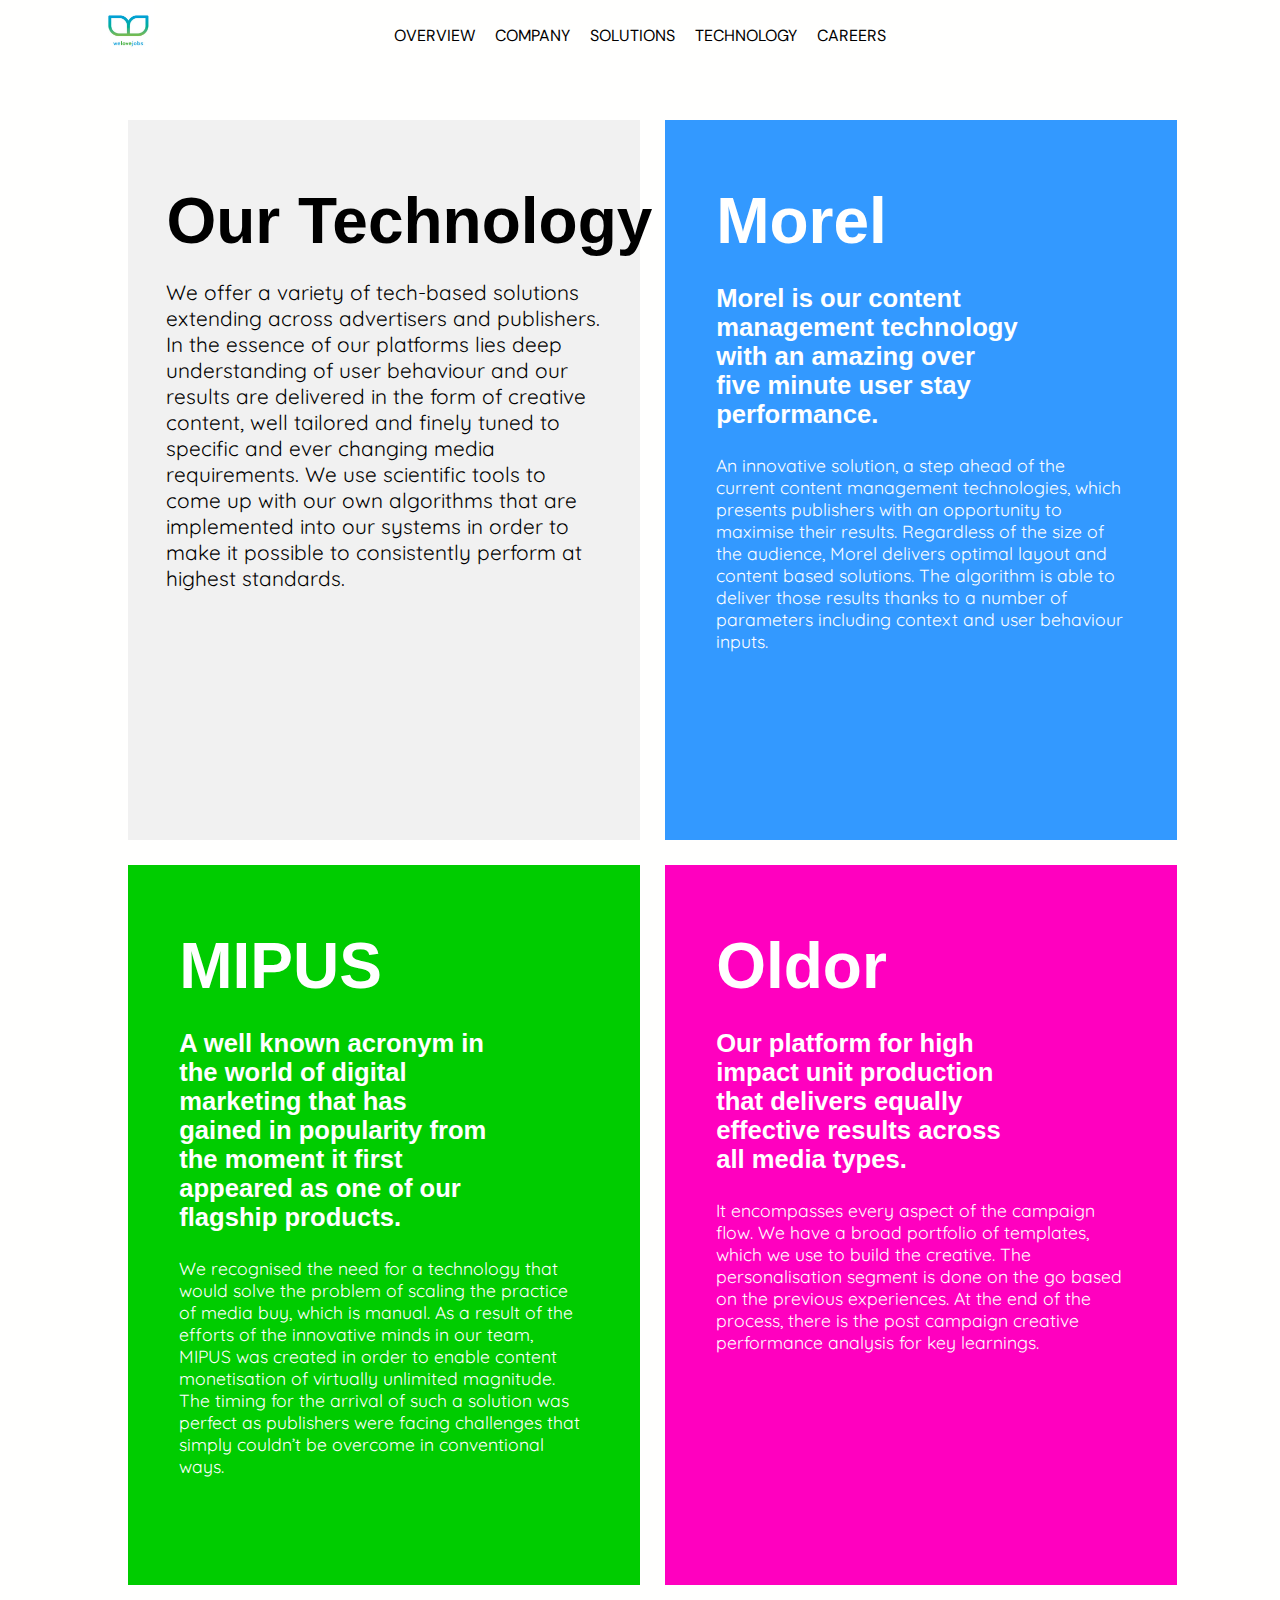
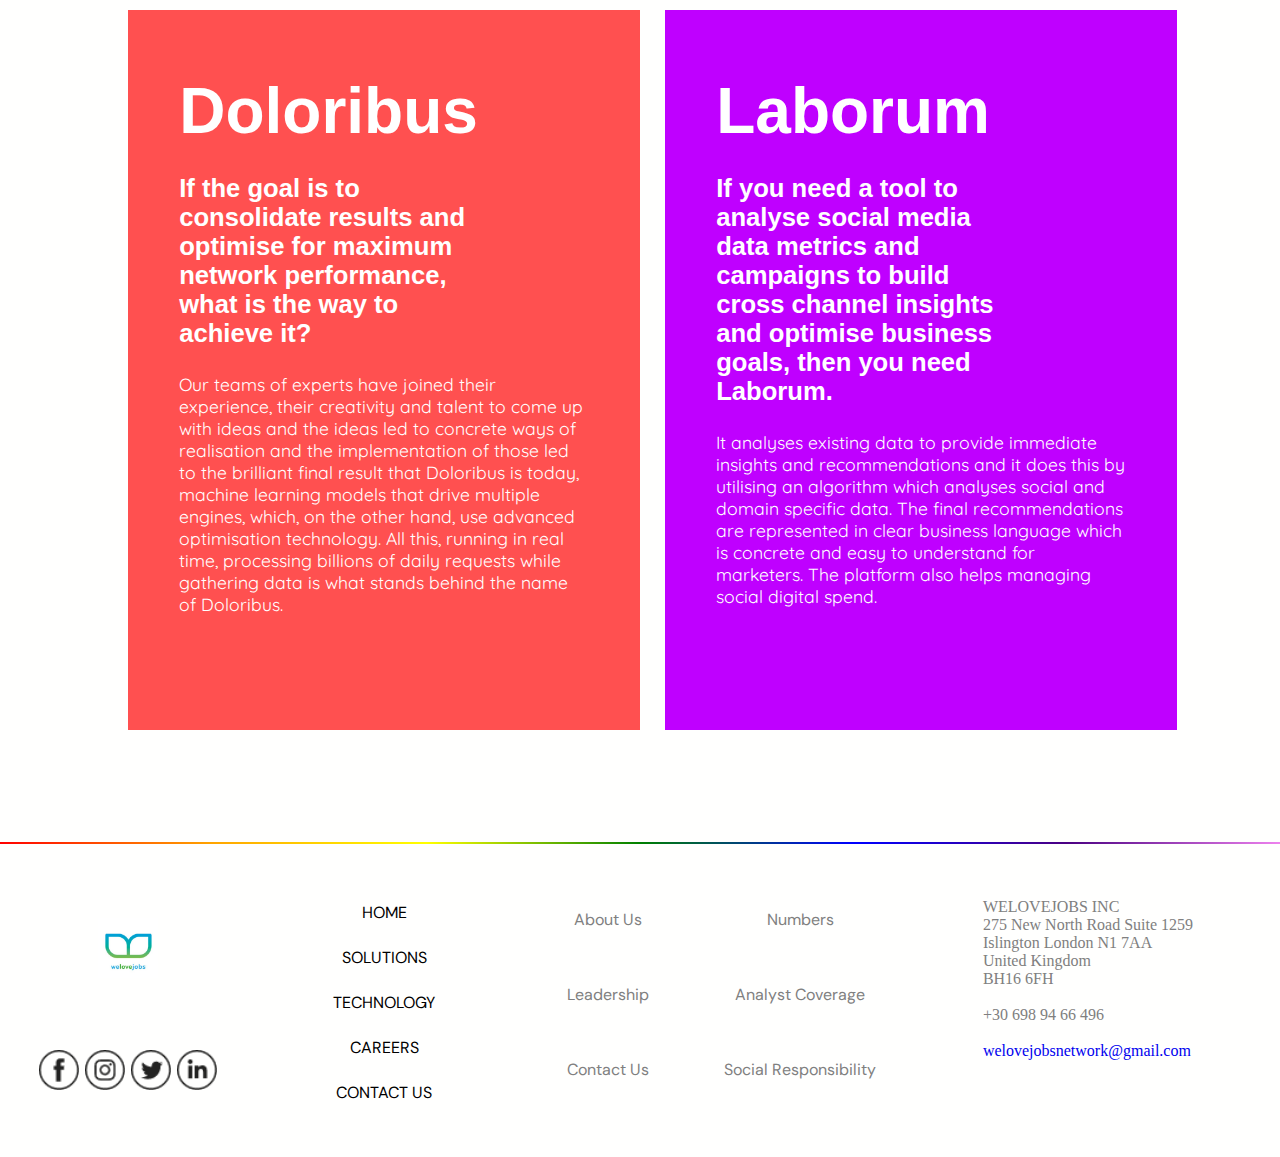
<file: tech.html>
<!DOCTYPE html>
<html>
<head>
	<meta charset="utf-8">
	<meta name="viewport" content="width=device-width, initial-scale=1">

	<link rel="stylesheet" type="text/css" href="style/styleHeader.css">
	<link rel="stylesheet" type="text/css" href="style/styleFooter.css">
	<link rel="stylesheet" type="text/css" href="style/styleTech.css">
	
	<link rel="shortcut icon" type="image/png" href="images/logo.jpg">
	
	<link rel="preconnect" href="https://fonts.googleapis.com">
	<link rel="preconnect" href="https://fonts.gstatic.com" crossorigin>
	<link href="https://fonts.googleapis.com/css2?family=Didact+Gothic&family=Nixie+One&family=Quicksand&family=Ultra&display=swap" rel="stylesheet"> 

	<link rel="preconnect" href="https://fonts.googleapis.com">
	<link rel="preconnect" href="https://fonts.gstatic.com" crossorigin>
	<link href="https://fonts.googleapis.com/css2?family=DM+Sans:wght@500&display=swap" rel="stylesheet">

	<link rel="preconnect" href="https://fonts.googleapis.com">
	<link rel="preconnect" href="https://fonts.gstatic.com" crossorigin>
	<link href="https://fonts.googleapis.com/css2?family=Roboto+Serif:opsz@8..144&display=swap" rel="stylesheet">

	<title>Tech</title>
	
</head>
<body>
	<div id="mobileTop">
		<div id="hamburger">
			<div id="hamburgerTop" class="hamburgerClosed"></div>
			<div id="hamburgerMiddle" class="hamburgerClosed"></div>
			<div id="hamburgerBottom" class="hamburgerClosed"></div>
		</div>
		<a id="logoContainer" href="index.html"><img src="images/logo.jpg"></a>
	</div>
	<ul id="mobileMenu" class="mobileMenuClosed">
		<li><a href="index.html">HOME</a></li>
		<li><a href="overview.html">OVERVIEW</a></li>
		<li id="company"><a href="#">COMPANY</a></li>
			<ul class="nestedList" id="companyNested">
				<li><a href="about.html">About us</a></li>
				<li><a href="leadership.html">Leadership</a></li>
				<li><a href="numbers.html">Numbers</a></li>
				<li><a href="social.html">Social Responsibility</a></li>
				<li><a href="contact.html">Contact Us</a></li>
			</ul>
		<li id="solutions"><a href="#">SOLUTIONS</a></li>
			<ul class="nestedList" id="solutionsNested">
				<li><a href="publisher.html">Publisher Platform</a></li>
				<li><a href="monetization.html">Web Monetisation</a></li>
				<li><a href="creative.html">High Impact Creative</a></li>
				<li><a href="monitoring.html">Monitoring</a></li>
			</ul>
		<li><a href="#">TECHNOLOGY</a></li>
		<li><a href="careers.html">CAREERS</a></li>
	</ul>
	<header>
		<a href="index.html"><img src="images/logo.jpg" alt="logo" id="logo"></a>
		<a href="overview.html" class="nav">
			OVERVIEW
			<div class="blue"></div>
		</a>
		<div class="dropdown">
			<a href="about.html" class="nav">COMPANY</a>
			<div class="dropdownMenu">
				<a href="about.html">About Us</a>
				<a href="leadership.html">Leadership</a>
				<a href="numbers.html">Numbers</a>
				<a href="social.html">Social Responsibility</a>
				<a href="contact.html">Contact Us</a>
			</div>
		</div>
		<div class="dropdown">
			<a href="publisher.html" class="nav">SOLUTIONS</a>
			<div class="dropdownMenu">
				<a href="publisher.html">Publisher Platform</a>
				<a href="monetization.html">Web Monetization</a>
				<a href="creative.html">High Impact Creative</a>
				<a href="monitoring.html">Monitoring</a>
			</div>
		</div>
		<a href="#" class="nav">
			TECHNOLOGY
			<div class="blue"></div>
		</a>
		<a href="careers.html" class="nav">
			CAREERS
			<div class="blue"></div>
		</a>
	</header>
	<div id="topLeft" class="main">
		<p class="title">Our Technology</p>
		<p id="topLeftContent">We offer a variety of tech-based solutions extending across advertisers and publishers. In the essence of our platforms lies deep understanding of user behaviour and our results are delivered in the form of creative content, well tailored and finely tuned to specific and ever changing media requirements. We use scientific tools to come up with our own algorithms that are implemented into our systems in order to make it possible to consistently perform at highest standards.</p>
	</div>
	<div id="topRight" class="main">
		<p class="title">Morel</p>
		<p class="subtitle">Morel is our content management technology with an amazing over five minute user stay performance.</p>
		<p class="content">An innovative solution, a step ahead of the current content management technologies, which presents publishers with an opportunity to maximise their results. Regardless of the size of the audience, Morel delivers optimal layout and content based solutions. The algorithm is able to deliver those results thanks to a number of parameters including context and user behaviour inputs.</p>
	</div>
	<div id="middleLeft" class="main">
		<p class="title">MIPUS</p>
		<p class="subtitle">A well known acronym in the world of digital marketing that has gained in popularity from the moment it first appeared as one of our flagship products. </p>
		<p class="content">We recognised the need for a technology that would solve the problem of scaling the practice of media buy, which is manual. As a result of the efforts of the innovative minds in our team, MIPUS was created in order to enable content monetisation of virtually unlimited magnitude. The timing for the arrival of such a solution was perfect as publishers were facing challenges that simply couldn’t be overcome in conventional ways.</p>
	</div>
	<div id="middleRight" class="main">
		<p class="title">Oldor</p>
		<p class="subtitle">Our platform for high impact unit production that delivers equally effective results across all media types.</p>
		<p class="content">It encompasses every aspect of the campaign flow. We have a broad portfolio of templates, which we use to build the creative. The  personalisation segment is done on the go based on the previous experiences. At the end of the process, there is the post campaign creative performance analysis for key learnings.</p>
	</div>
	<div id="bottomLeft" class="main">
		<p class="title">Doloribus</p>
		<p class="subtitle">If the goal is to consolidate results and optimise for maximum network performance, what is the way to achieve it?</p>
		<p class="content">Our teams of experts have joined their experience, their creativity and talent to come up with ideas and the ideas led to concrete ways of realisation and the implementation of those led to the brilliant final result that Doloribus is today, machine learning models that drive multiple engines, which, on the other hand, use advanced optimisation technology. All this, running in real time, processing billions of daily requests while gathering data is what stands behind the name of Doloribus.</p>
	</div>
	<div id="bottomRight" class="main">
		<p class="title">Laborum</p>
		<p class="subtitle">If you need a tool to analyse social media data metrics and campaigns to build cross channel insights and optimise business goals, then you need Laborum.</p>
		<p class="content">It analyses existing data to provide immediate insights and recommendations and it does this by utilising an algorithm which analyses social and domain specific data. The final recommendations are represented in clear business language which is concrete and easy to understand for marketers. The platform also helps managing social digital spend.</p>
	</div>	
	<footer>
		<div id="footerTop"></div>
		<div id="footerLeft">
			<div class="footerSocialUpper">
				<a href="index.html"><img id="footerLogo" src="images/logo.jpg"></a>
			</div>
			<div class="footerSocialLower">
				<a href="https://facebook.com" target="_blank"><img src="images/facebook.png"></a>
				<a href="https://instagram.com" target="_blank"><img src="images/instagram.png"></a>
				<a href="https://twitter.com" target="_blank"><img src="images/twitter.png"></a>
				<a href="https://linkedin.com" target="_blank"><img src="images/linkedIn.png"></a>
			</div>
		</div>
		<div id="footerMidLeft">
			<a href="index.html">HOME</a>
			<a href="publisher.html">SOLUTIONS</a>
			<a href="#">TECHNOLOGY</a>
			<a href="careers.html">CAREERS</a>
			<a href="contact.html">CONTACT US</a>
		</div>
		<div id="footerMidRight">
			<div class="footerInner">
				<a href="about.html">About Us</a>
				<a href="leadership.html">Leadership</a>
				<a href="contact.html">Contact Us</a>
			</div>
			<div class="footerInner">
				<a href="numbers.html">Numbers</a>
				<a href="analystCoverage.html">Analyst Coverage</a>
				<a href="social.html">Social Responsibility</a>
			</div>
		</div>
		<div id="footerRight">
			<p>WELOVEJOBS INC<br>
				275 New North Road Suite 1259<br>
				Islington London N1 7AA<br>
				United Kingdom<br>
				BH16 6FH<br><br>
				+30 698 94 66 496<br><br>
				<a href="mailto:welovejobsnetwork@gmail.com">welovejobsnetwork@gmail.com</a></p>
		</div>
	</footer>
	<script src="mobile.js"></script>
</body>
</html>
</file>
<file: style/styleHeader.css>
header{
		position: fixed;
		top: 0; 
		z-index: 1;
		display: flex;
		justify-content: center;
		align-items: center;
		height: 70px;
		width: 100vw;
		background-color: #fffffe; 
	}
	a{
		text-decoration: none;
		padding: 0;
		margin: 0;
	}
	.dropdown{
		position: relative;
		height: 100%;
		display: flex;
		flex-direction: column;
		justify-content: center;
		align-items: center;
	}
	.dropdownMenu{
		position: absolute;
		width: auto; 
		top: 100%; 
		background-color: white;
		padding: 3px;
		text-align: center;
		box-shadow: 0 2px 5px 0 rgba(0, 0, 0, 0.3);
		display: none;
	}
	.dropdown:hover .dropdownMenu{
		display: block;
		border-top: solid lightblue 2px;
	}
	.dropdownMenu a{
		line-height: 30px;
		width: 200px; 
		display: block;
		color: black;
		font-size: 90%;
		font-family: 'Roboto Serif', serif;
	}
	.dropdownMenu a:hover{
		background-color: #f1f1f1;
	}
	#logo{
		width: 4%;
		position: absolute; 
		align-self: center;
		top: 2px; 
		left: 8%; 
	}
	.nav{ 
		position: relative;
		margin-left: 10px;
		margin-right: 10px;
		padding-top: 10px;
		padding-bottom: 10px;
		text-align: center;
		font-family: 'DM Sans', sans-serif; 
		color: black; 
	}
	.blue{
		position: absolute;
		bottom: 0;
		width: 0;
		height: 2px;
		background-color: lightblue;
		transition: all 0.4s ease;
	}
	.nav:hover .blue{
		width: 100%;
	}
	#mobileTop, #mobileMenu{
		display: none;
	}
	@media only screen and (max-width: 815px){
			header{
				display: none;
			}
			#mobileTop{
				position: fixed;
				top: 0;
				left: 0;
				width: 100%;
				height: 10vh;
				z-index: 1;
				display: flex;
				justify-content: center;
				align-items: center;
				background-color: white;
				overflow: hidden;
			}
			#logoContainer{
				width: 14%;
				display: flex;
				justify-content: center;
			}
			img{
				width: 85%;
			}
			#hamburger{
				position: absolute;
				left: 15px;
				width: 50px;
				height: 9vh;
				display: flex;
				flex-direction: column;
				justify-content: center;
				align-items: center;
			}
			.hamburgerClosed{
				width: 60%;
				height: 3px;
				margin-top: 4px;
				background-color: black;
				transition: all 0.3s ease;
			}
			#mobileMenu{
				position: fixed;
				top: 10vh;
				left: 0;
				z-index: 1;
				height: 100vh;
				margin: 0;
				padding-top: 20px;
				overflow: hidden;
				display: flex;
				flex-direction: column;
				align-items: flex-start;
				list-style-type: none;
				background-color: white;
				transition: all 0.3s ease;
			}
			#companyNested, #solutionsNested{
				overflow: hidden;
				transition: all 0.5s ease;
			}
			.nestedList{
				list-style-type: none;
				height: 0;
				opacity: 0;
			}
			.nestedList a, .nestedListOpen a{
				font-family: 'Roboto Serif', serif;
			}
			li{
				width: 100%;
			}
			li a{
				font-family: 'DM Sans', sans-serif;
				color: black;
				line-height: 30px;
			}

			/* Show / hide menu and submenus */
			
			.mobileMenuClosed{
				width: 0;
				opacity: 0;
			}
			.mobileMenuOpen{
				width: 100%;
				opacity: 1;
			}
			.nestedListOpen{
				list-style-type: none;
				height: 145px; 
				opacity: 1;
			}
			.hamburgerTopOpen{
				transform: rotate(45deg) translate(5px, 5px);
			}
			.hamburgerMiddleOpen{
				opacity: 0;
			}
			.hamburgerBottomOpen{
				transform: rotate(-45deg) translate(5px, -5px);
			}
		}
</file>
<file: style/styleFooter.css>
footer{
	position: relative;
	width: 100%;
	height: 25vh;
	margin-top: 100px;
	padding-top: 40px; 
	padding-bottom: 50px;
	display: flex;
}
#footerTop{
	position: absolute;
	top: 0;
	width: 100%;
	height: 2px;
	background-image: linear-gradient(to right, red,orange,yellow,green,blue,indigo,violet); 
}
#footerLeft{
	height: 100%;
	width: 20%;
	display: flex;
	flex-wrap: wrap;
}
.footerSocialUpper, .footerSocialLower{
	width: 100%;
	display: flex;
	justify-content: center;
	align-items: center; 
}
.footerSocialUpper{
	height: 60%;
}
.footerSocialUpper img{
	width: 60px;
}
.footerSocialLower img{
	width: 40px;
	height: 40px;
	margin: 3px;
}
#footerMidLeft{
	height: 100%;
	width: 20%;
	padding-top: 8px;
	display: flex;
	flex-direction: column;
	align-items: center;
	justify-content: space-around;
}
#footerMidLeft a{
	color: black;
	font-family: 'DM Sans', sans-serif;
}
#footerMidRight{
	height: 100%;
	width: 30%;
	display: flex;
}
.footerInner{
	width: 50%;
	height: 100%;
	display: flex;
	flex-wrap: wrap;
	justify-content: center;
	align-items: center; 
}
.footerInner a{
	width: 100%;
	text-align: center;
	color: grey;
	font-family: 'DM Sans', sans-serif;
}
#footerInvestors{
	font-family: 'DM Sans', sans-serif;
}
#footerRight{
	height: 100%;
	width: 30%;
	display: flex;
	justify-content: center;
	color: grey;
}
footer p{
	font-family: "Times New Roman";
	font-size: 100%;
}
@media only screen and (max-width: 815px){
	
	footer{
		display: flex;
		flex-wrap: wrap;
		height: 50vh;
	}
	#footerLeft{
		height: 100px;
		width: 100%;
		display: flex;
		flex-wrap: wrap;
		justify-content: center;
	}
	.footerSocialUpper a{
		width: auto;
	}
	.footerSocialLower{
		margin-top: 20px;
	}
	#footerMidLeft{
		height: initial;
		width: 100%; 
		margin-top: 35px;
		padding-top: 8px;
		display: flex;
		flex-direction: column;
		align-items: center;
		justify-content: space-around;
	}
	#footerMidLeft a{
		margin: 7px;
	}
	#footerMidRight{
		display: none;
	}
	#footerRight{
		width: 100%;
		margin-top: 15px;
		padding-top: 15px;
		border-top: solid black 1px;
	}
	#footerRight p{
		text-align: center;
	}
}
</file>
<file: style/styleIndex.css>
body{
		width: 100vw;
		display: flex;
		flex-wrap: wrap; 
		justify-content: space-around;
		margin: 0;
		padding: 200px 0 0 0;
		overflow-x: hidden; 
		background-color: #fffffe;
	}
	.titleContainer{
		width: 40%;
		margin-bottom: 100px;
		padding-top: 50px;
	}
	.imgContainer{
		width: 50%;
		display: flex;
		justify-content: center;
		padding-top: 50px; 
	}
	.subtitle{
		font-family: 'Ultra', serif; 
		font-size: 150%; 
	}
	.title{
		font-family: 'Ultra', serif;
		font-size: 500%;
		margin: 0;
	}
	#planning{
		width: 120%;
	}
	#analysisMobile{
		display: none;
	}
	#implementation{
		width: 70%;
		position: relative;
		left: 50px;
	}
	#solutionMobile{
		display: none;
	}
	.content{
		font-family: 'Quicksand', sans-serif;
		font-size: 120%;
	}
	.picture{
		width: 100%;
	}
	@media only screen and (max-width: 815px){
		
		body{
			padding-top: 100px;
		}
		.titleContainer{
			width: 100%;
			padding: 0;
			margin: 20px;
		}
		.title{
			font-size: 250%;
		}
		.imgContainer{
			width: 100%;
		}
		#analysisMobile{
			display: initial;
			width: 100%;
			margin: 20px;
		}
		#analysis{
			display: none;
		}
		#implementationMobile{
			font-size: 200%;
		}
		#implementation{
			position: static;
			width: 90%;
		}
		#solution{
			display: none;
		}
		#solutionMobile{
			display: initial;
		}
	}
</file>
<file: style/styleAbout.css>
body{
			width: 100vw;
			display: flex;
			flex-wrap: wrap; 
			justify-content: space-around;
			margin: 0;
			padding-top: 70px; 
			overflow-x: hidden; 
			background-color: #fffffe;
		}
		#titleContainer{
			position: relative;
			display: flex;
			align-items: center;
			width: 50%;
			height: 35%;
			top: 15%;
			left: 10%;
			font-size: 350%;
			font-weight: 700;
			color: white;
			font-family: 'Quicksand', sans-serif;
		}
		#underlineBlue{
			width: 45%;
			height: 3px;
			position: absolute;
			bottom: 0;
			background-color: lightblue;
		}
		#topWrapper{
			width: 100%;
			height: 55vh;
			display: flex;
		}
		#topLeft{
			width: 40%;
			height: 100%;
			background-color: black;
		}
		#topRight{
			width: 60%;
			background-color: #87EBE1;
		}
		#imageTop{
			width: 100%;
		}
		#main{
			width: 80%;
			display: flex;
			flex-wrap: wrap;
		}
		#main img{
			width: 100%;
		}
		.imgContainer{
			width: 40%;
			padding-top: 30px;
			display: flex;
			justify-content: center;
			margin-bottom: 100px; 
		}
		#mediaMobile{
			display: none;
		}
		#main p{
			font-family: 'Quicksand', sans-serif;
			font-size: 120%;
			width: 70%;
		}
		.textContainer{
			width: 60%;
			height: 65vh;
			display: flex;
			justify-content: center;
			align-items: center;
		}
		.textContainer a{
			color: blue;
		}
		.missionVision{
			width: 48%;
			height: auto;
		}
		.missionVision p{
			width: 30%;
			margin: auto;
		}
		#values{
			margin: 50px 0;
		}
		#values p{
			margin: auto;
		}
		#values span{
			font-family: 'Didact Gothic', sans-serif;
			font-weight: bold;
		}
		h1{
			width: 100%;
			font-size: 300%; 
			font-weight: bold; 
			font-family: Arial; 
			text-align: center;
		}
		h2{
			font-family: 'Didact Gothic', sans-serif;
			text-align: center;
		}
		#offices{
			width: 100%;
			display: flex;
			flex-wrap: wrap;
			justify-content: center;
			padding-bottom: 50px; 
		}
		#offices img{
			width: 20%;
			margin: 5px;
		}
		@media only screen and (max-width: 815px){
					
			#topWrapper{
				width: 100%;
				height: initial;
				display: flex;
				flex-wrap: wrap;
				align-items: flex-start;
			}
			#topLeft{
				width: 100%;
				height: 25vh;
				background-color: black;
			}
			#topRight{
				width: 100%;
				height: 25vh;
				background-color: #87EBE1;
			}
			#titleContainer{
				height: 60%;
				font-size: 250%;
			}

			/* Main section */

			#main{
				width: 100%; 
			}
			#main p{
				width: 85%;
			}
			.imgContainer{
				width: 100%;
				padding-top: 0;
				display: flex;
				justify-content: flex-start;
				margin-bottom: 0; 
			}
			.textContainer{
				width: 100%;
				height: initial;
				display: flex;
				justify-content: center;
				align-items: center;
			}
			#mediaMobile{
				margin: 50px 0;
				display: block;
			}
			#media{
				display: none;
			}
			#tornado{
				margin: 50px 10px;
			}
			h1{
				font-size: 200%;
			}
			.missionVision{
				width: 100%;
			}
			#offices{
				padding-bottom: 0;
			}
			#offices img{
				width: 45%;
				margin: 5px;
			}
		}
</file>
<file: style/styleAnalystCoverage.css>
body{
			width: 100vw;
			display: flex;
			flex-wrap: wrap; 
			justify-content: space-around;
			margin: 0;
			padding-top: 70px; 
			overflow-x: hidden; 
			background-color: #fffffe;
		}
		#titleContainer{
			position: relative;
			display: flex;
			align-items: center;
			width: 50%;
			height: 55%;
			top: 15%;
			left: 10%;
			font-size: 350%;
			font-weight: 700;
			color: white;
			font-family: 'Quicksand', sans-serif;
		}
		#underlineBlue{
			width: 45%;
			height: 3px;
			position: absolute;
			bottom: 0;
			background-color: lightblue;
		}
		#topWrapper{
			width: 100%;
			height: 55vh;
			display: flex;
		}
		#topLeft{
			width: 40%;
			height: 100%;
			background-color: black;
		}
		#topRight{
			width: 60%;
		}
		#topRight img{
			height: 100%;
		}
		#imageTop{
			width: 100%;
		}

		/* Main section */

		#main{
			width: 100%;
			padding-top: 50px;
			display: flex;
			justify-content: space-around;
		}
		#text{
			width: 40%;
			display: flex;
			justify-content: center;
			align-items: center;
		}
		#list{
			width: 60%;
			display: flex;
			flex-wrap: wrap;
		}
		#row{
			width: 100%;
			height: 55px;
			display: flex;
			border-bottom: solid black 1px;
		}
		#text p{
			width: 75%;
			font-size: 110%;
			line-height: 150%; 
			font-family: 'Quicksand', sans-serif; 
		}
		#content{
			width: 100%;
			margin-top: 70px;
		}
		#content p{
			width: 85%;
			margin: auto;
			font-size: 110%;
			line-height: 150%;
			font-family: 'Quicksand', sans-serif;
		}
		span{
			color: #4da6ff;
			font-weight: bold;
			font-family: 'Didact Gothic', sans-serif;
		}
		.listItemLeft, .listItemRight{
			width: 50%;
			height: 100%;
			display: flex;
			justify-content: flex-start;
			align-items: center;
			font-family: 'Quicksand', sans-serif;
		}
		@media only screen and (max-width: 815px){

			#topWrapper{
				width: 100%;
				height: initial;
				display: flex;
				flex-wrap: wrap;
				align-items: flex-start;
			}
			#topLeft{
				width: 100%;
				height: 25vh;
				background-color: black;
			}
			#topRight{
				width: 100%;
				height: 25vh;
				background-color: #87EBE1;
			}
			#titleContainer{
				height: 70%;
				font-size: 250%;
			}
			#main{
				flex-wrap: wrap;
			}
			#text, #list{
				width: 90%;
			}
			#text p{
				width: 95%;
			}
		}
</file>
<file: style/styleCareers.css>
body{
			width: 100vw;
			display: flex;
			flex-wrap: wrap; 
			justify-content: space-around;
			margin: 0;
			padding: 70px 0 0 0; 
			overflow-x: hidden; 
			background-color: #fffffe;
		}
		#titleContainer{
			position: relative;
			display: flex;
			align-items: center;
			width: 60%;
			height: 35%;
			top: 15%;
			left: 10%;
			font-size: 350%;
			font-weight: 700;
			color: white;
			font-family: 'Quicksand', sans-serif;
		}
		#underlineBlue{
			width: 45%;
			height: 3px;
			position: absolute;
			bottom: 0;
			background-color: lightblue;
		}
		#topWrapper{
			width: 100%;
			height: 55vh;
			display: flex;
		}
		#topLeft{
			width: 40%;
			height: 100%;
			background-color: black;
		}
		#topRight{
			width: 60%;
		}
		#imageTop{
			width: 100%;
			height: 100%;
		}
		#main{
			width: 100%;
			padding: 10px 0;
			display: flex;
			justify-content: space-around;
		}
		#team{
			width: 50%;
		}
		#text{
			width: 50%;
			display: flex;
			flex-direction: column;
			justify-content: center;
			align-items: center;
		}
		#content{
			width: 75%;
			margin-bottom: 50px;
			font-size: 125%;
			font-family: 'Quicksand', sans-serif;
		}
		#contentMain{
			width: 85%;
			margin-bottom: 50px;
			font-size: 125%;
			font-family: 'Quicksand', sans-serif;
		}
		#content span{
			color: red;
		}
		#contentTitle{
			width: 75%;
			font-size: 150%; 
			font-weight: bold;
			font-family: 'Didact Gothic', sans-serif;
		}
		#contentMainTitle{
			font-size: 125%;
			font-weight: bold;
			font-family: 'Didact Gothic', sans-serif;
		}
		#offices{
			width: 100%;
			display: flex;
			flex-wrap: wrap;
			justify-content: center;
			padding-bottom: 50px; 
		}
		#offices img{
			width: 20%;
			margin: 5px;
		}
		@media only screen and (max-width: 815px){

			#topWrapper{
				width: 100%;
				height: initial;
				display: flex;
				flex-wrap: wrap;
				align-items: flex-start;
			}
			#topLeft{
				width: 100%;
				height: 25vh;
				background-color: black;
			}
			#topRight{
				width: 100%;
				height: 25vh;
				background-color: #87EBE1;
			}
			#titleContainer{
				height: 60%;
				font-size: 250%;
			}

			/* Main section */

			#main{
				flex-wrap: wrap;
			}
			#team{
				width: 100%;
			}
			#text{
				width: 100%;	
			}
			#content{
				width: 90%;
				font-size: 120%;
				margin-bottom: 0;
				font-family: 'Quicksand', sans-serif;
			}
			#contentTitle{
				margin-bottom: 0;
				text-align: center;
			}
			#contentMainTitle{
				font-size: 125%;
				font-weight: bold;
				text-align: center;
				font-family: 'Didact Gothic', sans-serif;
			}
			#offices{
				padding-bottom: 0;
			}
			#offices img{
				width: 30%;
				margin: 5px;
			}
		}
</file>
<file: style/styleContact.css>
body{
			width: 100vw;
			display: flex;
			flex-wrap: wrap; 
			justify-content: space-around;
			margin: 0;
			padding-top: 70px; 
			overflow-x: hidden; 
			background-color: #fffffe;
		}
		#titleContainer{
			position: relative;
			display: flex;
			align-items: center;
			width: 50%;
			height: 35%;
			top: 15%;
			left: 10%;
			font-size: 350%;
			font-weight: 700;
			color: white;
			font-family: 'Quicksand', sans-serif;
		}
		#underlineBlue{
			width: 45%;
			height: 3px;
			position: absolute;
			bottom: 0;
			background-color: lightblue;
		}
		#topWrapper{
			width: 100%;
			height: 55vh;
			display: flex;
		}
		#topLeft{
			width: 40%;
			height: 100%;
			background-color: black;
		}
		#topRight{
			width: 60%;
			height: 100%;
		}
		#imageTop{
			width: 100%;
			height: 100%;
		}

		/* Main segment */

		#main{
			width: 100%;
			margin-top: 50px;
			display: flex; 
			flex-wrap: wrap;
		}
		#content{
			width: 100%;
		}
		p{
			width: 80%;
			font-size: 110%;
			margin: auto;
			font-family: 'Quicksand', sans-serif;
		}
		#contactForm{
			width: 100%;
			height: 100vh;
			display: flex;
			align-items: center;
		}
		span{
			color: red;
		}

		/* Contact form section */

		#wrapper{
			width: 100%;
			display: flex;
			justify-content: center;
		}
		.contact-form{
			width: 40%;
			height: 70vh; 
			display: flex;
			flex-direction: column;
			align-items: center;
			justify-content: space-around; 
		}
		input{
			width: 85%;
			height: 10%;
			border-left: none;
			border-right: none;
			border-top: none;
			border-bottom: solid black 1px;
			font-family: Arial;
		}
		textarea{
			width: 85%; 
			height: 40%;
			margin: 20px 0;
			font-family: Arial;
			border: solid black 1px;
		}
		input:focus, textarea:focus{
			outline: none;
		}
		button{
			width: 20%;
			height: 8%;
			position: relative;
			right: 33%;
			border: solid black 1px; 
		}
		@media only screen and (max-width: 815px){

			footer{
				margin-top: 0;
			}
			#wrapper{
				position: relative;
				bottom: 50px;
			}
			#topWrapper{
				width: 100%;
				height: initial;
				display: flex;
				flex-wrap: wrap;
				align-items: flex-start;
			}
			#topLeft{
				width: 100%;
				height: 25vh;
				background-color: black;
			}
			#topRight{
				width: 100%;
				height: 30vh;
				background-color: #87EBE1;
			}
			#titleContainer{
				height: 60%;
				font-size: 250%;
			}

			p{
				font-size: 100%;
				width: 90%;
			}
			.contact-form{
				width: 100%;
				height: 70vh; 
				display: flex;
				flex-direction: column;
				align-items: center;
				justify-content: space-around; 
			}
			#footerRight{
				padding: 40px 0;
				height: auto;
			}
		}
</file>
<file: style/styleCreative.css>
body{
			width: 100vw;
			display: flex;
			flex-wrap: wrap; 
			justify-content: space-around;
			margin: 0;
			padding: 70px 0 0 0; 
			overflow-x: hidden; 
			background-color: #fffffe;
		}
		#titleContainer{
			position: relative;
			display: flex;
			align-items: center;
			width: 60%;
			height: 55%;
			top: 15%;
			left: 10%;
			font-size: 350%;
			font-weight: 700;
			color: black;
			font-family: 'Quicksand', sans-serif;
		}
		#underlineBlue{
			width: 45%;
			height: 3px;
			position: absolute;
			bottom: 0;
			background-color: black;
		}
		#topWrapper{
			width: 100%;
			height: 45vh;
			display: flex;
		}
		#topLeft{
			width: 40%;
			height: 100%;
			background-color: lightblue;
		}
		#topRight{
			width: 60%;
			display: flex;
			justify-content: center;
			align-items: center;
			background-color: black;
		}
		#topRight p{
			color: white;
			width: 90%;
			font-size: 250%;
			font-weight: 700;
			font-family: 'Quicksand', sans-serif;
		}

		/* Main section */

		.main{
			width: 100%;
			height: 70vh;
			display: flex; 
		}
		.innerLeft{
			width: 50%;
			height: 100%;
			display: flex;
			flex-wrap: wrap;
			justify-content: center;
			align-items: center;
		}
		span{
			font-size: 120%;
			font-weight: bold;
			font-family: Arial;
		}
		p{
			width: 90%;
			font-size: 130%;
			font-family: 'Quicksand', sans-serif;
		}
		.innerRight{
			width: 50%;
			height: 100%;
			display: flex;
		}
		#innerRightImg{
			width: 70%;
			height: 100%;
			display: flex;
			align-items: center;
		}
		#innerRightImg img{
			width: 100%;
		}
		#innerRightTxt{
			width: 40%;
			height: 100%;
			padding-top: 30px; 
			display: flex;
			flex-direction: column;
			justify-content: center; 
		}
		.revenue{
			width: 100%;
			height: 30%;
		}
		.revenue p{
			font-family: 'Didact Gothic', sans-serif;
			font-weight: bold; 
			text-align: center;
		}
		.revenue span{
			font-size: 250%;
			font-family: Arial;
			color: lightblue;
		}
		.titleInner{
			font-size: 350%;
			margin: 0;
			font-family: Arial;
			font-weight: bold;
			text-align: left;
		}
		#mainLower{
			width: 100%;
			padding: 40px 30px;
			display: flex;
			flex-wrap: wrap;
			justify-content: space-around;
			background-color: #f1f1f1;
		}
		.review{
			position: relative;
			display: flex;
			justify-content: center;
			align-items: center;
			width: 45%;
			height: 65vh;
			box-shadow: 0 5px 10px 0 rgba(0, 0, 0, 0.5); 
			background-color: white;
		}
		.review p{
			width: 90%;
			font-weight: bold;
			font-family: 'Didact Gothic', sans-serif; 
		}
		.reviewer{
			font-size: 100%; 
			font-weight: normal;
			font-family: 'Didact Gothic', sans-serif;
		}
		.reviewerFunction{
			font-size: 90%;
			font-weight: normal;
			font-family: 'Nixie One', cursive;
		}
		.quotesOpen{
			position: absolute;
			top: 30px;
			left: 30px;
			width: 5%;
		}
		.quotesClosed{
			position: absolute;
			bottom: 25%;
			right: 30px;
			width: 5%;
		}
		#numbers{
			width: 100%;
			height: 45vh;
			display: flex;
			justify-content: space-around;
			background-color: white;
			margin-top: 50px;
		}
		.numbersInner{
			position: relative;
			width: 23%;
			display: flex;
			flex-direction: column;
			justify-content: center;
			align-items: center;
		}
		.digits{
			position: absolute;
			top: 5%;
			font-size: 600%;
			width: 100%;
			line-height: 0;
			margin-top: 30%;
			text-align: center;
			font-family: 'Ultra', serif;
			color: lightblue;
		}
		.plus{			
			font-size: 80%;
			font-family: Arial;
		}
		.source{
			position: relative;
			top: 10%; 
			width: 100%;
			margin: 0;
			text-align: center;
			font-weight: bold;
			font-family: 'Didact Gothic', sans-serif;
		}
		.year{
			position: relative;
			top: 10%;
			width: 100%;
			text-align: center;
			margin: 0;
			font-family: 'Didact Gothic', sans-serif;
		}
		@media only screen and (max-width: 815px){

			#topWrapper{
				width: 100%;
				height: initial;
				flex-wrap: wrap;
			}
			#topLeft{
				width: 100%;
				height: 25vh;
			}
			#titleContainer{
				font-size: 200%;
			}
			#topRight{
				width: 100%;
			}
			#topRight p{
				font-size: 200%;
			}

			/* Main section mobile */

			.main{
				width: 100%;
				height: auto;
				display: flex;
				flex-direction: column;
				justify-content: space-around;
			}
			.innerLeft{
				width: 100%;
				height: auto;
			}
			span{
				font-size: 120%;
				font-weight: bold;
				font-family: Arial;
			}
			p{
				width: 90%;
				font-size: 100%;
				font-family: 'Quicksand', sans-serif;
			}
			.innerRight{
				width: 100%;
				height: auto;
				display: flex;
				justify-content: space-around;
				align-items: center;
			}
			#innerRightImg{
				width: 60%;
				display: flex;
				align-items: center;
			}
			#innerRightImg img{
				width: 100%;
			}
			#innerRightTxt{
				width: 40%;
				height: 100%;
			}
			.revenue{
				width: 100%;
				height: 50%; 
			}
			.revenue span{
				font-size: 230%;
			}
			.revenue p{
				position: relative; 
				bottom: 50%;
			}
			.titleInner{
				margin: 20px 0;
				font-size: 180%;
			}
			.review{
				width: 100%;
				height: auto;
				padding: 10px 0;
				margin-top: 20px;
			}
			.review p{
				width: 80%;
				height: 80%;
				font-size: 90%;
				font-weight: bold;
				padding-bottom: 15px;
			}
			.quotesOpen{
				top: 15px;
				left: 15px;
			}
			.quotesClosed{
				right: 15px;
				bottom: 40px;
			}

			/* Bottom section with numbers */

			#numbers{
				width: 100%;
				height: auto;
				display: flex;
				flex-wrap: wrap;
				background-color: white;
				margin-top: 50px;
			}
			.numbersInner{
				width: 100%; 
				height: 20vh;
				padding-top: 30px;
			}
			.digits{
				top: 20%;
				font-size: 500%;				
				margin-top: 10px;
			}
			.source, .year{
				top: 20px;
			}
		}
</file>
<file: style/styleLeadership.css>
body{
			width: 100vw;
			display: flex;
			flex-wrap: wrap; 
			justify-content: space-around;
			margin: 0;
			padding-top: 70px; 
			overflow-x: hidden; 
			background-color: #fffffe;
		}
		h1{
			font-size: 400%;
			font-family: Arial;
		}
		#titleContainer{
			position: relative;
			display: flex;
			align-items: center;
			width: 50%;
			height: 35%;
			top: 15%;
			left: 10%;
			font-size: 350%;
			font-weight: 700;
			color: white;
			font-family: 'Quicksand', sans-serif;
		}
		#underlineBlue{
			width: 45%;
			height: 3px;
			position: absolute;
			bottom: 0;
			background-color: lightblue;
		}
		#topWrapper{
			width: 100%;
			height: 55vh;
			display: flex;
		}
		#topLeft{
			width: 40%;
			height: 100%;
			background-color: black;
		}
		#topRight{
			width: 60%;
		}
		#imageTop{
			width: 100%;
			height: 100%;
		}
		#main{
			width: 100%;
			display: flex;
			flex-wrap: wrap;
			justify-content: center;
			padding-bottom: 100px;
		}
		.imgContainer{
			display: flex;
			flex-direction: column;
			justify-content: center;
			align-items: center;
			width: 20%;
			margin: 5px;
		}
		.imgContainer img{
			width: 100%;
		}
		.description{
			display: flex;
			flex-wrap: wrap;
			align-items: center;
			font-family: 'Nixie One', cursive;
		}
		.name{
			width: 100%;
			line-height: 0;
			text-align: center;
			font-family: "Times New Roman";
			font-weight: bold;
		}
		.role{
			width: 100%;
			line-height: 0;
			text-align: center;
		}
		@media only screen and (max-width: 815px){

			#topWrapper{
				width: 100%;
				height: initial;
				display: flex;
				flex-wrap: wrap;
				align-items: flex-start;
			}
			#topLeft{
				width: 100%;
				height: 25vh;
				background-color: black;
			}
			#topRight{
				width: 100%;
				height: 25vh;
				background-color: #87EBE1;
			}
			#titleContainer{
				height: 60%;
				font-size: 250%;
			}
			#main{
				padding-bottom: 0;
			}
			h1{
				font-size: 200%;
			}
			.imgContainer{
				width: 40%;
			}
			.role{
				line-height: initial;
			}
		}
</file>
<file: style/styleMonetisation.css>
body{
			width: 100vw;
			display: flex;
			flex-wrap: wrap; 
			justify-content: space-around;
			margin: 0;
			padding: 70px 0 0 0; 
			overflow-x: hidden; 
			background-color: #fffffe;
		}
		#titleContainer{
			position: relative;
			display: flex;
			align-items: center;
			width: 60%;
			height: 55%;
			top: 15%;
			left: 10%;
			font-size: 350%;
			font-weight: 700;
			color: black;
			font-family: 'Quicksand', sans-serif;
		}
		#underlineBlue{
			width: 45%;
			height: 3px;
			position: absolute;
			bottom: 0;
			background-color: black;
		}
		#topWrapper{
			width: 100%;
			height: 45vh;
			display: flex;
		}
		#topLeft{
			width: 40%;
			height: 100%;
			background-color: lightblue;
		}
		#topRight{
			width: 60%;
			display: flex;
			justify-content: center;
			align-items: center;
			background-color: black;
		}
		#topRight p{
			color: white;
			width: 90%;
			font-size: 250%;
			font-weight: 700;
			font-family: 'Quicksand', sans-serif;
		}

		/* Main section */

		.main{
			width: 100%;
			height: 70vh;
			display: flex; 
			margin-bottom: 30px;
		}
		.innerLeft{
			width: 50%;
			height: 100%;
			display: flex;
			flex-wrap: wrap;
			justify-content: center;
			align-items: center;
		}
		p{
			width: 90%;
			font-size: 130%;
			font-family: 'Quicksand', sans-serif;
		}
		h1{
			position: absolute;
			top: 35px;
			width: 100%;
			font-family: 'Didact Gothic', sans-serif;
			font-weight: bold;
		}
		.innerRight{
			position: relative;
			width: 50%;
			height: 100%;
			display: flex;
			flex-wrap: wrap;
			justify-content: center;
			align-items: flex-end;
		}
		#circleSmall{
			width: 225px;
			height: 225px;
			border-radius: 50%;
			margin-right: 50px;
			position: relative;
			display: flex;
			flex-direction: column;
			justify-content: center;
			bottom: 15%;
			background-color: grey;
		}
		#circleBig{
			width: 300px;
			height: 300px;
			border-radius: 50%;
			position: relative;
			display: flex;
			flex-direction: column;
			justify-content: center;
			bottom: 15%;
			background-color: blue;
		}
		.billions{
			width: 100%;
			text-align: center;
			align-self: center;
			color: white;
			font-family: 'Ultra', serif;
			font-size: 250%;
		}
		h3{
			position: absolute;
			bottom: -60px;
			width: 100%;
			text-align: center;
			font-family: Arial;
			font-size: 150%;
			font-weight: bold;
		}
		.titleInner{
			font-size: 350%;
			margin: 0;
			font-family: Arial;
			font-weight: bold;
			text-align: left;
		}

		/* Three offers section */

		#mainBottom{
			width: 100%;
			display: flex;
			flex-wrap: wrap;
			justify-content: space-around;
			margin-bottom: 100px;
		}
		#mainBottomTitle{
			font-size: 370%;
			font-weight: bold;
			margin-bottom: 30px;
			padding: 0;
			font-family: Arial;
		}
		.threeOffers{
			width: 30%;
			height: 70%;
			display: flex;
			flex-direction: column;
			justify-content: space-around; 
			align-items: center;
		}
		.threeOffersInner{
			width: 30%;
			height: 150px;
		}
		#webImage, #searchImage{
			width: 120px;
		}
		#mobileImage{
			width: 90px;
		}
		h2{
			width: 100%;
			text-align: center;
			font-family: 'Quicksand', sans-serif;
		}
		.threeOffersText{
			width: 90%;
			font-size: 110%;
			text-align: center;
		}
		footer{
			margin-top: 50px;
		}
		@media only screen and (max-width: 815px){

			#topWrapper{
				width: 100%;
				height: initial;
				flex-wrap: wrap;
			}
			#topLeft{
				width: 100%;
				height: 25vh;
			}
			#titleContainer{
				font-size: 200%;
			}
			#topRight{
				width: 100%;
			}
			#topRight p{
				font-size: 200%;
			}

			/* Main section mobile */

			.main{
				height: auto;
				flex-wrap: wrap;
				margin-bottom: 0; 
			}
			.innerLeft{
				width: 100%;
				height: auto;
				
			}
			p{
				font-size: 110%;
			}
			.innerRight{
				width: 100%;
				height: 50vh; 
			}
			h1{
				width: 100%;
				margin-top: 0;
				font-size: 150%;
				text-align: center;
			}
			h3{
				font-size: 130%;
			}
			#circleSmall{
				width: 120px;
				height: 120px;
			}
			#circleBig{
				width: 150px;
				height: 150px;
			}
			.billions{
				font-size: 200%;
			}
			.titleInner{
				font-size: 150%;
				margin: 20px 0;
			}
			/* Three offers section */

			#mainBottomTitle{
				margin-top: 30px;
				margin-bottom: 50px;
				font-size: 170%;
				text-align: center;
			}
			.threeOffers{
				width: 100%;
				height: auto;
				display: flex;
				flex-direction: column;
				justify-content: center; 
				align-items: center;
			}
			.threeOffersInner{
				width: 100%;
				height: auto; 
				display: flex;
				justify-content: center;
				align-items: center;
			}
		}
</file>
<file: style/styleMonitoring.css>
body{
			width: 100vw;
			display: flex;
			flex-wrap: wrap; 
			justify-content: space-around;
			margin: 0;
			padding: 70px 0 0 0; 
			overflow-x: hidden; 
			background-color: #fffffe;
		}
		#titleContainer{
			position: relative;
			display: flex;
			align-items: center;
			width: 60%;
			height: 70%;
			top: 15%;
			left: 10%;
			font-size: 350%;
			font-weight: 700;
			color: black;
			font-family: 'Quicksand', sans-serif;
		}
		#underlineBlue{
			width: 45%;
			height: 3px;
			position: absolute;
			bottom: 0;
			background-color: black;
		}
		#topWrapper{
			width: 100%;
			height: 45vh;
			display: flex;
		}
		#topLeft{
			width: 40%;
			height: 100%;
			background-color: lightblue;
		}
		#topRight{
			width: 60%;
			display: flex;
			justify-content: center;
			align-items: center;
			background-color: black;
		}
		#topRight p{
			color: white;
			width: 90%;
			font-size: 250%;
			font-weight: 700;
			font-family: 'Quicksand', sans-serif;
		}

		/* Main section */

		.main{
			width: 100%;
			height: 70vh;
			display: flex; 
		}
		#mainTop{
			height: 55vh;
		}
		.innerLeft{
			width: 50%;
			height: 100%;
			display: flex;
			flex-wrap: wrap;
			justify-content: center;
			align-items: space-around;
		}
		span{
			font-size: 120%;
			font-weight: bold;
			font-family: Arial;
		}
		p{
			width: 90%;
			font-size: 130%;
			font-family: 'Quicksand', sans-serif;
		}
		.innerRight{
			width: 50%;
			height: 100%;
			display: flex;
			flex-direction: column;
			justify-content: space-between; 
			align-items: center; 
		}
		.innerRight h2{
			width: 100%; 
			text-align: center; 
			font-weight: bold;
			font-family: Arial; 
		}
		#innerRightImg{
			width: 70%;
			height: 100%;
			display: flex;
			align-items: center;
		}
		#innerRightImg img{
			width: 100%;
		}
		#innerRightTxt{
			width: 40%;
			height: 100%;
			padding-top: 30px; 
			display: flex;
			flex-direction: column;
			justify-content: center; 
		}

		/* Chart */

		.topChartNumber{
			line-height: 0;
			position: relative;
			top: 15%;
			font-size: 300%;
			font-family: 'Ultra', serif;
			color: white;
		}
		.topChartYear{
			position: relative;
			bottom: 15%;
			font-family: 'Didact Gothic', sans-serif;
			font-size: 110%;
			font-weight: bold;
		}		
		#chartMiddle{
			width: 75%;
			height: 60%;
			display: flex;
			justify-content: center;
			align-items: flex-end;
			border-bottom: solid black 2px;
		}
		.percentageMiddle{
			position: relative;
			top: -50px;
			font-family: 'Quicksand', sans-serif;
			color: black; 
		}
		.yearMiddle{
			position: absolute;
			width: 100%;
			text-align: center;
			bottom: -45px;
			font-family: 'Quicksand', sans-serif;
			color: black; 
			
		}
		.chartMiddleBlack{
			position: relative;
			width: 15%;
			color: white;
			text-align: center;
			background-color: black;
		}
		.chartMiddleWhite{
			width: 10%;
			height: 100%;
			margin: 0 1px 0 1px;
		}
		#middleChart1{
			height: 40%;
		}
		#middleChart2{
			height: 60%;
		}
		#middleChart4{
			height: 100%;
		}

		/* Main second section */

		#mainSecond{
			width: 100%;
			height: 70vh;
			margin-top: 100px;
			padding-bottom: 100px;
			display: flex;
			flex-wrap: wrap;
			justify-content: space-around;
			background-color: #f1f1f1;
		}
		#mainSecondTitle{
			font-size: 370%;
			font-weight: bold;
			margin: 30px 0;
			padding: 0;
			font-family: Arial;
		}
		.threeOffers{
			width: 30%;
			height: 80%;
			display: flex;
			flex-direction: column;
			justify-content: center;
			align-items: center;
			background-color: white; 
			box-shadow: 0 3px 5px 0 rgba(0, 0, 0, 0.3);
		}
		.threeOffersInner{
			width: 100%;
			height: 40%;
			display: flex;
			justify-content: center;
			align-items: center;
		}
		#databaseImg{
			width: 20%;
			height: auto;
		}
		#directionImg{
			width: 37%;
		}
		#automationImg{
			width: 37%;
		}
		h2{
			width: 100%;
			text-align: center;
			font-family: 'Quicksand', sans-serif;
		}
		.threeOffersText{
			width: 90%;
			font-size: 110%;
			text-align: center;
		}

		/* Main bottom section */

		#mainBottom{
			width: 100%;
			height: 40vh;
			display: flex;
			justify-content: space-around;
		}
		.mainBottomInner{
			width: 50%;
			height: 100%; 
			display: flex;
			justify-content: center;
			align-items: center;
		}
		#mainBottomTitle{
			font-size: 300%;
			font-weight: bold;
			text-align: center;
			font-family: Arial;
		}

		/* Main lower section */

		#mainLower{
			width: 100%;
			padding: 40px 30px;
			display: flex;
			flex-wrap: wrap;
			justify-content: space-around;
			background-color: #f1f1f1;
		}
		.review{
			position: relative;
			display: flex;
			justify-content: center;
			align-items: center;
			width: 45%;
			height: 60vh;
			box-shadow: 0 5px 10px 0 rgba(0, 0, 0, 0.5); 
			background-color: white;
		}
		.review p{
			width: 90%;
			font-weight: bold;
			font-family: 'Didact Gothic', sans-serif; 
		}
		.reviewer{
			font-size: 100%; 
			font-weight: normal;
			font-family: 'Didact Gothic', sans-serif;
		}
		.reviewerFunction{
			font-size: 90%;
			font-weight: normal;
			font-family: 'Nixie One', cursive;
		}
		.quotesOpen{
			position: absolute;
			top: 30px;
			left: 30px;
			width: 5%;
		}
		.quotesClosed{
			position: absolute;
			bottom: 15%;
			right: 30px;
			width: 5%;
		}
		@media only screen and (max-width: 815px){

			#topWrapper{
				width: 100%;
				height: initial;
				flex-wrap: wrap;
			}
			#topLeft{
				width: 100%;
				height: 25vh;
			}
			#titleContainer{
				font-size: 200%;
			}
			#topRight{
				width: 100%;
			}
			#topRight p{
				font-size: 200%;
			}

			/* Main section mobile */

			.main{
				width: 100%;
				height: auto;
				display: flex;
				flex-wrap: wrap;
			}
			#mainTop{
				height: auto;
			}
			.innerLeft{
				width: 100%;
				height: auto;
			}
			.innerRight{
				width: 100%;
				height: 50vh;
			}
			p{
				font-size: 120%;
			}
			#mainSecond{
				width: 100%;
				height: auto;
				margin-bottom: 0;
				padding: 0;
			}
			#mainSecondTitle{
				font-size: 200%;
				text-align: center;
			}
			.threeOffers{
				width: 90%;
				height: auto;
				margin-bottom: 10px;
				padding-top: 20px;
			}
			#databaseImg{
				width: 25%;
			}

			/* Main bottom section */

			#mainBottom{
				width: 100%;
				height: auto;
				display: flex;
				flex-wrap: wrap;
				justify-content: space-around;
			}
			.mainBottomInner{
				width: 100%;
				height: auto;  
				display: flex;
				justify-content: center;
				align-items: center;
			}
			#mainBottomTitle{
				font-size: 200%;
				font-weight: bold;
				text-align: center;
				font-family: Arial;
			}

			/* Main lower section */

			#mainLower{
				width: 100%;
				padding: 40px 30px;
				display: flex;
				flex-wrap: wrap;
				justify-content: space-around;
				background-color: #f1f1f1;
			}
			.review{
				position: relative;
				display: flex;
				justify-content: center;
				align-items: center;
				width: 100%;
				height: auto;
				margin-bottom: 20px;
				padding: 20px; 
				box-shadow: 0 5px 10px 0 rgba(0, 0, 0, 0.5); 
				background-color: white;
			}
			.review p{
				width: 80%;
				height: 80%;
				font-size: 95%;
				font-weight: bold;
				font-family: 'Didact Gothic', sans-serif; 
			}
			.quotesOpen{
				top: 25px;
				left: 15px;
			}
			.quotesClosed{
				right: 15px;
				bottom: 40px;
			}
		}
</file>
<file: style/styleNumbers.css>
body{
			width: 100vw;
			display: flex;
			flex-wrap: wrap; 
			justify-content: space-around;
			margin: 0;
			padding-top: 70px; 
			overflow-x: hidden; 
			background-color: #fffffe;
		}
		#titleContainer{
			position: relative;
			display: flex;
			align-items: center;
			width: 50%;
			height: 35%;
			top: 15%;
			left: 10%;
			font-size: 350%;
			font-weight: 700;
			color: white;
			font-family: 'Quicksand', sans-serif;
		}
		#underlineBlue{
			width: 45%;
			height: 3px;
			position: absolute;
			bottom: 0;
			background-color: lightblue;
		}
		#topWrapper{
			width: 100%;
			height: 55vh;
			display: flex;
		}
		#topLeft{
			width: 40%;
			height: 100%;
			background-color: black;
		}
		#topRight{
			width: 60%;
		}
		#imageTop{
			width: 100%;
			height: 100%;
		}
		.mainContainer{
			width: 100%;
			display: flex;
		}
		.mainLeft{
			width: 35%;
			height: 70vh;
			padding-top: 10%;
			padding-left: 50px;
		}
		.mainRight{
			width: 65%;
			height: 70vh;
			padding-top: 10%;
			display: flex;
		}
		.mainLeftMiddle{
			width: 35%;
			height: 65vh;
			padding-left: 50px;
		}
		.mainRightMiddle{
			width: 65%;
			height: 65vh;
			display: flex;
			flex-direction: column;
			justify-content: flex-start;
			align-items: center; 
		}
		h1{
			font-size: 400%;
			font-family: Arial;
		}
		.mainLeft p, .mainLeftMiddle p{
			font-size: 110%;
			font-family: 'Quicksand', sans-serif;
		}
		#circleGreen{
			width: 250px;
			height: 250px;
			border-radius: 50%;
			position: relative;
			left: 15%;
			top: 25%;
			display: flex;
			flex-wrap: wrap;
			align-items: center;
			background-color: #66ff33;
		}
		#circlePurple{
			width: 400px;
			height: 400px;
			border-radius: 50%;
			position: relative;
			left: 25%;
			bottom: 15%;
			display: flex;
			flex-wrap: wrap;
			align-items: center;
			background-color: #c61aff; 
		}
		#circleGreen p, #circlePurple p{
			width: 100%;
			text-align: center;
		}

		/* Chart */
		
		.topChartNumber{
			line-height: 0;
			position: relative;
			top: 15%;
			font-size: 300%;
			font-family: 'Ultra', serif;
			color: white;
		}
		.topChartYear{
			position: relative;
			bottom: 15%;
			font-family: 'Didact Gothic', sans-serif;
			font-size: 110%;
			font-weight: bold;
		}		
		#chartMiddle{
			width: 75%;
			height: 55%;
			display: flex;
			justify-content: center;
			align-items: flex-end;
			border-bottom: solid black 2px;
		}
		.percentageMiddle{
			position: relative;
			top: -50px;
			font-family: 'Quicksand', sans-serif;
			color: black; 
		}
		.yearMiddle{
			position: absolute;
			width: 100%;
			text-align: center;
			bottom: -45px;
			font-family: 'Quicksand', sans-serif;
			color: black; 
		}
		.chartMiddleBlack{
			position: relative;
			width: 10%;
			color: white;
			text-align: center;
			background-color: black;
		}
		.chartMiddleWhite{
			width: 10%;
			height: 100%;
			margin: 0 1px 0 1px;
		}
		#middleChart1{
			height: 55%;
		}
		#middleChart2{
			height: 60%;
		}
		#middleChart3{
			height: 65%;
		}
		#middleChart4{
			height: 72%;
		}
		@media only screen and (max-width: 815px){

			#topWrapper{
				width: 100%;
				height: initial;
				display: flex;
				flex-wrap: wrap;
				align-items: flex-start;
			}
			#topLeft{
				width: 100%;
				height: 25vh;
				background-color: black;
			}
			#topRight{
				width: 100%;
				height: 25vh;
				background-color: #87EBE1;
			}
			#titleContainer{
				height: 60%;
				font-size: 250%;
			}

			/* Main section mobile */

			.mainContainer{
				flex-wrap: wrap;
			}
			h1{
				font-size: 170%;
				text-align: center;
				margin-bottom: 0;
			}
			p{
				width: 90%;

			}
			.mainLeft{
				width: 100%;
				height: auto;
				padding: 0;
				display: flex;
				flex-direction: column;
				justify-content: center;
				align-items: center;
			}
			.mainRight{
				justify-content: space-between;
				align-items: flex-end;
				width: 100%; 
				height: 40vh;
				padding: 0;
			}
			.mainLeftMiddle{
				width: 100%;
				height: auto; 
				padding: 0;
				display: flex;
				flex-wrap: wrap;
				justify-content: center;
			}
			.mainLeftMiddle p{
				width: 90%;
			}
			.mainRightMiddle{
				width: 100%;
				height: 45vh;
				display: flex;
				flex-direction: column;
				justify-content: flex-end;
				align-items: center; 
				padding: 0;
			}
			#circleGreen{
				position: static;
				width: 120px;
				height: 120px;
				margin: 0 2% 15% 10px;
			}
			#numberGreen, #numberPurple{
				font-size: 150%;
			}
			#circlePurple{
				position: static;
				width: 150px;
				height: 150px;
				margin: 10% 12px 25% 10px;
			}
			.chartMiddleBlack{
				width: 20%;
			}
			.chartMiddleWhite{
				width: 10%;
				height: 100%;
				margin: 0 1px 0 1px;
			}
			#middleChart1{
				height: 35%;
			}
			#middleChart2{
				height: 52%;
			}
			#middleChart3{
				height: 63%;
			}
			#middleChart4{
				height: 80%;
			}
			#chartMiddle{
				height: 90%;
				width: 90%;
				padding: 0 15px;
			}
		}
</file>
<file: style/stylePublisher.css>
body{
			width: 100vw;
			display: flex;
			flex-wrap: wrap; 
			justify-content: space-around;
			margin: 0;
			padding: 70px 0 0 0; 
			overflow-x: hidden; 
			background-color: #fffffe; 
		}
		#titleContainer{
			position: relative;
			display: flex;
			align-items: center;
			width: 60%;
			height: 55%;
			top: 15%;
			left: 10%;
			font-size: 350%;
			font-weight: 700;
			color: black;
			font-family: 'Quicksand', sans-serif;
		}
		#underlineBlue{
			width: 45%;
			height: 3px;
			position: absolute;
			bottom: 0;
			background-color: black;
		}
		#topWrapper{
			width: 100%;
			height: 45vh;
			display: flex;
		}
		#topLeft{
			width: 40%;
			height: 100%;
			background-color: lightblue;
		}
		#topRight{
			width: 60%;
			display: flex;
			justify-content: center;
			align-items: center;
			background-color: black;
		}
		#topRight p{
			color: white;
			width: 90%;
			font-size: 250%;
			font-weight: 700;
			font-family: 'Quicksand', sans-serif;
		}

		/* Main segment */

		.main{
			width: 100%;
			height: 70vh;
			display: flex; 
		}
		.innerLeft{
			width: 50%;
			height: 80%;
			display: flex;
			flex-wrap: wrap;
			justify-content: center;
			align-items: center;
		}
		span{
			font-size: 120%;
			font-weight: bold;
			font-family: 'Quicksand', sans-serif;
		}
		p{
			width: 90%;
			font-size: 130%;
			font-family: 'Quicksand', sans-serif;
		}
		.innerRight{
			width: 50%;
			height: 100%;
			display: flex;
		}
		#innerRightImg{
			width: 60%;
			height: 100%;
			display: flex;
			align-items: center;
		}
		#innerRightImg img{
			width: 100%;
		}
		#innerRightTxt{
			width: 40%;
			height: 100%;
			padding-top: 30px; 
			display: flex;
			flex-direction: column;
			justify-content: center; 
		}
		.revenue{
			width: 100%;
			height: 30%;
		}
		.revenue p{
			font-family: 'Didact Gothic', sans-serif;
			font-weight: bold; 
			text-align: center;
		}
		.revenue span{
			font-size: 250%;
			font-family: Arial;
			color: lightblue;
		}
		.titleInner{
			font-size: 350%;
			margin: 0;
			font-family: Arial;
			font-weight: bold;
			text-align: left;
		}
		@media only screen and (max-width: 815px){

			#topWrapper{
				width: 100%;
				height: initial;
				flex-wrap: wrap;
			}
			#topLeft{
				width: 100%;
				height: 25vh;
			}
			#titleContainer{
				font-size: 200%;
			}
			#topRight{
				width: 100%;
			}
			#topRight p{
				font-size: 200%;
			}

			/* Main section mobile */

			.main{
				height: auto;
				flex-wrap: wrap; 
			}
			p{
				font-size: 120%;
			}
			.innerLeft{
				width: 100%;
				height: auto;
				padding-top: 20px;
			}
			.innerRight{
				width: 100%;
				height: auto;
				display: flex;
				flex-wrap: wrap;
			}
			#innerRightImg{
				width: 100%;
				height: auto;
				padding-top: 30px;
				display: flex;
				justify-content: center;
				align-items: center;
			}
			#innerRightImg img{
				width: 60%;
			}
			#innerRightTxt{
				width: 100%;
				height: auto;
				padding-top: 30px; 
				display: flex;
				flex-direction: initial;
				justify-content: center; 
			}
			.revenue{
				width: 30%;
				height: auto;
				margin-right: 5px;
				display: flex;
				flex-wrap: wrap;
				justify-content: center; 
			}
			.revenue span{
				font-size: 200%;
			}
			.revenue p{
				font-size: 100%; 
			}
			.titleInner{
				margin: 20px 0;
				font-size: 170%; 
			}
		}
</file>
<file: style/styleSocial.css>
body{
			width: 100vw;
			display: flex;
			flex-wrap: wrap; 
			justify-content: space-around;
			margin: 0;
			padding: 70px 0 0 0; 
			overflow-x: hidden; 
			background-color: #fffffe;
		}
		#titleContainer{
			position: relative;
			display: flex;
			align-items: center;
			width: 60%;
			height: 55%;
			top: 15%;
			left: 10%;
			font-size: 350%;
			font-weight: 700;
			color: white;
			font-family: 'Quicksand', sans-serif;
		}
		#underlineBlue{
			width: 45%;
			height: 3px;
			position: absolute;
			bottom: 0;
			background-color: lightblue;
		}
		#topWrapper{
			width: 100%;
			height: 55vh;
			display: flex;
		}
		#topLeft{
			width: 40%;
			height: 100%;
			background-color: black;
		}
		#topRight{
			width: 60%;
		}
		#imageTop{
			width: 100%;
			height: 100%;
		}
		.mainLeft{
			width: 40%;
			height: 40vh;
			display: flex;
			align-items: center;
		}
		.mainRight{
			width: 55%;
			height: 40vh;
			padding-left: 20px;
			display: flex;
			justify-content: flex-start;
			align-items: center;
		}
		.title{
			position: relative;
			left: 10%;
			font-size: 350%;
			font-weight: bold;
			font-family: Arial;
		}
		.content{
			width: 60%;
			font-size: 110%;
			font-family: 'Quicksand', sans-serif;
		}
		#eventsWrapper{
			width: 55%;
			display: flex;
			flex-wrap: wrap;
			justify-content: flex-start;
			align-items: center;
			margin-bottom: 150px;
			background-color: #f1f1f1; 
		}
		.events{
			width: 100%;
			height: 30vh;
			margin: 0 20px 20px 0;
			display: flex;
			background-color: white;
			box-shadow: 0 3px 12px 0 rgba(0, 0, 0, 0.3);
			border-right: solid lightblue 3px;
		}
		.events img{
			width: 35%;
		}
		.eventsInner{
			width: 65%;
			height: 30vh;
			padding-left: 30px;
			display: flex;
			flex-wrap: wrap;
			justify-content: flex-start;
			align-items: center;
		}
		.eventsInner p{
			width: 97%;
			font-family: 'Quicksand', sans-serif;
		}
		h3{
			line-height: 0;
			font-family: 'Quicksand', sans-serif;
		}
		@media only screen and (max-width: 815px){

			#topWrapper{
				width: 100%;
				height: initial;
				display: flex;
				flex-wrap: wrap;
				align-items: flex-start;
			}
			#topLeft{
				width: 100%;
				height: 25vh;
				background-color: black;
			}
			#topRight{
				width: 100%;
				height: 25vh;
				background-color: #87EBE1;
			}
			#titleContainer{
				height: 60%;
				font-size: 250%;
			}

			/* Main section mobile */

			.mainLeft{
				width: 100%;
				height: auto;
				display: flex;
				align-items: center;
			}
			.mainRight{
				width: 100%;
				height: auto; 
				padding: 0;
				display: flex;
				justify-content: center;
				align-items: center;
			}
			.title{
				left: 5%;
				margin-top: 40px;
				margin-bottom: 0;
				font-size: 170%;
			}
			.mainRight p{
				width: 90%;
			}

			/* Events section mobile */

			#eventsWrapper{
				width: 100%;
				margin-top: 50px;
				display: flex;
				flex-wrap: wrap;
				justify-content: center;
				align-items: center;
				margin-bottom: 0;
				background-color: #f1f1f1; 
			}
			.events{
				width: 100%;
				height: auto; 
				margin: 0 10px 15px 10px; 
				padding-top: 10px;
				display: flex;
				flex-wrap: wrap;
				justify-content: center;
				background-color: white;
				box-shadow: 0 3px 12px 0 rgba(0, 0, 0, 0.3);
				border-right: solid lightblue 3px;
			}
			.events img{
				width: 95%; 
			}
			.events h3{
				width: 100%;
				line-height: initial;
				margin-bottom: 0;
				text-align: center;
			}
			.eventsInner{
				width: 100%;
				height: auto;
				padding: 0; 
				display: flex;
				flex-wrap: wrap;
				justify-content: center;
				align-items: center;
			}
			.eventsInner p{
				width: 90%;
			}
		}
</file>
<file: style/styleTech.css>
body{
			width: 100vw;
			display: flex;
			flex-wrap: wrap; 
			justify-content: center;
			margin: 0;
			padding: 70px 0 0 0; 
			overflow-x: hidden; 
			background-color: #fffffe;
		}
		footer{
			margin-top: 100px;
		}
		.main{
			width: 40%;
			min-height: 80vh;
			margin: 13px 0 12px 25px;
			transition: transform 0.5s ease;
		}
		#topLeft{
			margin-top: 50px;
			display: flex;
			flex-direction: column;
			justify-content: flex-start;
			align-items: center;
			background-color: #f1f1f1;
		}
		#topLeft .title{
			width: 100%;
			padding-left: 15%;
			font-size: 400%;
			font-family: Arial;
			color: black;
		}
		.title{
			width: 60%;
			font-size: 400%;
			margin-bottom: 0;
			padding-left: 10%;
			font-weight: bold;
			font-family: Arial;
			color: white;
		}
		.subtitle{
			width: 60%;
			padding-left: 10%;
			font-size: 160%;
			font-weight: bold;
			color: white;
			font-family: Arial;
		}
		#topLeftContent{
			width: 85%;
			font-size: 130%;
			font-family: 'Quicksand', sans-serif;
		}
		#topRight{
			margin-top: 50px;
			background-color: #3399ff; 
		}		
		#middleLeft{
			background-color: #00cc00;
		}		
		#middleRight{
			background-color: #ff00bf;
		}	
		#bottomLeft{
			background-color:#ff5050; 
		}
		#bottomRight{
			background-color: #bf00ff;
		}		
		.content{
			width: 80%;
			padding-left: 10%;
			font-size: 110%;
			font-family: 'Quicksand', sans-serif;
			color: white;
		}
		#topRight:hover, #middleLeft:hover, #middleRight:hover, #bottomLeft:hover, #bottomRight:hover{
			transform: translateY(-10px);
			box-shadow: 0 7px 10px 0 rgba(0, 0, 0, 0.8);
		}
		@media only screen and (max-width: 815px){

			.main{
				width: 100%;
				height: auto; 
				margin: 13px 10px 12px 10px;
				padding-bottom: 30px;
			}
			#topLeft .title{
				font-size: 250%; 
			}
			#topRight{
				margin-top: 15px;
			}
			.title{
				font-size: 300%;
			}
			.subtitle{
				width: 90%;
				padding-left: 7%;
				font-size: 140%; 
			}
			#topLeftContent, .content{
				width: 90%;
				padding-left: 7%;
			}
		}
</file>
